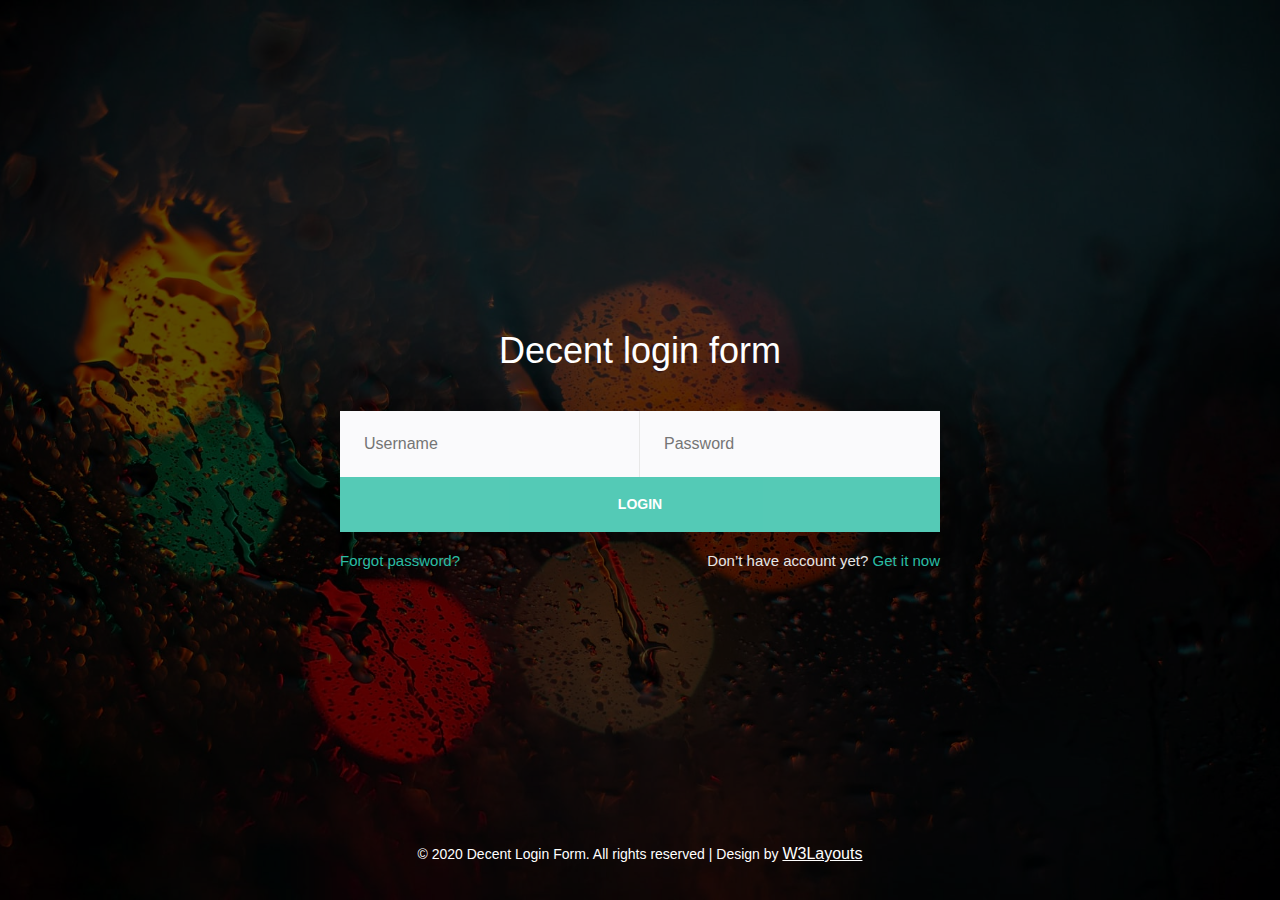
<file: Plan A Trip MVC/Plan A Trip 0.2/Login Form/index.html>
<!--
Author: W3layouts
Author URL: http://w3layouts.com
-->
<!DOCTYPE html>
<html lang="zxx">

<head>
	<title>Decent Login form Responsive Widget Template : W3Layouts</title>

	<!-- Meta tags -->
	<meta charset="UTF-8">
	<meta name="viewport" content="width=device-width, initial-scale=1.0">
	<meta http-equiv="X-UA-Compatible" content="ie=edge">

	<!-- Style -->
	<link rel="stylesheet" href="css/style.css" type="text/css" media="all" />
</head>

<body>
	<!-- login form -->
	<section class="w3l-login-form">
		<div id="form-section">
			<div class="wrapper">

				<!-- logo -->
				<div class="logo">
					<a class="brand-logo" href="index.html">Decent login form</a>
				</div>
				<!-- //logo -->

				<!-- form -->
				<div class="login-form">
					<form action="#" method="GET">
						<div class="form-fields d-grid">
							<input type="text" name="username" placeholder="Username" required="required" />
							<input type="password" name="password" placeholder="Password" required="required" />
						</div>
						<button type="submit">Login</button>
					</form>
				</div>
				<div class="new-signup">
					<a href="#reload" class="signuplink">Forgot password?</a>
					<p class="signup">Don’t have account yet? <a href="#signup.html" class="signuplink">Get it now</a></p>
				</div>
				<!-- //form -->

				<!-- copyright -->
				<div class="copy-right">
					<p>&copy; 2020 Decent Login Form. All rights reserved | Design by <a href="http://w3layouts.com/" target="_blank">W3Layouts</a></p>
				</div>
				<!-- //copyright -->

			</div>
		</div>
	</section>
	<!-- /login form -->
</body>

</html>
</file>
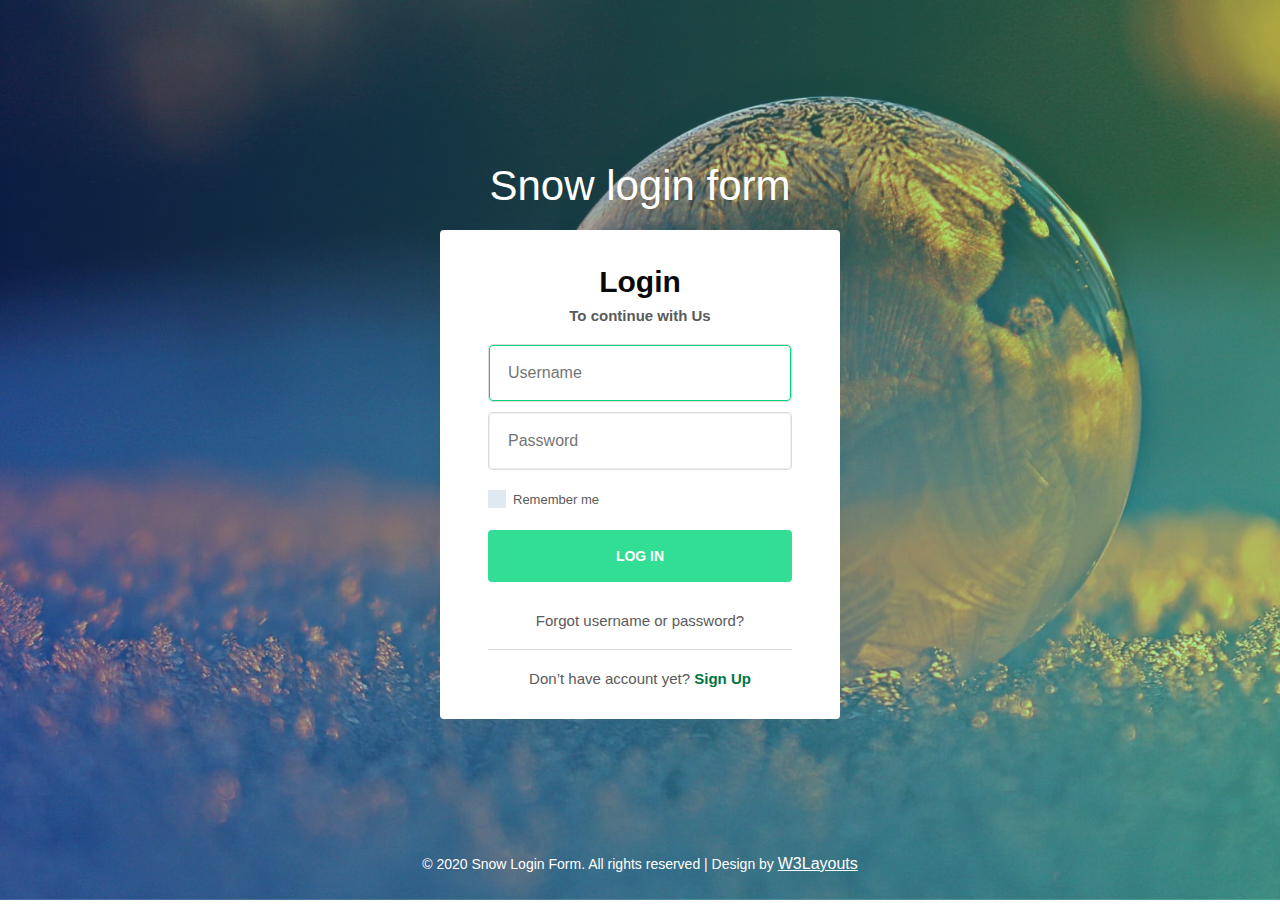
<file: Plan A Trip MVC/Plan A Trip 0.2/Login2/index.html>
﻿<!--
Author: W3layouts
Author URL: http://w3layouts.com
-->
<!DOCTYPE html>
<html lang="zxx">

<head>
	<title>Snow Login form Responsive Widget Template : W3Layouts</title>

	<!-- Meta tags -->
	<meta charset="UTF-8">
	<meta name="viewport" content="width=device-width, initial-scale=1.0">
	<meta http-equiv="X-UA-Compatible" content="ie=edge">

	<!-- Style -->
	<link rel="stylesheet" href="css/style.css" type="text/css" media="all" />
</head>

<body>
	<!-- login form -->
	<section class="w3l-login">
		<div class="overlay">
			<div class="wrapper">
				<div class="logo">
					<a class="brand-logo" href="index.html">Snow login form</a>
				</div>
				<div class="form-section">
					<h3>Login</h3>
					<h6>To continue with Us</h6>
					<form action="#" method="post" class="signin-form">
						<div class="form-input">
							<input type="text" name="Username" placeholder="Username" required="" autofocus>
						</div>
						<div class="form-input">
							<input type="password" name="password" placeholder="Password" required="">
						</div>
						<label class="check-remaind">
							<input type="checkbox">
							<span class="checkmark"></span>
							<p class="remember">Remember me</p>
						</label>
						<button type="submit" class="btn btn-primary theme-button mt-4">Log in</button>
						<div class="new-signup">
							<a href="#reload" class="signuplink">Forgot username or password?</a>
						</div>
					</form>
					<p class="signup">Don’t have account yet? <a href="#signup.html" class="signuplink">Sign Up</a></p>
				</div>
			</div>
		</div>
		<div id='stars'></div>
		<div id='stars2'></div>
		<div id='stars3'></div>

		<!-- copyright -->
		<div class="copy-right">
			<p>&copy; 2020 Snow Login Form. All rights reserved | Design by <a href="http://w3layouts.com/" target="_blank">W3Layouts</a></p>
		</div>
		<!-- //copyright -->
	</section>

	<!-- /login form -->
</body>

</html>
</file>
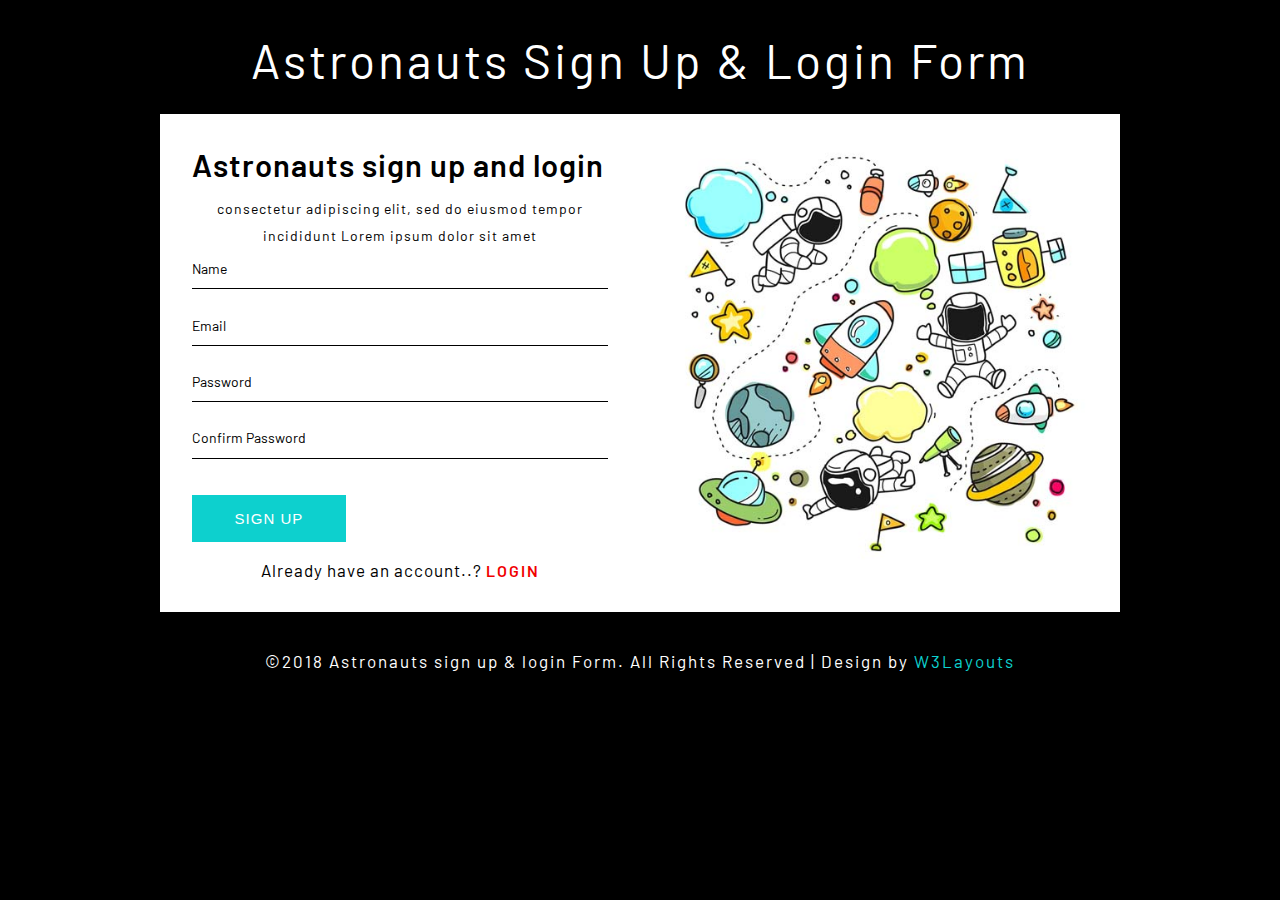
<file: Plan A Trip MVC/Plan A Trip 0.2/SignUp And Login/index.html>
<!--A Design by W3layouts
   Author: W3layout
   Author URL: http://w3layouts.com
   License: Creative Commons Attribution 3.0 Unported
   License URL: http://creativecommons.org/licenses/by/3.0/
   -->
<!DOCTYPE html>
<html lang="en">
   <head>
      <title>Astronauts sign up & login Form a Flat Responsive Widget Template :: w3layouts </title>
      <!-- Meta tags -->
      <meta name="viewport" content="width=device-width, initial-scale=1" />
      <meta http-equiv="Content-Type" content="text/html; charset=utf-8" />
      <meta name="keywords" content=" Astronauts sign up & login Form Responsive Widget, Audio and Video players, Login Form Web Template, Flat Pricing Tables, Flat Drop-Downs, Sign-Up Web Templates, Flat Web Templates, Login Sign-up Responsive Web Template, Smartphone Compatible Web Template, Free Web Designs for Nokia, Samsung, LG, Sony Ericsson, Motorola Web Design"
         />
      <script>
         addEventListener("load", function() { setTimeout(hideURLbar, 0); }, false); function hideURLbar(){ window.scrollTo(0,1); }
      </script>
      <!-- Meta tags -->
      <!--pop-ups-->
      <link href="css/popuo-box.css" rel="stylesheet" type="text/css" media="all" />
      <!-- //pop-ups-->
      <!--stylesheets-->
      <link href="css/style.css" rel='stylesheet' type='text/css' media="all">
      <!--//style sheet end here-->
      <link href="//fonts.googleapis.com/css?family=Barlow:300,400,500" rel="stylesheet">
   </head>
   <body>
      <h1 class="header-w3ls">
         Astronauts sign up & login Form
      </h1>
      <div class="art-bothside">
         <div class="mid-cls">
            <div class="art-right-w3ls">
               <h2>Astronauts sign up and login</h2>
               <p>consectetur adipiscing elit, sed do eiusmod tempor incididunt Lorem ipsum dolor sit amet</p>
               <form action="#" method="post">
                  <div class="main">
                     <div class="form-left-to-w3l">
                        <input type="text" name="name" placeholder="Name" required="">
                     </div>
                     <div class="form-right-w3ls">
                        <input type="email" name="email" placeholder="Email" required="">
                     </div>
                  </div>
                  <div class="main">
                     <div class="form-left-to-w3l">
                        <input type="password" name="password" placeholder="Password" id="password" required="">
                        <div class="clear"></div>
                     </div>
                     <div class="form-right-w3ls ">
                        <input type="password" placeholder="Confirm Password" id="confirm_password" required="">
                     </div>
                  </div>
                  <div class="btnn">
                     <button type="submit">Sign Up</button>
                  </div>
               </form>
               <div class="banner-agileits-btm">
                  <div class="w3layouts_more-buttn">
                     <h3>Already have an account..? <a href="#small-dialog1 " class="play-icon popup-with-zoom-anim">login</a></h3>
                  </div>
                  <div id="small-dialog1" class="mfp-hide w3ls_small_dialog wthree_pop">
                     <div class="agileits_modal_body">
                        <!--login form-->
                        <div class="letter-w3ls">
                           <form action="#" method="post">
                              <div class="form-left-to-w3l">
                                 <input type="text" name="name" placeholder="Name" required="">
                              </div>
                              <div class="form-right-w3ls">
                                 <input type="email" name="email" placeholder="Email" required="">
                              </div>
                              <div class="form-right-w3ls ">
                                 <input type="password" name="password" placeholder="Password" required="">
                              </div>
                              <div class="btnn">
                                 <button type="submit">LOGIN</button><br>
                              </div>
                           </form>
                           <div class="clear"></div>
                        </div>
                        <!--//login form-->
                     </div>
                  </div>
               </div>
            </div>
            <div class="art-left-w3ls">
               <img src="images/right1.jpg" class="img-fluid" alt="">
            </div>
         </div>
      </div>
      <div class="copy">
         <p>&copy;2018 Astronauts sign up & login Form. All Rights Reserved | Design by <a href="http://www.W3Layouts.com" target="_blank">W3Layouts</a></p>
      </div>
      <!--js working-->
      <script src='js/jquery-2.2.3.min.js'></script>
      <!--//js working-->
      <script>
         var password = document.getElementById("password")
           , confirm_password = document.getElementById("confirm_password");
         
         function validatePassword(){
           if(password.value != confirm_password.value) {
             confirm_password.setCustomValidity("Passwords Don't Match");
           } else {
             confirm_password.setCustomValidity('');
           }
         }
         
         password.onchange = validatePassword;
         confirm_password.onkeyup = validatePassword;
      </script>
      <!--//scripts-->
      <script src="js/jquery.magnific-popup.js"></script>
      <!-- //pop-up-box -->
      <script>
         $(document).ready(function () {
         	$('.popup-with-zoom-anim').magnificPopup({
         		type: 'inline',
         		fixedContentPos: false,
         		fixedBgPos: true,
         		overflowY: 'auto',
         		closeBtnInside: true,
         		preloader: false,
         		midClick: true,
         		removalDelay: 300,
         		mainClass: 'my-mfp-zoom-in'
         	});
         
         });
      </script>
      <!-- //pop-up-box -->
   </body>
</html>
</file>
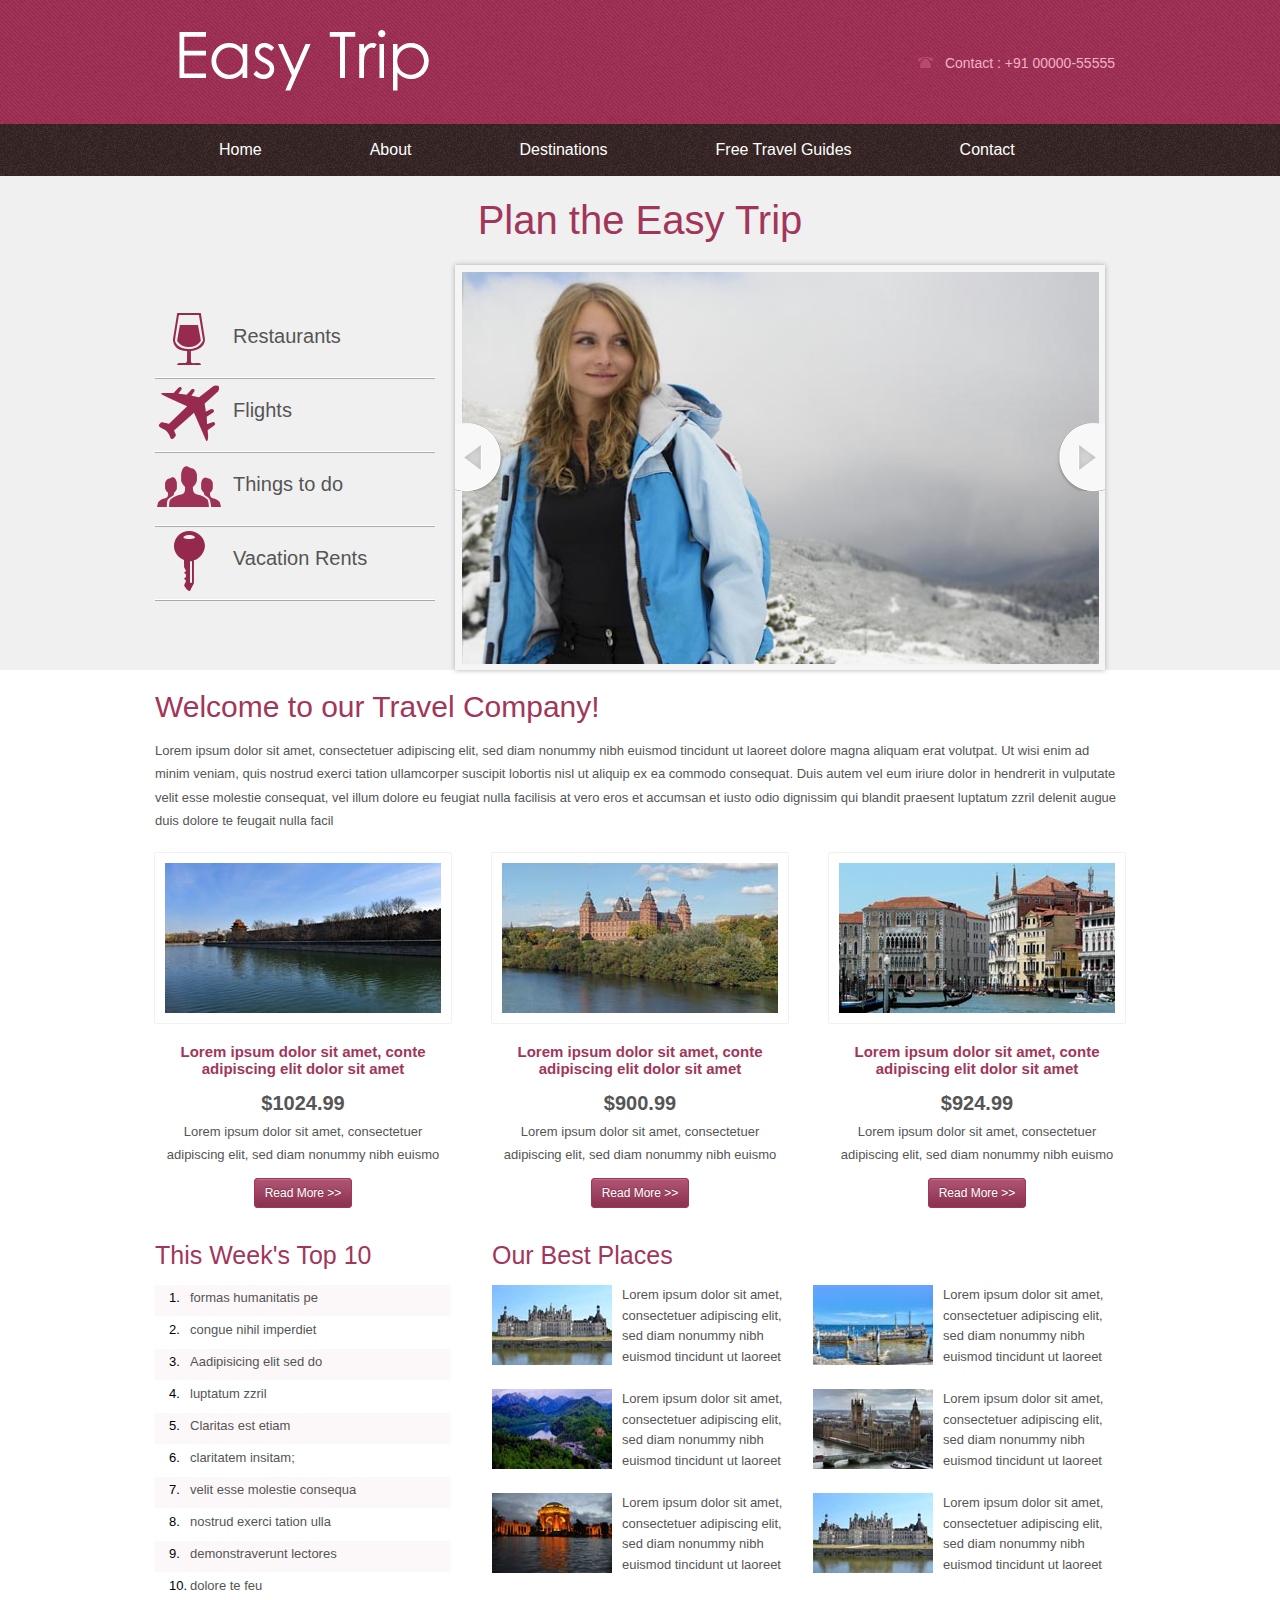
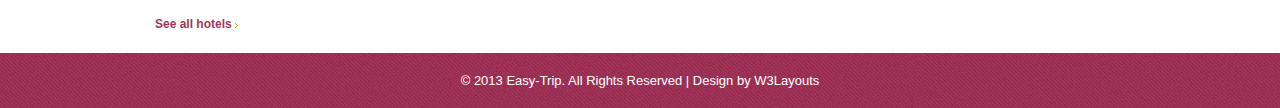
<file: Plan A Trip MVC/Plan A Trip 0.2/web/index.html>
﻿<!--
Author: W3layouts
Author URL: http://w3layouts.com
License: Creative Commons Attribution 3.0 Unported
License URL: http://creativecommons.org/licenses/by/3.0/
-->
<!DOCTYPE HTML>
<html>
<head>
    <title>Free Easy-Trip Website Template | Home :: w3layouts</title>
    <meta http-equiv="Content-Type" content="text/html; charset=utf-8" />
    <link rel="stylesheet" href="css/style.css" type="text/css" media="all" />
    <meta name="viewport" content="width=device-width, initial-scale=1, maximum-scale=1">
    <link href="css/slider.css" rel="stylesheet" type="text/css" media="all" />
    <script src="js/jquery.min.js"></script>
    <script src="js/responsiveslides.min.js"></script>

    <script>
        // You can also use "$(window).load(function() {"
        $(function () {
            // Slideshow 1
            $("#slider1").responsiveSlides({
                auto: true,
                nav: true,
                speed: 500,
                namespace: "callbacks",
            });
        });
    </script>
</head>
<body>
    <div class="header">
        <div class="wrap">
            <div class="logo"><a href="index.html"><img src="images/logo.png" alt="" /></a></div>
            <div class="con-right">
                <div class="grid1-l-img">
                    <img src="images/contact.png" alt="">
                </div>
                <div class="grid1-l-desc">
                    <p>Contact : +91 00000-55555</p>
                </div>
                <div class="clear"></div>
            </div>
            <div class="clear"></div>
        </div>
    </div>
    <div class="header-bottom">
        <div class="wrap">
            <ul id="nav">
                <li><a href="index.html">Home</a></li>
                <li><a class="hsubs" href="about.html">About</a></li>
                <li>
                    <a class="hsubs" href="destinations.html">Destinations</a>
                    <ul class="subs">
                        <li><a href="#">Hotels</a></li>
                        <li><a href="#">Restaurants</a></li>
                        <li><a href="#">Beach Resorts</a></li>
                    </ul>
                </li>
                <li><a class="hsubs" href="destinations.html">Free Travel Guides</a></li>
                <li><a href="contact.html">Contact</a></li>
            </ul>
        </div>
    </div>
    <div class="header-banner">
        <div class="wrap">
            <div class="banner">
                <div class="indent">
                    <h2 class="indent-left margin-bot">Plan the Easy Trip</h2>
                    <div class="banner-left">
                        <div class="con-text">
                            <div class="grid1-img">
                                <img src="images/glass.png" alt="">
                            </div>
                            <div class="grid1-desc">
                                <p>Restaurants</p>
                            </div>
                            <div class="clear"></div>
                        </div>
                        <div class="con-text">
                            <div class="grid1-img">
                                <img src="images/flight.png" alt="">
                            </div>
                            <div class="grid1-desc">
                                <p>Flights</p>
                            </div>
                            <div class="clear"></div>
                        </div>
                        <div class="con-text">
                            <div class="grid1-img">
                                <img src="images/group.png" alt="">
                            </div>
                            <div class="grid1-desc">
                                <p>Things to do</p>
                            </div>
                            <div class="clear"></div>
                        </div>
                        <div class="con-text">
                            <div class="grid1-img">
                                <img src="images/key.png" alt="">
                            </div>
                            <div class="grid1-desc">
                                <p>Vacation Rents</p>
                            </div>
                            <div class="clear"></div>
                        </div>
                        <div class="clear"></div>
                    </div>
                    <div class="header_bottom_right_images">

                        <div class="slider">
                            <ul class="rslides" id="slider1">
                                <li><img src="images/img1.jpg" alt=""></li>
                                <li><img src="images/img2.jpg" alt=""></li>
                                <li><img src="images/img3.jpg" alt=""></li>
                                <li><img src="images/img4.jpg" alt=""></li>
                            </ul>
                        </div>
                    </div>
                </div>
                <div class="clear"></div>
            </div>
            <div class="clear"></div>
        </div>
    </div>
    <div class"content">
        <div class="wrap">
            <div class="wrapper">
                <div class="con-top">
                    <h3>Welcome to our Travel Company!</h3>
                    <p>Lorem ipsum dolor sit amet, consectetuer adipiscing elit, sed diam nonummy nibh euismod tincidunt ut laoreet dolore magna aliquam erat volutpat. Ut wisi enim ad minim veniam, quis nostrud exerci tation ullamcorper suscipit lobortis nisl ut aliquip ex ea commodo consequat. Duis autem vel eum iriure dolor in hendrerit in vulputate velit esse molestie consequat, vel illum dolore eu feugiat nulla facilisis at vero eros et accumsan et iusto odio dignissim qui blandit praesent luptatum zzril delenit augue duis dolore te feugait nulla facil</p>
                </div>
                <div class="con-bot">
                    <div class="left">
                        <div class="bot-left">
                            <img src="images/pic.jpg" alt="" />
                        </div>
                        <div class="left-text">
                            <h4>Lorem ipsum dolor sit amet, conte adipiscing elit dolor sit amet</h4>
                            <span class="doller">$1024.99</span>
                            <p>Lorem ipsum dolor sit amet, consectetuer adipiscing elit, sed diam nonummy nibh euismo</p>
                            <p><a href="#"><span class="read">Read More >></span></a></p>
                        </div>
                    </div>
                    <div class="left">
                        <div class="bot-left">
                            <img src="images/pic1.jpg" alt="" />
                        </div>
                        <div class="left-text">
                            <h4>Lorem ipsum dolor sit amet, conte adipiscing elit dolor sit amet</h4>
                            <span class="doller">$900.99</span>
                            <p>Lorem ipsum dolor sit amet, consectetuer adipiscing elit, sed diam nonummy nibh euismo</p>
                            <p><a href="#"><span class="read">Read More >></span></a></p>
                        </div>
                    </div>
                    <div class="right">
                        <div class="bot-left">
                            <img src="images/pic2.jpg" alt="" />
                        </div>
                        <div class="left-text">

                            <h4>Lorem ipsum dolor sit amet, conte adipiscing elit dolor sit amet</h4>
                            <span class="doller">$924.99</span>
                            <p>Lorem ipsum dolor sit amet, consectetuer adipiscing elit, sed diam nonummy nibh euismo</p>
                            <p><a href="#"><span class="read">Read More >></span></a></p>
                        </div>
                    </div>
                    <div class="clear"></div>
                </div>
                <div class="grids">
                    <div class="box1">
                        <div class="padding">
                            <h4>This Week's Top 10</h4>
                            <ul class="list list-pad">
                                <li class="list-bg"><span>1.</span><a href="#">formas humanitatis pe</a></li>
                                <li class="list-bg1"><span>2.</span><a href="#">congue nihil imperdiet</a></li>
                                <li class="list-bg"><span>3.</span><a href="#">Aadipisicing elit sed do</a></li>
                                <li class="list-bg1"><span>4.</span><a href="#">luptatum zzril  </a></li>
                                <li class="list-bg"><span>5.</span><a href="#">Claritas est etiam</a></li>
                                <li class="list-bg1"><span>6.</span><a href="#">claritatem insitam;</a></li>
                                <li class="list-bg"><span>7.</span><a href="#">velit esse molestie consequa</a></li>
                                <li class="list-bg1"><span>8.</span><a href="#">nostrud exerci tation ulla</a></li>
                                <li class="list-bg"><span>9.</span><a href="#">demonstraverunt lectores</a></li>
                                <li class="list-bg1"><span>10.</span><a href="#">dolore te feu</a></li>
                            </ul>
                            <a href="#" class="link1">See all hotels</a>
                        </div>
                        <div class="padding1">
                            <h4>Our Best Places</h4>
                            <div class="box-left">
                                <div class="bot-img">
                                    <img src="images/pic3.jpg" alt="" />
                                </div>
                                <div class="bot-desc">
                                    <p>Lorem ipsum dolor sit amet, consectetuer adipiscing elit, sed diam nonummy nibh euismod tincidunt ut laoreet </p>
                                </div>
                                <div class="clear"></div>
                                <div class="bot-img">
                                    <img src="images/pic7.jpg" alt="" />
                                </div>
                                <div class="bot-desc">
                                    <p>Lorem ipsum dolor sit amet, consectetuer adipiscing elit, sed diam nonummy nibh euismod tincidunt ut laoreet </p>
                                </div>
                                <div class="clear"></div>
                                <div class="bot-img">
                                    <img src="images/pic8.jpg" alt="" />
                                </div>
                                <div class="bot-desc">
                                    <p>Lorem ipsum dolor sit amet, consectetuer adipiscing elit, sed diam nonummy nibh euismod tincidunt ut laoreet </p>
                                </div>
                                <div class="clear"></div>
                            </div>
                            <div class="box1-left">
                                <div class="bot-img">
                                    <img src="images/pic9.jpg" alt="" />
                                </div>
                                <div class="bot-desc1">
                                    <p>Lorem ipsum dolor sit amet, consectetuer adipiscing elit, sed diam nonummy nibh euismod tincidunt ut laoreet </p>
                                </div>
                                <div class="clear"></div>
                                <div class="bot-img">
                                    <img src="images/pic10.jpg" alt="" />
                                </div>
                                <div class="bot-desc1">
                                    <p>Lorem ipsum dolor sit amet, consectetuer adipiscing elit, sed diam nonummy nibh euismod tincidunt ut laoreet </p>
                                </div>
                                <div class="clear"></div>
                                <div class="bot-img">
                                    <img src="images/pic3.jpg" alt="" />
                                </div>
                                <div class="bot-desc1">
                                    <p>Lorem ipsum dolor sit amet, consectetuer adipiscing elit, sed diam nonummy nibh euismod tincidunt ut laoreet </p>
                                </div>
                                <div class="clear"></div>
                            </div>
                        </div>
                        <div class="clear"></div>
                    </div>
                </div>
            </div>
        </div>
    </div>
    <div class="footer-bottom">
        <div class="wrap">
            <div class="copy">
                <p>&copy; 2013 Easy-Trip. All Rights Reserved | Design by <a href="http://w3layouts.com">W3Layouts</a></p>
            </div>
        </div>
    </div>
</body>
</html>
</file>
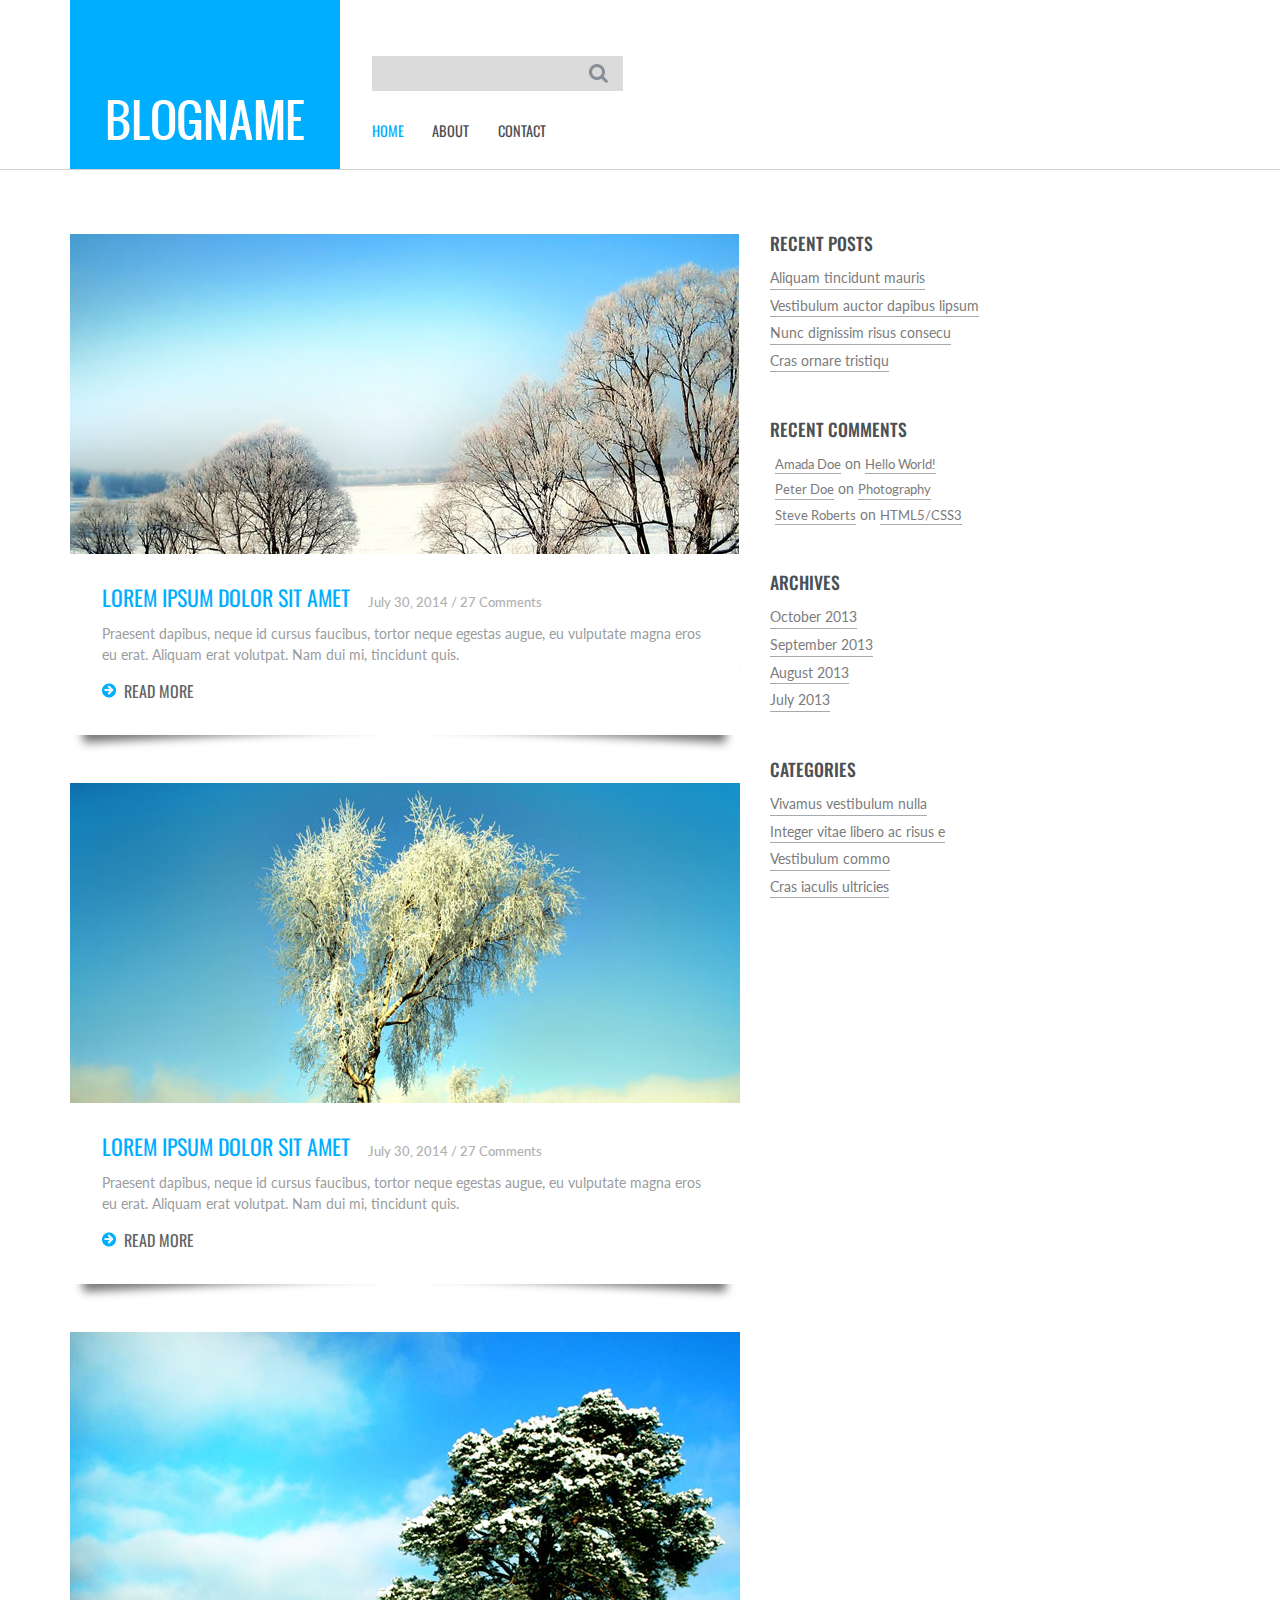
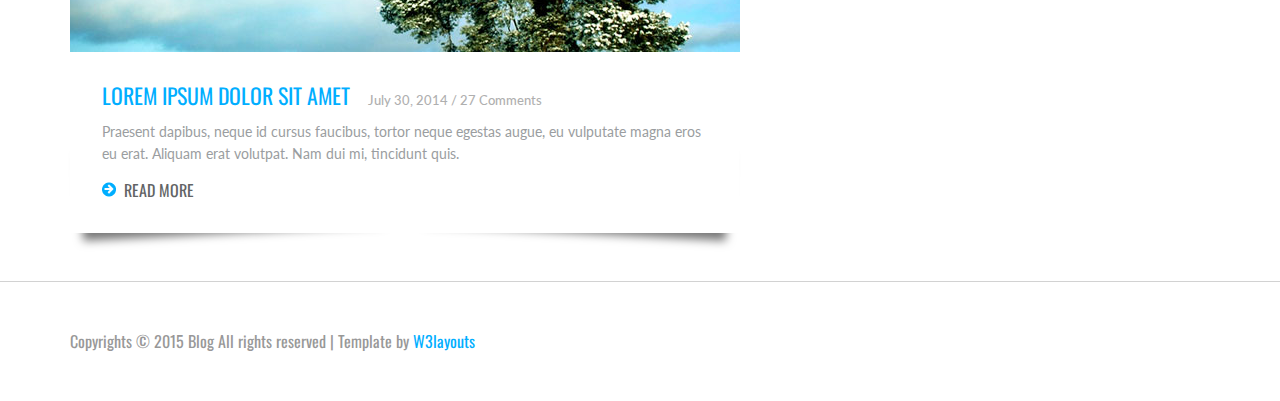
<file: Plan A Trip MVC/Plan A Trip 0.2/web2/index.html>
<!--
Author: W3layouts
Author URL: http://w3layouts.com
License: Creative Commons Attribution 3.0 Unported
License URL: http://creativecommons.org/licenses/by/3.0/
-->
<!DOCTYPE HTML>
<html>
<head>
	<title>Personal Blog a Blogging Category Flat Bootstarp  Responsive Website Template | Home :: w3layouts</title>
	<link href="css/bootstrap.css" rel='stylesheet' type='text/css' />
	<link href="css/style.css" rel='stylesheet' type='text/css' />
	<meta name="viewport" content="width=device-width, initial-scale=1">
	<meta http-equiv="Content-Type" content="text/html; charset=utf-8" />
	<meta name="keywords" content="Personal Blog Responsive web template, Bootstrap Web Templates, Flat Web Templates, Andriod Compatible web template, 
	Smartphone Compatible web template, free webdesigns for Nokia, Samsung, LG, SonyErricsson, Motorola web design" 
	/>
	<script type="application/x-javascript"> addEventListener("load", function() { setTimeout(hideURLbar, 0); }, false); function hideURLbar(){ window.scrollTo(0,1); } </script>
	<!----webfonts---->
		<link href='http://fonts.googleapis.com/css?family=Oswald:100,400,300,700' rel='stylesheet' type='text/css'>
		<link href='http://fonts.googleapis.com/css?family=Lato:100,300,400,700,900,300italic' rel='stylesheet' type='text/css'>
		<!----//webfonts---->
		  <script src="http://ajax.googleapis.com/ajax/libs/jquery/2.1.1/jquery.min.js"></script>
		<!--end slider -->
		<!--script-->
<script type="text/javascript" src="js/move-top.js"></script>
<script type="text/javascript" src="js/easing.js"></script>
<!--/script-->
<script type="text/javascript">
			jQuery(document).ready(function($) {
				$(".scroll").click(function(event){		
					event.preventDefault();
					$('html,body').animate({scrollTop:$(this.hash).offset().top},900);
				});
			});
</script>
<!---->

</head>
<body>
<!---header---->			
<div class="header">  
	 <div class="container">
		  <div class="logo">
			  <a href="index.html"><img src="images/logo.jpg" title="" /></a>
		  </div>
			 <!---start-top-nav---->
			 <div class="top-menu">
				 <div class="search">
					 <form>
					 <input type="text" placeholder="" required="">
					 <input type="submit" value=""/>
					 </form>
				 </div>
				  <span class="menu"> </span> 
				   <ul>
						<li class="active"><a href="index.html">HOME</a></li>						
						<li><a href="about.html">ABOUT</a></li>	
						<li><a href="contact.html">CONTACT</a></li>						
						<div class="clearfix"> </div>
				 </ul>
			 </div>
			 <div class="clearfix"></div>
					<script>
					$("span.menu").click(function(){
					$(".top-menu ul").slideToggle("slow" , function(){
					});
					});
					</script>
				<!---//End-top-nav---->					
	 </div>
</div>
<!--/header-->
<div class="content">
	 <div class="container">
		 <div class="content-grids">
			 <div class="col-md-8 content-main">
				 <div class="content-grid">					 
					 <div class="content-grid-info">
						 <img src="images/post1.jpg" alt=""/>
						 <div class="post-info">
						 <h4><a href="single.html">Lorem ipsum dolor sit amet</a>  July 30, 2014 / 27 Comments</h4>
						 <p>Praesent dapibus, neque id cursus faucibus, tortor neque egestas augue, eu vulputate magna eros eu erat. Aliquam erat volutpat. Nam dui mi, tincidunt quis.</p>
						 <a href="single.html"><span></span>READ MORE</a>
						 </div>
					 </div>
					 <div class="content-grid-info">
						 <img src="images/post2.jpg" alt=""/>
						 <div class="post-info">
						 <h4><a href="single.html">Lorem ipsum dolor sit amet</a>  July 30, 2014 / 27 Comments</h4>
						 <p>Praesent dapibus, neque id cursus faucibus, tortor neque egestas augue, eu vulputate magna eros eu erat. Aliquam erat volutpat. Nam dui mi, tincidunt quis.</p>
						 <a href="single.html"><span></span>READ MORE</a>
						 </div>
					 </div>
					 <div class="content-grid-info">
						 <img src="images/post3.jpg" alt=""/>
						 <div class="post-info">
						 <h4><a href="single.html">Lorem ipsum dolor sit amet</a>  July 30, 2014 / 27 Comments</h4>
						 <p>Praesent dapibus, neque id cursus faucibus, tortor neque egestas augue, eu vulputate magna eros eu erat. Aliquam erat volutpat. Nam dui mi, tincidunt quis.</p>
						 <a href="single.html"><span></span>READ MORE</a>
						 </div>
					 </div>
					 
				 </div>
			  </div>
			  <div class="col-md-4 content-right">
				 <div class="recent">
					 <h3>RECENT POSTS</h3>
					 <ul>
					 <li><a href="#">Aliquam tincidunt mauris</a></li>
					 <li><a href="#">Vestibulum auctor dapibus  lipsum</a></li>
					 <li><a href="#">Nunc dignissim risus consecu</a></li>
					 <li><a href="#">Cras ornare tristiqu</a></li>
					 </ul>
				 </div>
				 <div class="comments">
					 <h3>RECENT COMMENTS</h3>
					 <ul>
					 <li><a href="#">Amada Doe </a> on <a href="#">Hello World!</a></li>
					 <li><a href="#">Peter Doe </a> on <a href="#"> Photography</a></li>
					 <li><a href="#">Steve Roberts  </a> on <a href="#">HTML5/CSS3</a></li>
					 </ul>
				 </div>
				 <div class="clearfix"></div>
				 <div class="archives">
					 <h3>ARCHIVES</h3>
					 <ul>
					 <li><a href="#">October 2013</a></li>
					 <li><a href="#">September 2013</a></li>
					 <li><a href="#">August 2013</a></li>
					 <li><a href="#">July 2013</a></li>
					 </ul>
				 </div>
				 <div class="categories">
					 <h3>CATEGORIES</h3>
					 <ul>
					 <li><a href="#">Vivamus vestibulum nulla</a></li>
					 <li><a href="#">Integer vitae libero ac risus e</a></li>
					 <li><a href="#">Vestibulum commo</a></li>
					 <li><a href="#">Cras iaculis ultricies</a></li>
					 </ul>
				 </div>
				 <div class="clearfix"></div>
			  </div>
			  <div class="clearfix"></div>
		  </div>
	  </div>
</div>
<!---->
<div class="footer">
	 <div class="container">
	 <p>Copyrights © 2015 Blog All rights reserved | Template by <a href="http://w3layouts.com/">W3layouts</a></p>
	 </div>
</div>
</file>
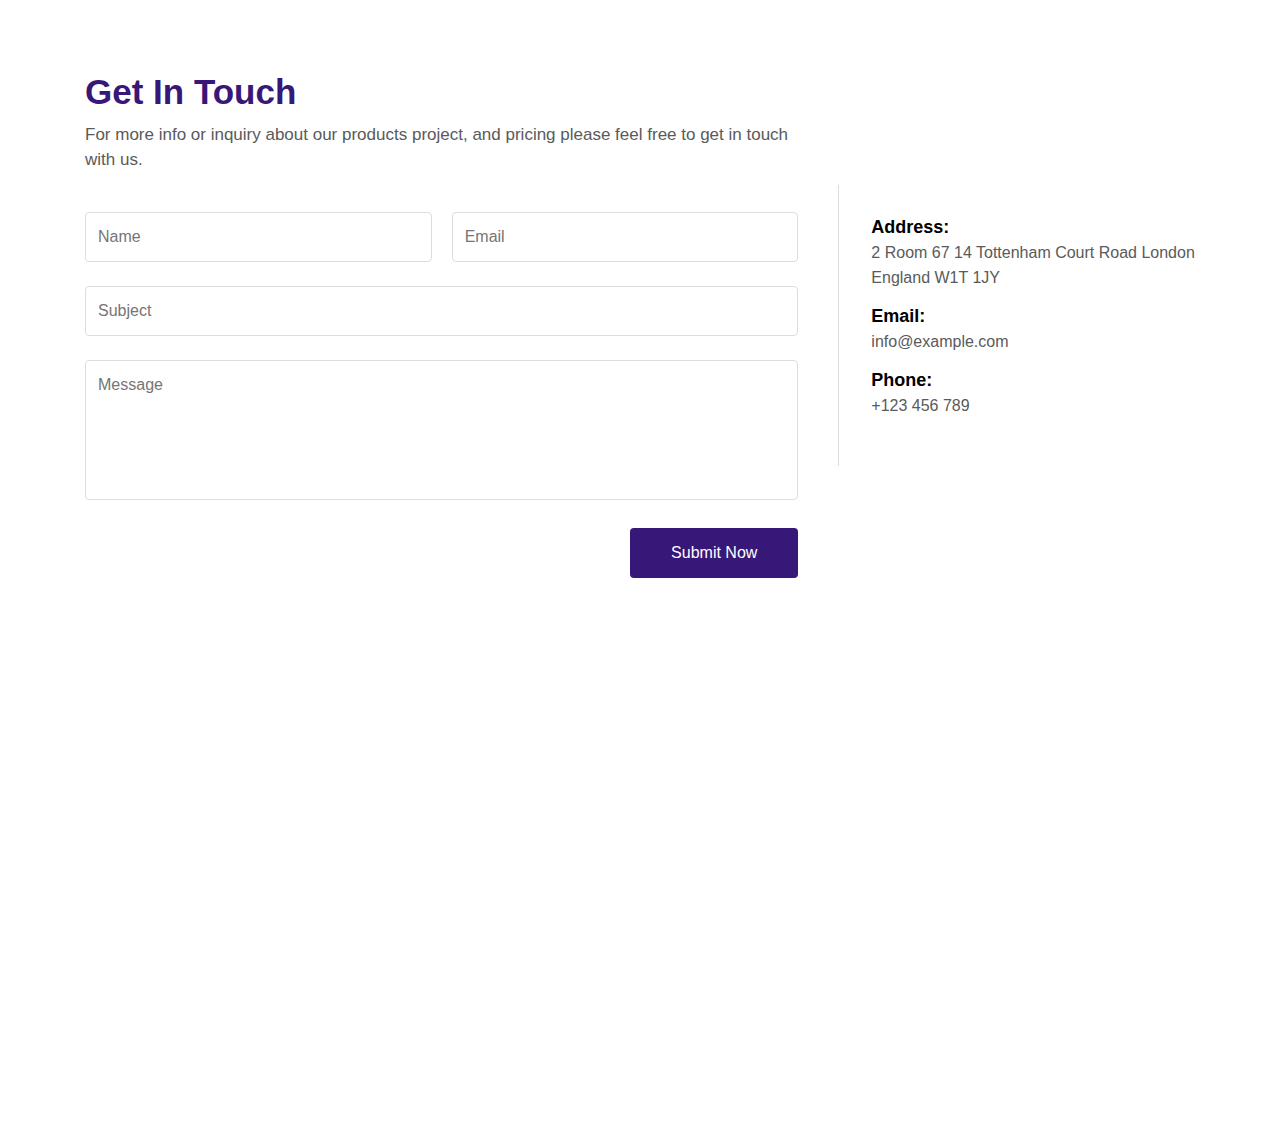
<file: Plan A Trip MVC/Plan A Trip 0.2/web3/index.html>
<!DOCTYPE html>
<html lang="en">

<head>
  <meta charset="UTF-8">
  <meta name="viewport" content="width=device-width, initial-scale=1.0">
  <meta http-equiv="X-UA-Compatible" content="ie=edge">
  <title>Free Contact Form :: W3layouts</title>
  <link rel="stylesheet" href="css/style.css">
</head>

<body>
  <!-- contact -->
  <section class="w3l-contact-5">
    <div class="contact-top section-gap">
      <div class="wrapper">
        <div class="d-grid cont-main-top">
          <!-- contact form -->
          <div class="contacts12-main">
            <h3 class="title-main-cont">Get In Touch</h3>
            <p class="sub-title-cont">For more info or inquiry about our products project, and pricing please feel free
              to get in touch with us.</p>
            <form action="https://sendmail.w3layouts.com/submitForm" method="post" class="main-input">
              <div class="top-inputs d-grid">
                <input type="text" placeholder="Name" name="w3lName" id="w3lName" required="">
                <input type="email" name="email" placeholder="Email" id="w3lSender" required="">
              </div>
              <input type="text" placeholder="Subject" name="w3lSubject" id="w3Subject" required="">
              <textarea placeholder="Message" name="w3lMessage" id="w3lMessage" required=""></textarea>
              <div class="text-right">
                <button type="submit" class="btn btn-contact">Submit Now</button>
              </div>
            </form>
          </div>
          <!-- //contact form -->
          <!-- contact address -->
          <div class="contact">
            <div class="cont-subs">
              <div class="cont-add">
                <h4>Address:</h4>
                <p class="contact-text-sub">2 Room 67 14 Tottenham Court Road London England W1T 1JY</p>
              </div>
              <div class="cont-add">
                <h4>Email:</h4>
                <a href="mailto:info@example.com">info@example.com
                </a>
              </div>
              <div class="cont-add">
                <h4>Phone:</h4>
                <a href="tel:+7-800-999-800">+123 456 789
                </a>
              </div>
            </div>
          </div>
          <!-- //contact address -->
        </div>
      </div>
      <!-- map -->
      <div class="map">
        <iframe
          src="https://www.google.com/maps/embed?pb=!1m18!1m12!1m3!1d158857.7281066703!2d-0.24168144921176335!3d51.5287718408761!2m3!1f0!2f0!3f0!3m2!1i1024!2i768!4f13.1!3m3!1m2!1s0x47d8a00baf21de75%3A0x52963a5addd52a99!2sLondon%2C%20UK!5e0!3m2!1sen!2sin!4v1569921526194!5m2!1sen!2sin"
          frameborder="0" style="border:0;" allowfullscreen=""></iframe>
      </div>
      <!-- //map -->
    </div>
  </section>
  <!-- //contact -->
</body>

</html>
</file>
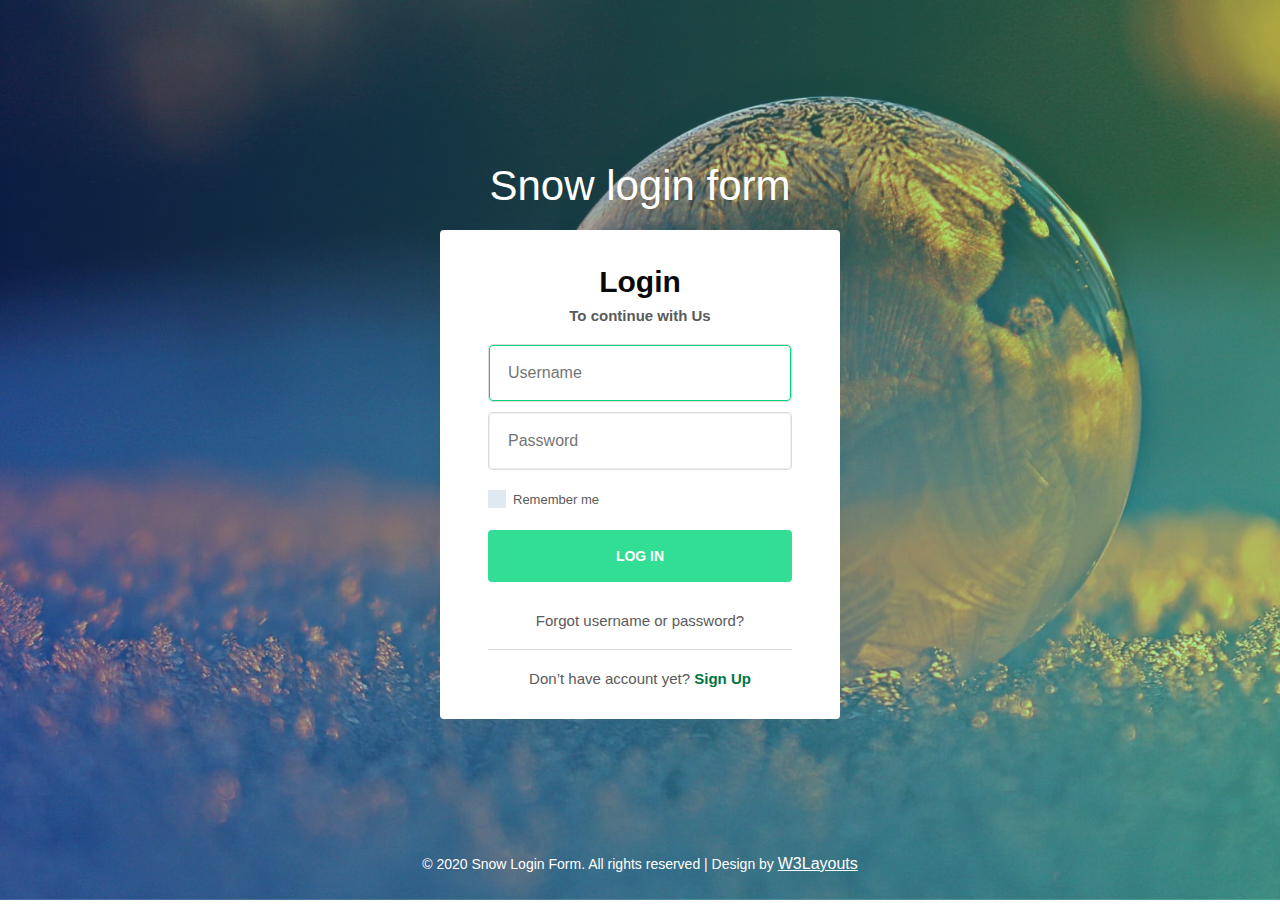
<file: Plan A Trip MVC/Plan A Trip Documents/Login2/index.html>
<!--
Author: W3layouts
Author URL: http://w3layouts.com
-->
<!DOCTYPE html>
<html lang="zxx">

<head>
	<title>Snow Login form Responsive Widget Template : W3Layouts</title>

	<!-- Meta tags -->
	<meta charset="UTF-8">
	<meta name="viewport" content="width=device-width, initial-scale=1.0">
	<meta http-equiv="X-UA-Compatible" content="ie=edge">

	<!-- Style -->
	<link rel="stylesheet" href="css/style.css" type="text/css" media="all" />
</head>

<body>
	<!-- login form -->
	<section class="w3l-login">
		<div class="overlay">
			<div class="wrapper">
				<div class="logo">
					<a class="brand-logo" href="index.html">Snow login form</a>
				</div>
				<div class="form-section">
					<h3>Login</h3>
					<h6>To continue with Us</h6>
					<form action="#" method="post" class="signin-form">
						<div class="form-input">
							<input type="text" name="Username" placeholder="Username" required="" autofocus>
						</div>
						<div class="form-input">
							<input type="password" name="password" placeholder="Password" required="">
						</div>
						<label class="check-remaind">
							<input type="checkbox">
							<span class="checkmark"></span>
							<p class="remember">Remember me</p>
						</label>
						<button type="submit" class="btn btn-primary theme-button mt-4">Log in</button>
						<div class="new-signup">
							<a href="#reload" class="signuplink">Forgot username or password?</a>
						</div>
					</form>
					<p class="signup">Don’t have account yet? <a href="#signup.html" class="signuplink">Sign Up</a></p>
				</div>
			</div>
		</div>
		<div id='stars'></div>
		<div id='stars2'></div>
		<div id='stars3'></div>

		<!-- copyright -->
		<div class="copy-right">
			<p>&copy; 2020 Snow Login Form. All rights reserved | Design by <a href="http://w3layouts.com/" target="_blank">W3Layouts</a></p>
		</div>
		<!-- //copyright -->
	</section>

	<!-- /login form -->
</body>

</html>
</file>
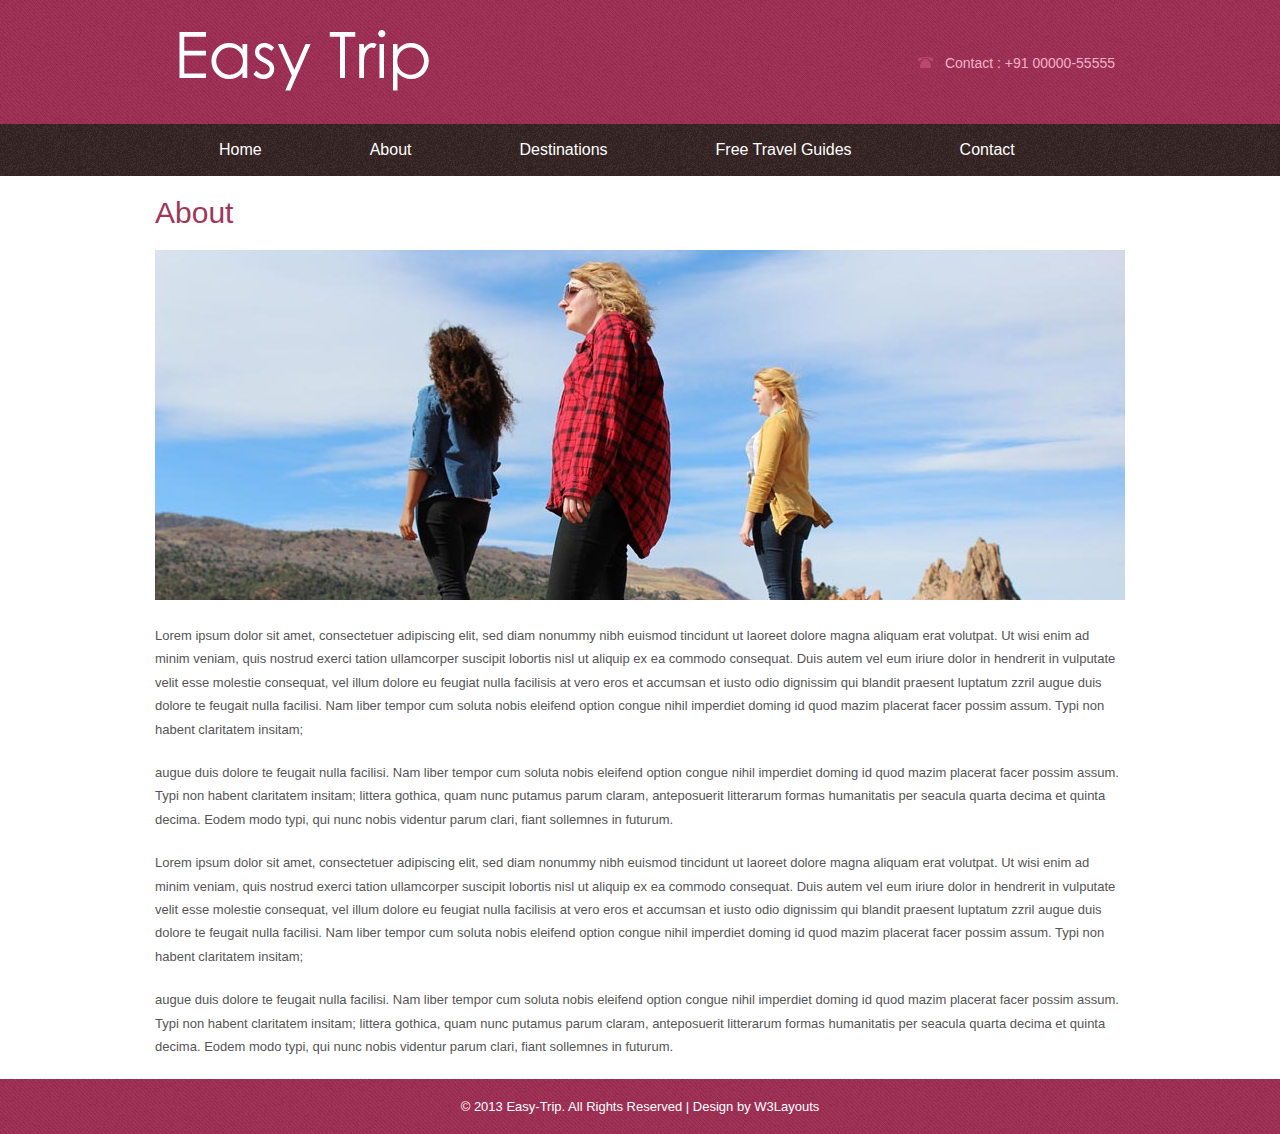
<file: Plan A Trip MVC/Plan A Trip 0.2/web/about.html>
<!--
Author: W3layouts
Author URL: http://w3layouts.com
License: Creative Commons Attribution 3.0 Unported
License URL: http://creativecommons.org/licenses/by/3.0/
-->
<!DOCTYPE HTML>
<html>
<head>
<title>Free Easy-Trip Website Template | About :: w3layouts</title>
<meta http-equiv="Content-Type" content="text/html; charset=utf-8" />
<link rel="stylesheet" href="css/style.css" type="text/css" media="all" />
<meta name="viewport" content="width=device-width, initial-scale=1, maximum-scale=1">
<link href="css/slider.css" rel="stylesheet" type="text/css" media="all"/>
</head>
<body>
<div class="header">
<div class="wrap">
<div class="logo"><a href="index.html"><img src="images/logo.png" alt="" /></a></div>
   <div class="con-right">
			<div class="grid1-l-img">
				<img src="images/contact.png" alt="">
			</div>
			<div class="grid1-l-desc">
				<p>Contact : +91 00000-55555</p>
			</div>
			<div class="clear"></div>
	</div>
    <div class="clear"></div>
     </div>
</div>
    <div class="header-bottom">
    	<div class="wrap">
    		<ul id="nav">
                <li><a href="index.html">Home</a></li>
                <li><a class="hsubs" href="about.html">About</a></li>
                <li><a class="hsubs" href="destinations.html">Destinations</a>
                    <ul class="subs">
                        <li><a href="#">Hotels</a></li>
                        <li><a href="#">Restaurants</a></li>
                        <li><a href="#">Beach Resorts</a></li>
                    </ul>
                </li>
                <li><a class="hsubs" href="destinations.html">Free Travel Guides</a></li>
                <li><a href="contact.html">Contact</a></li>
        </ul>
       </div>
</div>
<div class="content">
	<div class="wrap">
	 <div class="about">
		<h3>About</h3>
		<img src="images/about_banner.jpg" alt=""/>
		<p>Lorem ipsum dolor sit amet, consectetuer adipiscing elit, sed diam nonummy nibh euismod tincidunt ut laoreet dolore magna aliquam erat volutpat. Ut wisi enim ad minim veniam, quis nostrud exerci tation ullamcorper suscipit lobortis nisl ut aliquip ex ea commodo consequat. Duis autem vel eum iriure dolor in hendrerit in vulputate velit esse molestie consequat, vel illum dolore eu feugiat nulla facilisis at vero eros et accumsan et iusto odio dignissim qui blandit praesent luptatum zzril augue duis dolore te feugait nulla facilisi. Nam liber tempor cum soluta nobis eleifend option congue nihil imperdiet doming id quod mazim placerat facer possim assum. Typi non habent claritatem insitam; </p>
		<p>augue duis dolore te feugait nulla facilisi. Nam liber tempor cum soluta nobis eleifend option congue nihil imperdiet doming id quod mazim placerat facer possim assum. Typi non habent claritatem insitam; littera gothica, quam nunc putamus parum claram, anteposuerit litterarum formas humanitatis per seacula quarta decima et quinta decima. Eodem modo typi, qui nunc nobis videntur parum clari, fiant sollemnes in futurum.</p>
		<p>Lorem ipsum dolor sit amet, consectetuer adipiscing elit, sed diam nonummy nibh euismod tincidunt ut laoreet dolore magna aliquam erat volutpat. Ut wisi enim ad minim veniam, quis nostrud exerci tation ullamcorper suscipit lobortis nisl ut aliquip ex ea commodo consequat. Duis autem vel eum iriure dolor in hendrerit in vulputate velit esse molestie consequat, vel illum dolore eu feugiat nulla facilisis at vero eros et accumsan et iusto odio dignissim qui blandit praesent luptatum zzril augue duis dolore te feugait nulla facilisi. Nam liber tempor cum soluta nobis eleifend option congue nihil imperdiet doming id quod mazim placerat facer possim assum. Typi non habent claritatem insitam; </p>
		<p>augue duis dolore te feugait nulla facilisi. Nam liber tempor cum soluta nobis eleifend option congue nihil imperdiet doming id quod mazim placerat facer possim assum. Typi non habent claritatem insitam; littera gothica, quam nunc putamus parum claram, anteposuerit litterarum formas humanitatis per seacula quarta decima et quinta decima. Eodem modo typi, qui nunc nobis videntur parum clari, fiant sollemnes in futurum.</p>
	</div>
	</div>
	</div>
<div class="footer-bottom">
<div class="wrap">	
	<div class="copy">
		<p>&copy; 2013 Easy-Trip. All Rights Reserved | Design by <a href="http://w3layouts.com">W3Layouts</a></p>
	</div>
 </div>
</div>
</body>
</html>
</file>
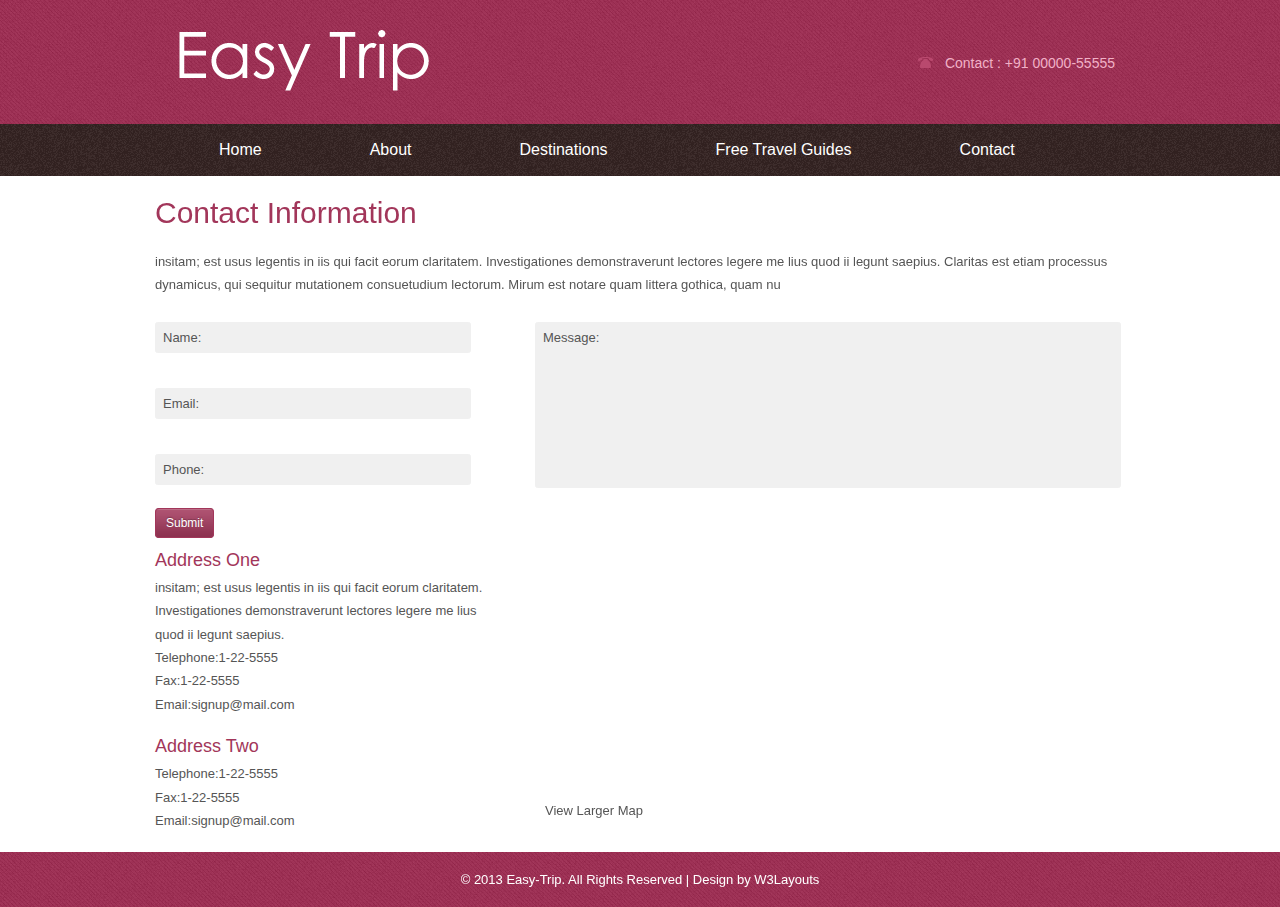
<file: Plan A Trip MVC/Plan A Trip 0.2/web/contact.html>
<!--
Author: W3layouts
Author URL: http://w3layouts.com
License: Creative Commons Attribution 3.0 Unported
License URL: http://creativecommons.org/licenses/by/3.0/
-->
<!DOCTYPE HTML>
<html>
<head>
<title>Free Easy-Trip Website Template | Contact :: w3layouts</title>
<meta http-equiv="Content-Type" content="text/html; charset=utf-8" />
<link rel="stylesheet" href="css/style.css" type="text/css" media="all" />
<meta name="viewport" content="width=device-width, initial-scale=1, maximum-scale=1">
<link href="css/slider.css" rel="stylesheet" type="text/css" media="all"/>
</head>
<body>
<div class="header">
<div class="wrap">
<div class="logo"><a href="index.html"><img src="images/logo.png" alt="" /></a></div>
   <div class="con-right">
			<div class="grid1-l-img">
				<img src="images/contact.png" alt="">
			</div>
			<div class="grid1-l-desc">
				<p>Contact : +91 00000-55555</p>
			</div>
			<div class="clear"></div>
	</div>
    <div class="clear"></div>
     </div>
</div>
    <div class="header-bottom">
    	<div class="wrap">
    		<ul id="nav">
                <li><a href="index.html">Home</a></li>
                <li><a class="hsubs" href="about.html">About</a></li>
                <li><a class="hsubs" href="destinations.html">Destinations</a>
                    <ul class="subs">
                        <li><a href="#">Hotels</a></li>
                        <li><a href="#">Restaurants</a></li>
                        <li><a href="#">Beach Resorts</a></li>
                    </ul>
                </li>
                <li><a class="hsubs" href="destinations.html">Free Travel Guides</a></li>
                <li><a href="contact.html">Contact</a></li>
        </ul>
         </div>
</div>
<div class="contact">
	<div class="wrap">
						<div class="contact-top">
						<h3>Contact Information</h3>
						<p> insitam; est usus legentis in iis qui facit eorum claritatem. Investigationes demonstraverunt lectores legere me lius quod ii legunt saepius. Claritas est etiam processus dynamicus, qui sequitur mutationem consuetudium lectorum. Mirum est notare quam littera gothica, quam nu</p>
						</div>
					<div class="form">
	                	<form class="cmxform" id="contactForm" method="post">
		                <div>
							<input type="text" class="textbox" value="Name:" onfocus="this.value = '';" onblur="if (this.value == '') {this.value = 'Name';}">
						</div>
						<div>
							<input type="text" class="textbox" value="Email:" onfocus="this.value = '';" onblur="if (this.value == '') {this.value = 'Email';}">
						</div>
						<div>
							<input type="text" class="textbox" value="Phone:" onfocus="this.value = '';" onblur="if (this.value == '') {this.value = 'Phone';}">
						</div>
		               <div>
						  	<p><span class="read">Submit</span></p>
					   </div>
	              </form>
           	 </div>
           	 	<div class="form1">
           	 				<div>
				<textarea value="Message:" onfocus="this.value = '';" onblur="if (this.value == '') {this.value = 'Message';}">Message:</textarea>
			</div>
		    </div>
		    <div class="clear"></div>
		     <div class="contact-bottom">
		        <div class="contact-left">
		        	 <div class="contact-add">
						<h3>Address One</h3>
						<p> insitam; est usus legentis in iis qui facit eorum claritatem. Investigationes demonstraverunt lectores legere me lius quod ii legunt saepius.</p>	
						<p>Telephone:1-22-5555</p>
						<p>Fax:1-22-5555</p>
						<p>Email:<a href="mailto:signup@gmail.com">signup@mail.com</a></p>
					</div>
				 <div class="contact-add">
					<h3>Address Two</h3>	
					<p>Telephone:1-22-5555</p>
					<p>Fax:1-22-5555</p>
					<p>Email:<a href="mailto:signup@gmail.com">signup@mail.com</a></p>
				</div>
				</div>
		         <div class="contact-map">
		               <iframe width="580" height="250" frameborder="0" scrolling="no" marginheight="0" marginwidth="0" src="http://maps.google.co.in/maps?f=q&amp;source=s_q&amp;hl=en&amp;geocode=&amp;q=Rashelle+Way,+San+Ramon,+CA,+United+States&amp;aq=0&amp;oq=rash&amp;sll=44.308127,-111.75293&amp;sspn=22.280521,53.569336&amp;ie=UTF8&amp;hq=&amp;hnear=Rashelle+Way,+San+Ramon,+Contra+Costa,+California+94582,+United+States&amp;ll=37.768294,-121.922369&amp;spn=0.001503,0.00327&amp;t=m&amp;z=14&amp;iwloc=A&amp;output=embed"></iframe><br><small><a href="http://maps.google.co.in/maps?f=q&amp;source=embed&amp;hl=en&amp;geocode=&amp;q=Rashelle+Way,+San+Ramon,+CA,+United+States&amp;aq=0&amp;oq=rash&amp;sll=44.308127,-111.75293&amp;sspn=22.280521,53.569336&amp;ie=UTF8&amp;hq=&amp;hnear=Rashelle+Way,+San+Ramon,+Contra+Costa,+California+94582,+United+States&amp;ll=37.768294,-121.922369&amp;spn=0.001503,0.00327&amp;t=m&amp;z=14&amp;iwloc=A" style="color: #555;text-align:left">View Larger Map</a></small>
		         </div>
		         <div class="clear"></div>
           	 </div>
			 <div class="clear"></div>
		</div>
</div>
<div class="footer-bottom">
<div class="wrap">	
	<div class="copy">
		<p>&copy; 2013 Easy-Trip. All Rights Reserved | Design by <a href="http://w3layouts.com">W3Layouts</a></p>
	</div>
 </div>
</div>
</body>
</html>
</file>
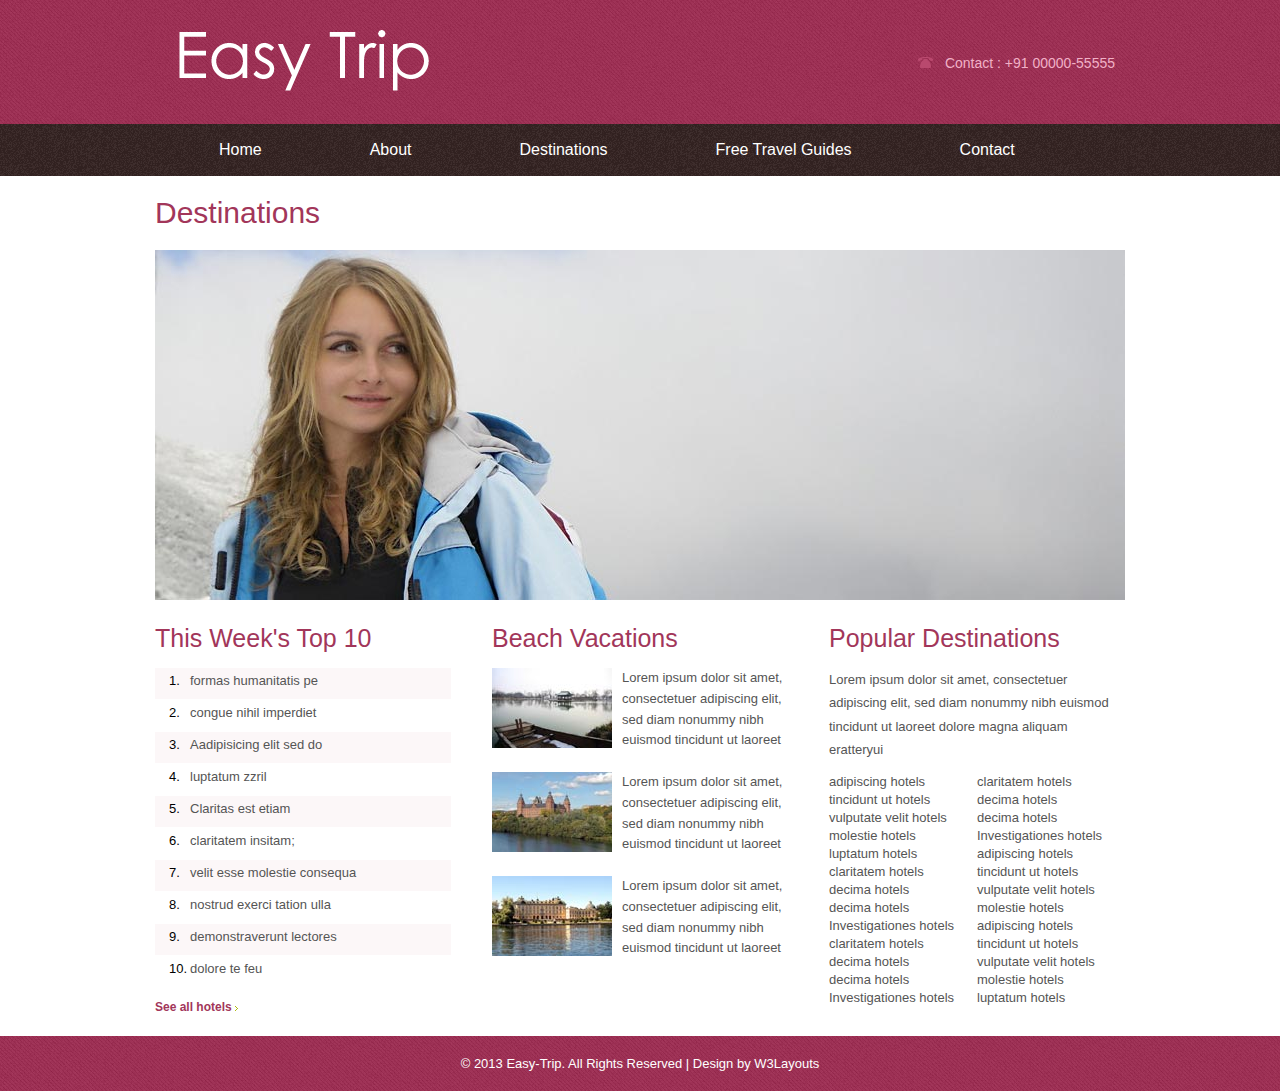
<file: Plan A Trip MVC/Plan A Trip 0.2/web/destinations.html>
<!--
Author: W3layouts
Author URL: http://w3layouts.com
License: Creative Commons Attribution 3.0 Unported
License URL: http://creativecommons.org/licenses/by/3.0/
-->
<!DOCTYPE HTML>
<html>
<head>
<title>Free Easy-Trip Website Template | Destinations :: w3layouts</title>
<meta http-equiv="Content-Type" content="text/html; charset=utf-8" />
<link rel="stylesheet" href="css/style.css" type="text/css" media="all" />
<meta name="viewport" content="width=device-width, initial-scale=1, maximum-scale=1">
<link href="css/slider.css" rel="stylesheet" type="text/css" media="all"/>
</head>
<body>
<div class="header">
<div class="wrap">
<div class="logo"><a href="index.html"><img src="images/logo.png" alt="" /></a></div>
   <div class="con-right">
			<div class="grid1-l-img">
				<img src="images/contact.png" alt="">
			</div>
			<div class="grid1-l-desc">
				<p>Contact : +91 00000-55555</p>
			</div>
			<div class="clear"></div>
	</div>
    <div class="clear"></div>
     </div>
</div>
    <div class="header-bottom">
    	<div class="wrap">
          <ul id="nav">
                <li><a href="index.html">Home</a></li>
                <li><a class="hsubs" href="about.html">About</a></li>
                <li><a class="hsubs" href="destinations.html">Destinations</a>
                    <ul class="subs">
                        <li><a href="#">Hotels</a></li>
                        <li><a href="#">Restaurants</a></li>
                        <li><a href="#">Beach Resorts</a></li>
                    </ul>
                </li>
                <li><a class="hsubs" href="destinations.html">Free Travel Guides</a></li>
                <li><a href="contact.html">Contact</a></li>
        </ul>
   </div>
</div>
<div class="content">
	<div class="wrap">
	 <div class="about">
		<h3>Destinations</h3>
		<img src="images/dest_banner.jpg" alt=""/>
	</div>
	<div class="grids">
      	<div class="box1">
                                <div class="padding">
                                    <h4>This Week's Top 10</h4>
                                    <ul class="list list-pad">
                                        <li class="list-bg"><span>1.</span><a href="#">formas humanitatis pe</a></li>
                                        <li class="list-bg1"><span>2.</span><a href="#">congue nihil imperdiet</a></li>
                                        <li class="list-bg"><span>3.</span><a href="#">Aadipisicing elit sed do</a></li>
                                        <li class="list-bg1"><span>4.</span><a href="#">luptatum zzril  </a></li>
                                        <li class="list-bg"><span>5.</span><a href="#">Claritas est etiam</a></li>
                                        <li class="list-bg1"><span>6.</span><a href="#">claritatem insitam;</a></li>
                                        <li class="list-bg"><span>7.</span><a href="#">velit esse molestie consequa</a></li>
                                        <li class="list-bg1"><span>8.</span><a href="#">nostrud exerci tation ulla</a></li>
                                        <li class="list-bg"><span>9.</span><a href="#">demonstraverunt lectores</a></li>
                                        <li class="list-bg1"><span>10.</span><a href="#">dolore te feu</a></li>
                                    </ul>
                                    <a href="#" class="link1">See all hotels</a>
                                </div>
                                 <div class="desti-middle">
                                 	<h4>Beach Vacations</h4>
                                 	<div class="box-left">
                                    <div class="bot-img">
                                    	<img src="images/pic6.jpg" alt=""/>
                                    </div>
                                      <div class="bot-desc">
                                      	<p>Lorem ipsum dolor sit amet, consectetuer adipiscing elit, sed diam nonummy nibh euismod tincidunt ut laoreet </p>
                                      </div>
                                    <div class="clear"></div>
                                    	</div>	
                                  <div class="box-left">
                                     <div class="bot-img">
                                    	<img src="images/pic4.jpg" alt=""/>
                                    </div>
                                      <div class="bot-desc">
                                      	<p>Lorem ipsum dolor sit amet, consectetuer adipiscing elit, sed diam nonummy nibh euismod tincidunt ut laoreet </p>
                                      </div>
                                     <div class="clear"></div>
                                    </div>	
                                    <div class="box-left">
                                    <div class="bot-img">
                                    	<img src="images/pic5.jpg" alt=""/>
                                    </div>
                                      <div class="bot-desc">
                                      	<p>Lorem ipsum dolor sit amet, consectetuer adipiscing elit, sed diam nonummy nibh euismod tincidunt ut laoreet </p>
                                       </div>
                                    <div class="clear"></div>
                                    	</div>	
                                 </div>
                              	 <div class="desti-right">
                                 	<h4>Popular Destinations</h4>
                                 	<p>Lorem ipsum dolor sit amet, consectetuer adipiscing elit, sed diam nonummy nibh euismod tincidunt ut laoreet dolore magna aliquam eratteryui</p>
                                 	<div class="desti-text">
                                 		<ul class="list1">
                                            <li><a href="#">adipiscing hotels</a></li>
                                            <li><a href="#"> tincidunt ut hotels</a></li>
                                            <li><a href="#">vulputate velit hotels</a></li>
                                            <li><a href="#">molestie hotels</a></li>
                                            <li><a href="#">luptatum hotels</a></li>
                                            <li><a href="#">claritatem hotels</a></li>
                                            <li><a href="#">decima hotels</a></li>
                                            <li><a href="#">decima hotels</a></li>
                                            <li><a href="#">Investigationes hotels</a></li>
                                             <li><a href="#">claritatem hotels</a></li>
                                            <li><a href="#">decima hotels</a></li>
                                            <li><a href="#">decima hotels</a></li>
                                            <li><a href="#">Investigationes hotels</a></li>
                                        </ul>
                                 	</div>
                                 	<div class="desti-text">
                                 		<ul class="list1">
                                            <li><a href="#">claritatem hotels</a></li>
                                            <li><a href="#">decima hotels</a></li>
                                            <li><a href="#">decima hotels</a></li>
                                            <li><a href="#">Investigationes hotels</a></li>
                                           	<li><a href="#">adipiscing hotels</a></li>
                                            <li><a href="#"> tincidunt ut hotels</a></li>
                                            <li><a href="#">vulputate velit hotels</a></li>
                                            <li><a href="#">molestie hotels</a></li>
                                            <li><a href="#">adipiscing hotels</a></li>
                                            <li><a href="#"> tincidunt ut hotels</a></li>
                                            <li><a href="#">vulputate velit hotels</a></li>
                                            <li><a href="#">molestie hotels</a></li>
                                            <li><a href="#">luptatum hotels</a></li>
                                        </ul>
                                 		
                                 	</div>
                              	</div>
                              <div class="clear"></div>  
                              </div>  
                               <div class="clear"></div>    
   </div>
	</div>
	</div>
<div class="footer-bottom">
<div class="wrap">	
	<div class="copy">
		<p>&copy; 2013 Easy-Trip. All Rights Reserved | Design by <a href="http://w3layouts.com">W3Layouts</a></p>
	</div>
 </div>
</div>
</body>
</html>
</file>
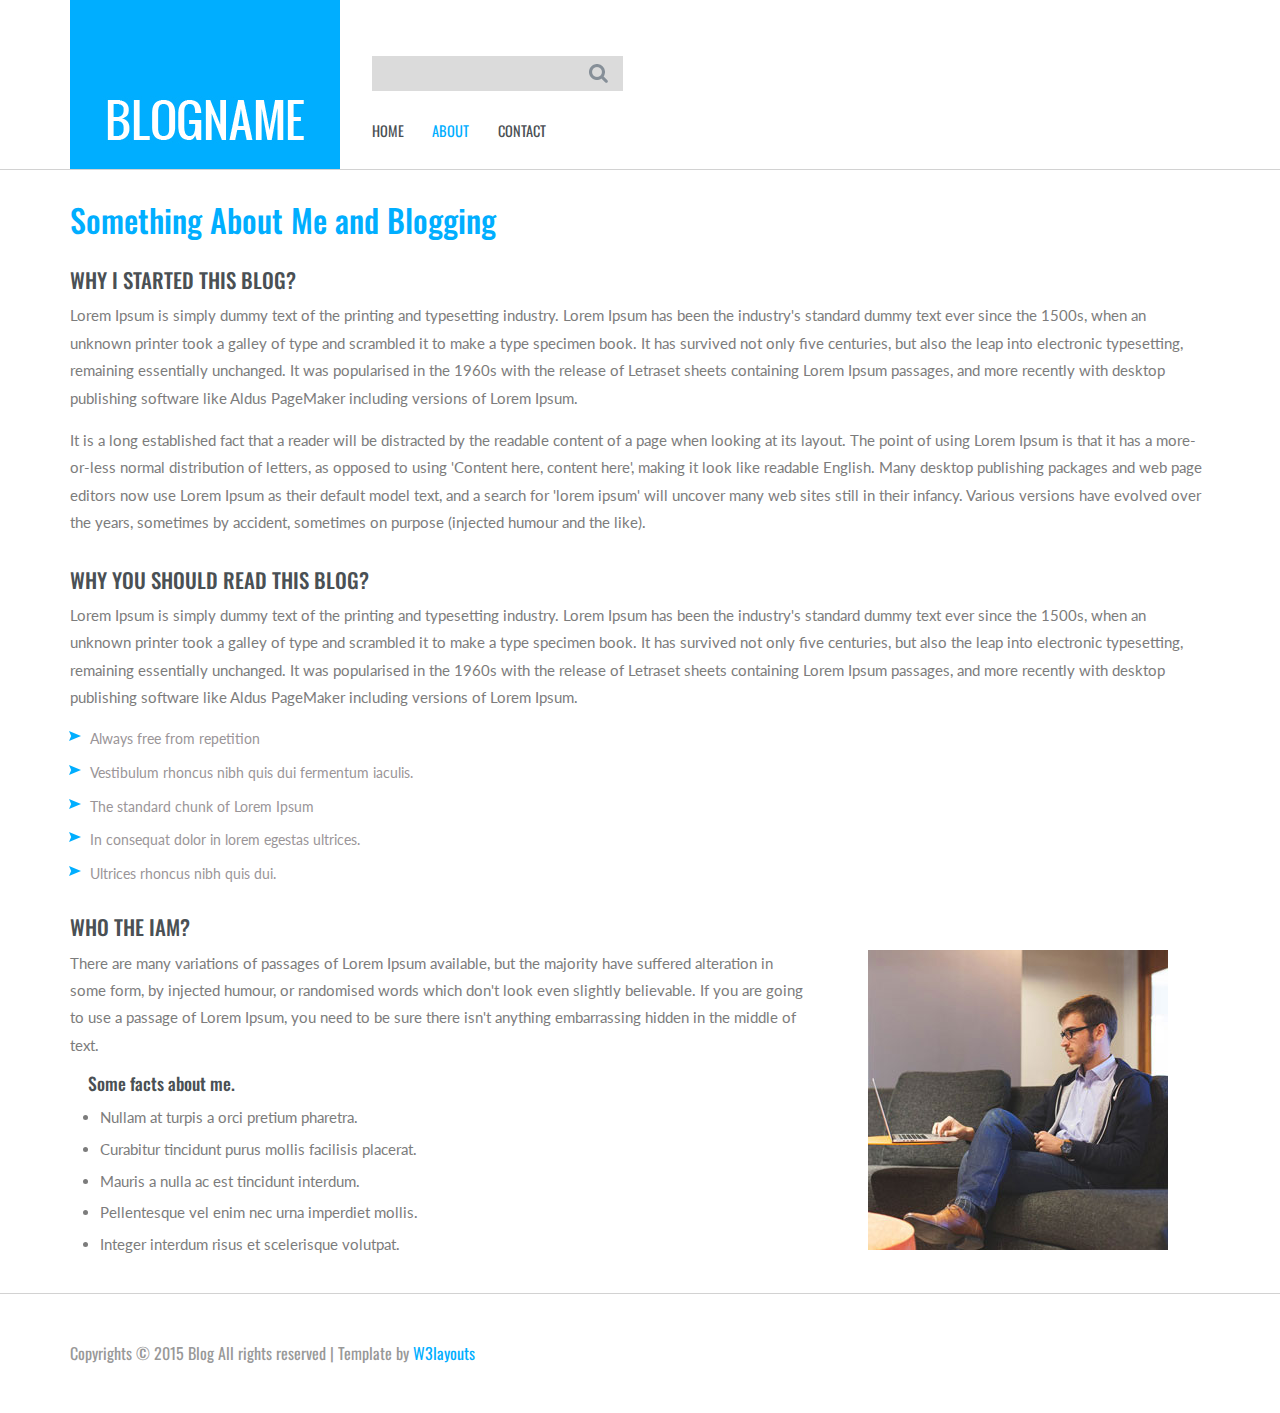
<file: Plan A Trip MVC/Plan A Trip 0.2/web2/about.html>
<!--
Author: W3layouts
Author URL: http://w3layouts.com
License: Creative Commons Attribution 3.0 Unported
License URL: http://creativecommons.org/licenses/by/3.0/
-->
<!DOCTYPE HTML>
<html>
<head>
	<title>Personal Blog a Blogging Category Flat Bootstarp  Responsive Website Template | About :: w3layouts</title>
	<link href="css/bootstrap.css" rel='stylesheet' type='text/css' />
	<link href="css/style.css" rel='stylesheet' type='text/css' />
	<meta name="viewport" content="width=device-width, initial-scale=1">
	<meta http-equiv="Content-Type" content="text/html; charset=utf-8" />
	<meta name="keywords" content="Personal Blog Responsive web template, Bootstrap Web Templates, Flat Web Templates, Andriod Compatible web template, 
	Smartphone Compatible web template, free webdesigns for Nokia, Samsung, LG, SonyErricsson, Motorola web design" 
	/>
	<script type="application/x-javascript"> addEventListener("load", function() { setTimeout(hideURLbar, 0); }, false); function hideURLbar(){ window.scrollTo(0,1); } </script>
	<!----webfonts---->
		<link href='http://fonts.googleapis.com/css?family=Oswald:100,400,300,700' rel='stylesheet' type='text/css'>
		<link href='http://fonts.googleapis.com/css?family=Lato:100,300,400,700,900,300italic' rel='stylesheet' type='text/css'>
		<!----//webfonts---->
		  <script src="http://ajax.googleapis.com/ajax/libs/jquery/2.1.1/jquery.min.js"></script>
		<!--end slider -->
		<!--script-->
<script type="text/javascript" src="js/move-top.js"></script>
<script type="text/javascript" src="js/easing.js"></script>
<!--/script-->
<script type="text/javascript">
			jQuery(document).ready(function($) {
				$(".scroll").click(function(event){		
					event.preventDefault();
					$('html,body').animate({scrollTop:$(this.hash).offset().top},900);
				});
			});
</script>
<!---->

</head>
<body>
<!---header---->			
<div class="header">  
	 <div class="container">
		  <div class="logo">
			  <a href="index.html"><img src="images/logo.jpg" title="" /></a>
		  </div>
			 <!---start-top-nav---->
			 <div class="top-menu">
				 <div class="search">
					 <form>
					 <input type="text" placeholder="" required="">
					 <input type="submit" value=""/>
					 </form>
				 </div>
				  <span class="menu"> </span> 
				   <ul>
						<li><a href="index.html">HOME</a></li>						
						<li class="active"><a href="about.html">ABOUT</a></li>	
						<li><a href="contact.html">CONTACT</a></li>						
						<div class="clearfix"> </div>
				 </ul>
			 </div>
			 <div class="clearfix"></div>
					<script>
					$("span.menu").click(function(){
					$(".top-menu ul").slideToggle("slow" , function(){
					});
					});
					</script>
				<!---//End-top-nav---->					
	 </div>
</div>
<!--/header-->
<div class="about-content">
	 <div class="container">
		 <h2>Something About Me and Blogging</h2>
		 <div class="about-section">
			 <div class="about-grid">
				 <h3>WHY I STARTED THIS BLOG?</h3>
				 <p>Lorem Ipsum is simply dummy text of the printing and typesetting industry. Lorem Ipsum has been the industry's standard dummy text ever since the 1500s, when an unknown printer took a galley of type and scrambled it to make a type specimen book. 
				 It has survived not only five centuries, but also the leap into electronic typesetting, remaining essentially unchanged. It was popularised in the 1960s with the release of Letraset sheets containing Lorem Ipsum passages, and more recently with desktop publishing software like Aldus PageMaker including
				 versions of Lorem Ipsum.</p>
				 <p>It is a long established fact that a reader will be distracted by the readable content of a page when looking at its layout. The point of using Lorem Ipsum is that it has a more-or-less normal distribution of letters, as opposed to using 'Content here, content here', making it look like readable English. Many desktop publishing packages 
				 and web page editors now use Lorem Ipsum as their default model text, and a search for 'lorem ipsum' will uncover many web sites still in their infancy. Various versions have evolved over the years, sometimes by accident, sometimes on purpose (injected humour and the like).</p>
			 </div>
			 <div class="about-grid2">
				 <h3>WHY YOU SHOULD READ THIS BLOG?</h3>
				 <p>Lorem Ipsum is simply dummy text of the printing and typesetting industry. Lorem Ipsum has been the industry's standard dummy text ever since the 1500s, when an unknown printer took a galley of type and scrambled it to make a type specimen book. 
				 It has survived not only five centuries, but also the leap into electronic typesetting, remaining essentially unchanged. It was popularised in the 1960s with the release of Letraset sheets containing Lorem Ipsum passages, and more recently with desktop publishing software like Aldus PageMaker including
				 versions of Lorem Ipsum.</p>	
				 <ul>
					 <li><a href="#">Always free from repetition</a></li>
					 <li><a href="#">Vestibulum rhoncus nibh quis dui fermentum iaculis.</a></li>
					 <li><a href="#">The standard chunk of Lorem Ipsum</a></li>
					 <li><a href="#">In consequat dolor in lorem egestas ultrices.</a></li>
					 <li><a href="#">Ultrices rhoncus nibh quis dui.</a></li>
				 </ul>	
			 </div>
			 <div class="who-iam">
				 <h3>WHO THE IAM?</h3>
				 <div class="man-info">
					 <p>There are many variations of passages of Lorem Ipsum available, but the majority have suffered alteration in some form, by injected humour, or randomised words which don't look even slightly believable. If you are going to use a passage of Lorem Ipsum, you need to be sure there isn't anything embarrassing hidden in the middle of text. </p>
				     <h4>Some facts about me.</h4>  
					 <li>Nullam at turpis a orci pretium pharetra.</li>
					 <li>Curabitur tincidunt purus mollis facilisis placerat.</li>
					 <li>Mauris a nulla ac est tincidunt interdum.</li>
					 <li>Pellentesque vel enim nec urna imperdiet mollis.</li>
					 <li>Integer interdum risus et scelerisque volutpat.</li>
				 </div>
				 <div class="man-pic">
				 <img src="images/man.jpg" alt=""/>
				 </div>
				 <div class="clearfix"></div>
			 </div>			 
		  </div>		 
	  </div>
</div>
<!---->
<div class="footer">
	 <div class="container">
	 <p>Copyrights © 2015 Blog All rights reserved | Template by <a href="http://w3layouts.com/">W3layouts</a></p>
	 </div>
</div>
</file>
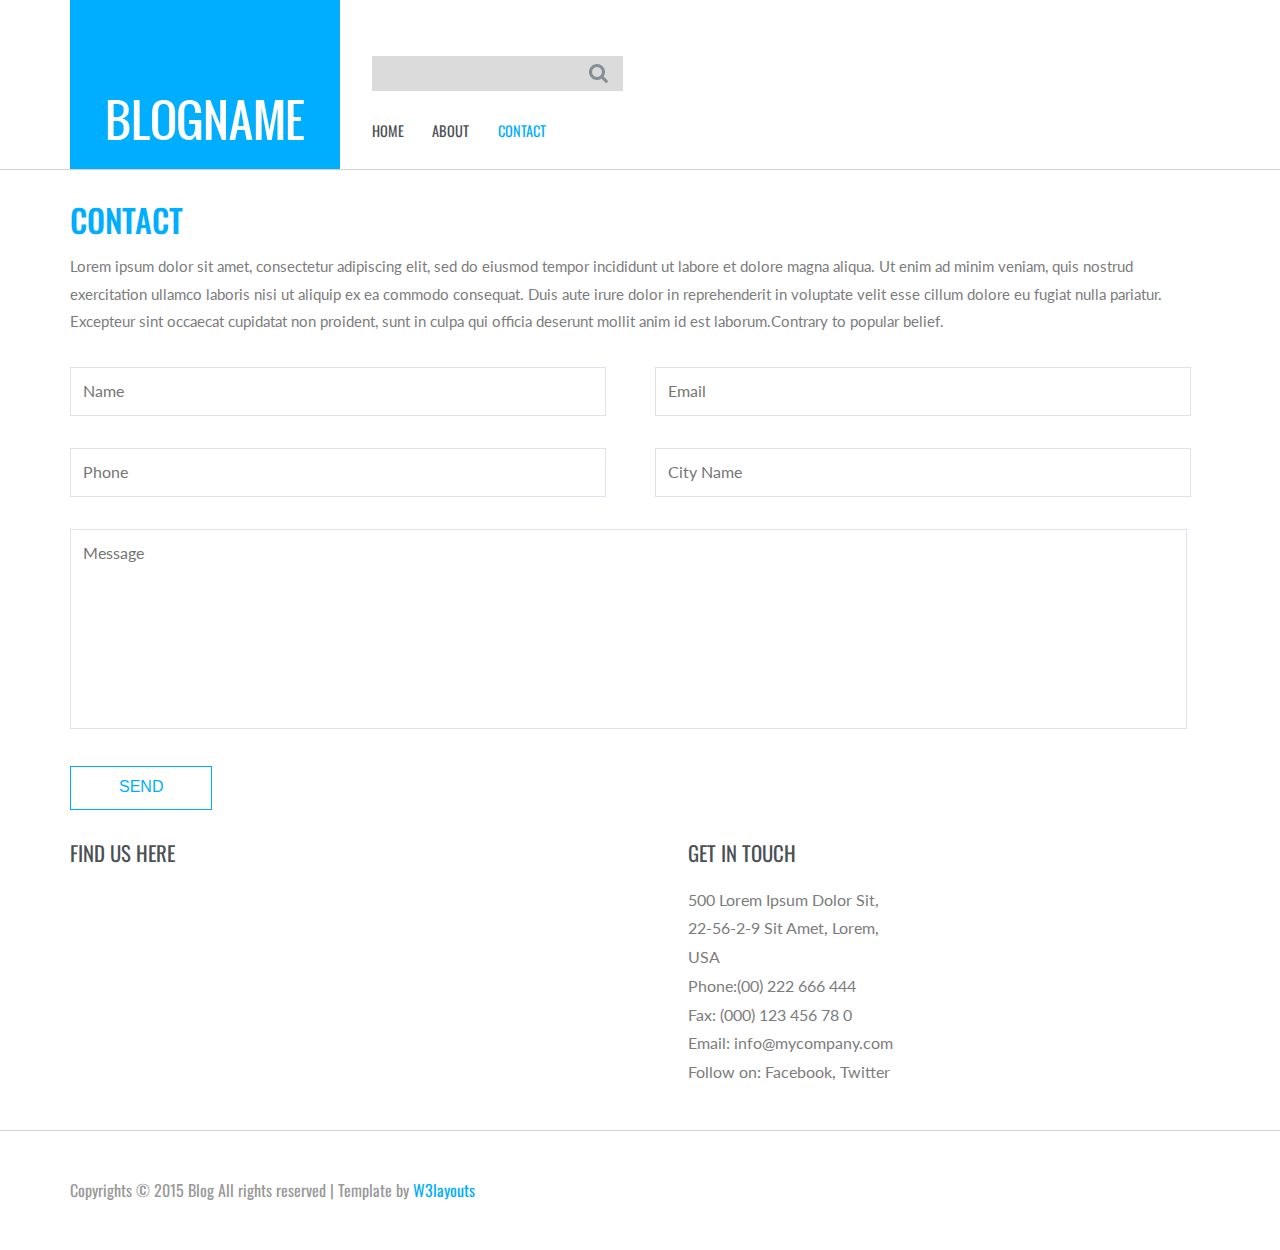
<file: Plan A Trip MVC/Plan A Trip 0.2/web2/contact.html>
<!--
Author: W3layouts
Author URL: http://w3layouts.com
License: Creative Commons Attribution 3.0 Unported
License URL: http://creativecommons.org/licenses/by/3.0/
-->
<!DOCTYPE HTML>
<html>
<head>
	<title>Personal Blog a Blogging Category Flat Bootstarp  Responsive Website Template | Contact :: w3layouts</title>
	<link href="css/bootstrap.css" rel='stylesheet' type='text/css' />
	<link href="css/style.css" rel='stylesheet' type='text/css' />
	<meta name="viewport" content="width=device-width, initial-scale=1">
	<meta http-equiv="Content-Type" content="text/html; charset=utf-8" />
	<meta name="keywords" content="Personal Blog Responsive web template, Bootstrap Web Templates, Flat Web Templates, Andriod Compatible web template, 
	Smartphone Compatible web template, free webdesigns for Nokia, Samsung, LG, SonyErricsson, Motorola web design" 
	/>
	<script type="application/x-javascript"> addEventListener("load", function() { setTimeout(hideURLbar, 0); }, false); function hideURLbar(){ window.scrollTo(0,1); } </script>
	<!----webfonts---->
		<link href='http://fonts.googleapis.com/css?family=Oswald:100,400,300,700' rel='stylesheet' type='text/css'>
		<link href='http://fonts.googleapis.com/css?family=Lato:100,300,400,700,900,300italic' rel='stylesheet' type='text/css'>
		<!----//webfonts---->
		  <script src="http://ajax.googleapis.com/ajax/libs/jquery/2.1.1/jquery.min.js"></script>
		<!--end slider -->
		<!--script-->
<script type="text/javascript" src="js/move-top.js"></script>
<script type="text/javascript" src="js/easing.js"></script>
<!--/script-->
<script type="text/javascript">
			jQuery(document).ready(function($) {
				$(".scroll").click(function(event){		
					event.preventDefault();
					$('html,body').animate({scrollTop:$(this.hash).offset().top},900);
				});
			});
</script>
<!---->

</head>
<body>
<!---header---->			
<div class="header">  
	 <div class="container">
		  <div class="logo">
			  <a href="index.html"><img src="images/logo.jpg" title="" /></a>
		  </div>
			 <!---start-top-nav---->
			 <div class="top-menu">
				 <div class="search">
					 <form>
					 <input type="text" placeholder="" required="">
					 <input type="submit" value=""/>
					 </form>
				 </div>
				  <span class="menu"> </span> 
				   <ul>
						<li><a href="index.html">HOME</a></li>						
						<li><a href="about.html">ABOUT</a></li>	
						<li class="active"><a href="contact.html">CONTACT</a></li>						
						<div class="clearfix"> </div>
				 </ul>
			 </div>
			 <div class="clearfix"></div>
					<script>
					$("span.menu").click(function(){
					$(".top-menu ul").slideToggle("slow" , function(){
					});
					});
					</script>
				<!---//End-top-nav---->					
	 </div>
</div>
<!--/header-->
<div class="contact-content">
	 <div class="container">
		     <div class="contact-info">
			 <h2>CONTACT</h2>
			 <p>Lorem ipsum dolor sit amet, consectetur adipiscing elit, sed do eiusmod tempor incididunt ut labore et dolore magna aliqua. Ut enim ad minim veniam, quis nostrud exercitation ullamco laboris nisi ut aliquip ex ea commodo consequat. Duis aute irure dolor in reprehenderit in voluptate velit esse cillum dolore eu fugiat nulla pariatur. Excepteur sint occaecat cupidatat non proident, sunt in culpa qui officia deserunt mollit anim id est laborum.Contrary to popular belief.</p>
		     </div>
			 <div class="contact-details">				 
			 <form>
				 <input type="text" placeholder="Name" required/>
				 <input type="text" placeholder="Email" required/>
				 <input type="text" placeholder="Phone" required/>
				 <input type="text" placeholder="City Name" required/>
				 <textarea placeholder="Message"></textarea>
				 <input type="submit" value="SEND"/>
			 </form>
		  </div>
		  <div class="contact-details">
			  <div class="col-md-6 contact-map">
				 <h4>FIND US HERE</h4>
				 <iframe src="https://www.google.com/maps/embed?pb=!1m18!1m12!1m3!1d803187.8113675824!2d-120.11910914056458!3d38.15292455846902!2m3!1f0!2f0!3f0!3m2!1i1024!2i768!4f13.1!3m3!1m2!1s0x808fb9fe5f285e3d%3A0x8b5109a227086f55!2sCalifornia%2C+USA!5e0!3m2!1sen!2sin!4v1423829283333" frameborder="0" style="border:0"></iframe>
			  </div>
			  <div class="col-md-6 company_address">		 
					<h4>GET IN TOUCH</h4>
					<p>500 Lorem Ipsum Dolor Sit,</p>
					<p>22-56-2-9 Sit Amet, Lorem,</p>
					<p>USA</p>
					<p>Phone:(00) 222 666 444</p>
					<p>Fax: (000) 123 456 78 0</p>
					<p>Email: <a href="mailto:info@example.com">info@mycompany.com</a></p>
					<p>Follow on: <a href="#">Facebook</a>, <a href="#">Twitter</a></p>
			 </div>
			  <div class="clearfix"></div>
	     </div>		 


			 </div>
	 </div>
</div>
<!---->
<div class="footer">
	 <div class="container">
	 <p>Copyrights © 2015 Blog All rights reserved | Template by <a href="http://w3layouts.com/">W3layouts</a></p>
	 </div>
</div>
</file>
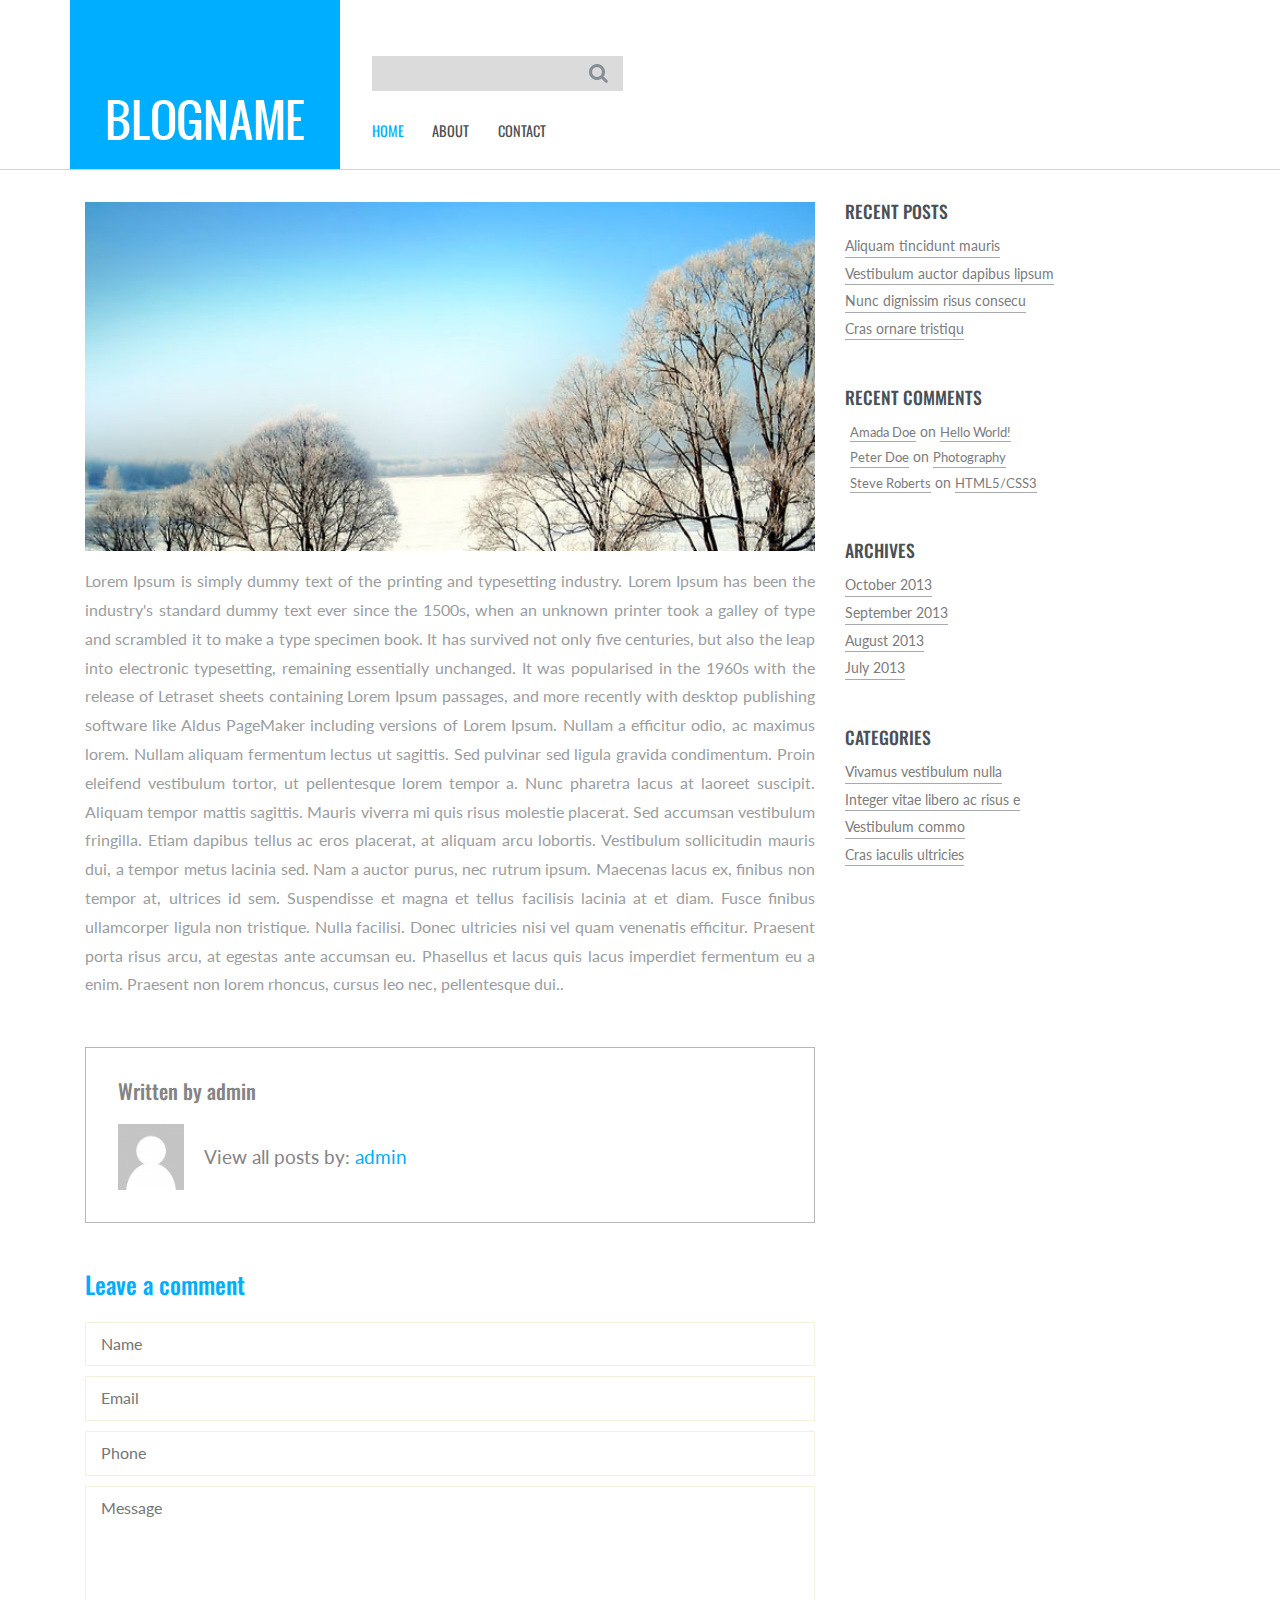
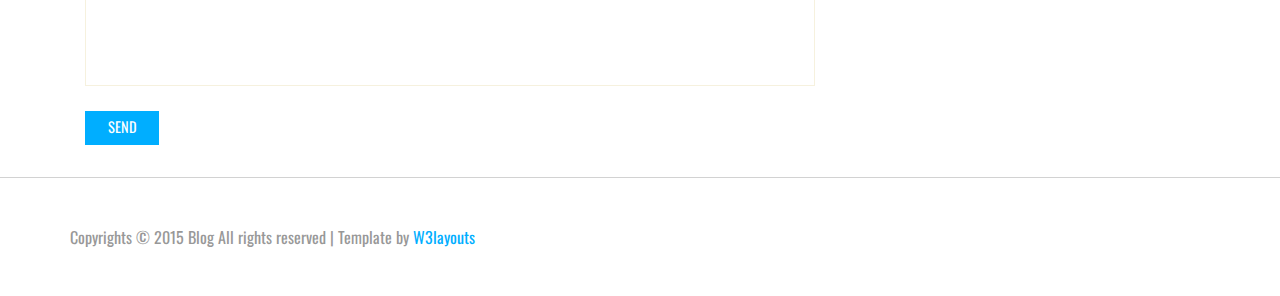
<file: Plan A Trip MVC/Plan A Trip 0.2/web2/single.html>
<!--
Author: W3layouts
Author URL: http://w3layouts.com
License: Creative Commons Attribution 3.0 Unported
License URL: http://creativecommons.org/licenses/by/3.0/
-->
<!DOCTYPE HTML>
<html>
<head>
	<title>Personal Blog a Blogging Category Flat Bootstarp  Responsive Website Template | Single :: w3layouts</title>
	<link href="css/bootstrap.css" rel='stylesheet' type='text/css' />
	<link href="css/style.css" rel='stylesheet' type='text/css' />
	<meta name="viewport" content="width=device-width, initial-scale=1">
	<meta http-equiv="Content-Type" content="text/html; charset=utf-8" />
	<meta name="keywords" content="Personal Blog Responsive web template, Bootstrap Web Templates, Flat Web Templates, Andriod Compatible web template, 
	Smartphone Compatible web template, free webdesigns for Nokia, Samsung, LG, SonyErricsson, Motorola web design" 
	/>
	<script type="application/x-javascript"> addEventListener("load", function() { setTimeout(hideURLbar, 0); }, false); function hideURLbar(){ window.scrollTo(0,1); } </script>
	<!----webfonts---->
		<link href='http://fonts.googleapis.com/css?family=Oswald:100,400,300,700' rel='stylesheet' type='text/css'>
		<link href='http://fonts.googleapis.com/css?family=Lato:100,300,400,700,900,300italic' rel='stylesheet' type='text/css'>
		<!----//webfonts---->
		  <script src="http://ajax.googleapis.com/ajax/libs/jquery/2.1.1/jquery.min.js"></script>
		<!--end slider -->
		<!--script-->
<script type="text/javascript" src="js/move-top.js"></script>
<script type="text/javascript" src="js/easing.js"></script>
<!--/script-->
<script type="text/javascript">
			jQuery(document).ready(function($) {
				$(".scroll").click(function(event){		
					event.preventDefault();
					$('html,body').animate({scrollTop:$(this.hash).offset().top},900);
				});
			});
</script>
<!---->

</head>
<body>
<!---header---->			
<div class="header">  
	 <div class="container">
		  <div class="logo">
			  <a href="index.html"><img src="images/logo.jpg" title="" /></a>
		  </div>
			 <!---start-top-nav---->
			 <div class="top-menu">
				 <div class="search">
					 <form>
					 <input type="text" placeholder="" required="">
					 <input type="submit" value=""/>
					 </form>
				 </div>
				  <span class="menu"> </span> 
				   <ul>
						<li class="active"><a href="index.html">HOME</a></li>						
						<li><a href="about.html">ABOUT</a></li>	
						<li><a href="contact.html">CONTACT</a></li>						
						<div class="clearfix"> </div>
				 </ul>
			 </div>
			 <div class="clearfix"></div>
					<script>
					$("span.menu").click(function(){
					$(".top-menu ul").slideToggle("slow" , function(){
					});
					});
					</script>
				<!---//End-top-nav---->					
	 </div>
</div>
<!--/header-->
<div class="single">
	 <div class="container">
		  <div class="col-md-8 single-main">				 
			  <div class="single-grid">
					<img src="images/post1.jpg" alt=""/>						 					 
					<p>Lorem Ipsum is simply dummy text of the printing and typesetting industry. Lorem Ipsum has been the industry's standard dummy text ever since the 1500s, when an unknown printer took a galley of type and scrambled it to make a type specimen book. It has survived not only five centuries, but also the leap into electronic typesetting, remaining essentially unchanged. It was popularised in the 1960s with the release of Letraset sheets containing Lorem Ipsum passages, and more recently with desktop publishing software like Aldus PageMaker including versions of Lorem Ipsum. Nullam a efficitur odio, ac maximus lorem. Nullam aliquam fermentum lectus ut sagittis. Sed pulvinar sed ligula gravida condimentum. Proin eleifend vestibulum tortor, ut pellentesque lorem tempor a. Nunc pharetra lacus at laoreet suscipit. Aliquam tempor mattis sagittis. Mauris viverra mi quis risus molestie placerat. Sed accumsan vestibulum fringilla. Etiam dapibus tellus ac eros placerat, at aliquam arcu lobortis. Vestibulum sollicitudin mauris dui, a tempor metus lacinia sed. Nam a auctor purus, nec rutrum ipsum. Maecenas lacus ex, finibus non tempor at, ultrices id sem. Suspendisse et magna et tellus facilisis lacinia at et diam. Fusce finibus ullamcorper ligula non tristique. Nulla facilisi. Donec ultricies nisi vel quam venenatis efficitur. Praesent porta risus arcu, at egestas ante accumsan eu. 
					 Phasellus et lacus quis lacus imperdiet fermentum eu a enim. Praesent non lorem rhoncus, cursus leo nec, pellentesque dui..</p>
			  </div>
			 <ul class="comment-list">
		  		   <h5 class="post-author_head">Written by <a href="#" title="Posts by admin" rel="author">admin</a></h5>
		  		   <li><img src="images/avatar.png" class="img-responsive" alt="">
		  		   <div class="desc">
		  		   <p>View all posts by: <a href="#" title="Posts by admin" rel="author">admin</a></p>
		  		   </div>
		  		   <div class="clearfix"></div>
		  		   </li>
		  	  </ul>
			  <div class="content-form">
					 <h3>Leave a comment</h3>
					<form>
						<input type="text" placeholder="Name" required/>
						<input type="text" placeholder="Email" required/>
						<input type="text" placeholder="Phone" required/>
						<textarea placeholder="Message"></textarea>
						<input type="submit" value="SEND"/>
				   </form>
						 </div>
		  </div>

			  <div class="col-md-4 side-content">
				 <div class="recent">
					 <h3>RECENT POSTS</h3>
					 <ul>
					 <li><a href="#">Aliquam tincidunt mauris</a></li>
					 <li><a href="#">Vestibulum auctor dapibus  lipsum</a></li>
					 <li><a href="#">Nunc dignissim risus consecu</a></li>
					 <li><a href="#">Cras ornare tristiqu</a></li>
					 </ul>
				 </div>
				 <div class="comments">
					 <h3>RECENT COMMENTS</h3>
					 <ul>
					 <li><a href="#">Amada Doe </a> on <a href="#">Hello World!</a></li>
					 <li><a href="#">Peter Doe </a> on <a href="#"> Photography</a></li>
					 <li><a href="#">Steve Roberts  </a> on <a href="#">HTML5/CSS3</a></li>
					 </ul>
				 </div>
				 <div class="clearfix"></div>
				 <div class="archives">
					 <h3>ARCHIVES</h3>
					 <ul>
					 <li><a href="#">October 2013</a></li>
					 <li><a href="#">September 2013</a></li>
					 <li><a href="#">August 2013</a></li>
					 <li><a href="#">July 2013</a></li>
					 </ul>
				 </div>
				 <div class="categories">
					 <h3>CATEGORIES</h3>
					 <ul>
					 <li><a href="#">Vivamus vestibulum nulla</a></li>
					 <li><a href="#">Integer vitae libero ac risus e</a></li>
					 <li><a href="#">Vestibulum commo</a></li>
					 <li><a href="#">Cras iaculis ultricies</a></li>
					 </ul>
				 </div>
				 <div class="clearfix"></div>
			  </div>
			  <div class="clearfix"></div>
		  </div>
	  </div>
</div>
<!---->
<div class="footer">
	 <div class="container">
	 <p>Copyrights © 2015 Blog All rights reserved | Template by <a href="http://w3layouts.com/">W3layouts</a></p>
	 </div>
</div>
</file>
<file: Plan A Trip MVC/Plan A Trip 0.2/SignUp And Login/css/popuo-box.css>
/* Styles for dialog window */
#small-dialog1{
	background:#fff;
	padding:6em 3em;
	text-align: left;
	max-width: 500px;
	margin: 40px auto;
	position: relative;
	text-align:center;
 -webkit-box-shadow: 3px 17px 43px 6px rgba(0,0,0,0.75);
-moz-box-shadow: 3px 17px 43px 6px rgba(0,0,0,0.75);
box-shadow: 3px 17px 43px 6px rgba(0,0,0,0.75);
}
#small-dialog-it,#small-dialog-in,#small-dialog-fr,#small-dialog-sh,#small-dialog-sf,#small-dialog-su,#small-dialog-me,#small-dialog-ch,#small-dialog-pi,#small-dialog-am {
	background: #fff;
	padding:0px;
	text-align: left;
	max-width: 450px;
	margin: 40px auto;
	position: relative;
	text-align:center;
}
a.play-icon.popup-with-zoom-anim img:hover {
	opacity: 0.5;
	transition:0.5s all;
	-webkit-transition:0.5s all;
	-o-transition:0.5s all;
	-moz-transition:0.5s all;
	-ms-transition:0.5s all;
}
.portfolio-items{
	text-align:center;
	margin:0 auto;
}
.portfolio-items img{
	width:100%;
}
.portfolio-items h4{
	margin:1em 0;
	font-size:25px;
	color:#a63d56;
}
.portfolio-items p{
	text-align:justify;
}
/**

/**
 * Fade-zoom animation for first dialog
 */

/* start state */
.my-mfp-zoom-in #small-dialog {
opacity: 0;
-webkit-transition: all 0.2s ease-in-out;
-moz-transition: all 0.2s ease-in-out;
-o-transition: all 0.2s ease-in-out;
transition: all 0.2s ease-in-out;
-webkit-transform: scale(0.8);
-moz-transform: scale(0.8);
-ms-transform: scale(0.8);
-o-transform: scale(0.8);
transform: scale(0.8);
}
/* animate in */
.my-mfp-zoom-in.mfp-ready #small-dialog {
opacity: 1;
-webkit-transform: scale(1);
-moz-transform: scale(1);
-ms-transform: scale(1);
-o-transform: scale(1);
transform: scale(1);
}
/* animate out */
.my-mfp-zoom-in.mfp-removing #small-dialog {
-webkit-transform: scale(0.8);
-moz-transform: scale(0.8);
-ms-transform: scale(0.8);
-o-transform: scale(0.8);
transform: scale(0.8);
opacity: 0;
}
/* Dark overlay, start state */
.my-mfp-zoom-in.mfp-bg {
opacity: 0;
-webkit-transition: opacity 0.3s ease-out;
-moz-transition: opacity 0.3s ease-out;
-o-transition: opacity 0.3s ease-out;
transition: opacity 0.3s ease-out;
}
/* animate in */
.my-mfp-zoom-in.mfp-ready.mfp-bg {
opacity: 0.3;
background:#000;
}
/* animate out */
.my-mfp-zoom-in.mfp-removing.mfp-bg {
opacity: 0;
}
/**
/* Magnific Popup CSS */
.mfp-bg {
  top: 0;
  left: 0;
  width: 100%;
  height: 100%;
  z-index: 1042;
  overflow: hidden;
  position: fixed;
  background: #fdfdfd;
  opacity: 0.8;
  filter: alpha(opacity=80); }

.mfp-wrap {
  top: 0;
  left: 0;
  width: 100%;
  height: 100%;
  z-index: 1043;
  position: fixed;
  outline: none !important;
  -webkit-backface-visibility: hidden; }

.mfp-container {
  text-align: center;
  position: absolute;
  width: 100%;
  height: 100%;
  left: 0;
  top: 0;
  padding: 0 8px;
  overflow-y:auto;

  -webkit-box-sizing: border-box;
  -moz-box-sizing: border-box;
  box-sizing: border-box; }

.mfp-container:before {
  content: '';
  display: inline-block;
  height: 100%;
  vertical-align: middle; }

.mfp-align-top .mfp-container:before {
  display: none; }

.mfp-content {
  position: relative;
  display: inline-block;
  vertical-align: middle;
  margin: 0 auto;
  text-align: left;
  z-index: 1045; }

.mfp-inline-holder .mfp-content,
.mfp-ajax-holder .mfp-content {
  width: 100%;
  cursor: auto; }

.mfp-ajax-cur {
  cursor: progress; }

.mfp-zoom-out-cur,
.mfp-zoom-out-cur .mfp-image-holder .mfp-close {
  cursor: -moz-zoom-out;
  cursor: -webkit-zoom-out;
  cursor: zoom-out; }
.mfp-zoom {
  cursor: pointer;
  cursor: -webkit-zoom-in;
  cursor: -moz-zoom-in;
  cursor: zoom-in; }

.mfp-auto-cursor .mfp-content {
  cursor: auto; }

.mfp-close,
.mfp-arrow,
.mfp-preloader,
.mfp-counter {
  -webkit-user-select: none;
  -moz-user-select: none;
  user-select: none; }

.mfp-loading.mfp-figure {
  display: none; }

.mfp-hide {
  display: none !important; }
.mfp-content iframe {
    width: 100%;
    min-height: 370px;
    border: none;
}
.mfp-preloader {
  color: #cccccc;
  position: absolute;
  top: 50%;
  width: auto;
  text-align: center;
  margin-top: -0.8em;
  left: 8px;
  right: 8px;
  z-index: 1044; }

.mfp-preloader a {
  color: #cccccc; }

.mfp-preloader a:hover {
  color: white; }

.mfp-s-ready .mfp-preloader {
  display: none; }

.mfp-s-error .mfp-content {
  display: none; }

button.mfp-close,
button.mfp-arrow {
  overflow: visible;
  cursor: pointer;
  border: 0;
   background:#FFF;
  -webkit-appearance: none;
  display: block;
  padding: 0;
  z-index: 1046; }
button::-moz-focus-inner {
  padding: 0;
  border: 0; }

.mfp-close {
	width: 23px;
    height: 30px;
    line-height: 25px;
    position: absolute;
    left: -30px;
    top: -30px;
    text-decoration: none;
    text-align: center;
    padding: 0 0 18px 10px;
    color: white !important;
    font-style: normal;
    font-size: 45px;
    outline: none;
    font-family: 'Open Sans', sans-serif;
 }
  .mfp-close:hover, .mfp-close:focus {
    opacity: 1; }

.mfp-close-btn-in .mfp-close {
  color: #fff; 
  background: none;
  }

.mfp-image-holder .mfp-close,
.mfp-iframe-holder .mfp-close {
  color: white;
  right: -6px;
  text-align: right;
  padding-right: 6px;
  width: 100%; 
}
.login h3,.signup h3{
	margin:1em 0;
	color: #a63d56;
}
.login input[type="text"],.login input[type="password"]{
	width:90%;
	padding:5px;
	margin:3px 0;x
	border: 1px solid #a63d56;
	outline: none !important;
}
.signup input[type="text"]{
	width: 44.5%;
	padding: 5px;
	margin: 10px 0;
	outline: none;
	background: #EBEBEB;
	border: solid 1px #222;
}
.signup input.email[type="text"],.signup input[type="password"]{
	width: 90%;
	padding: 5px;
	margin: 10px 0;
	outline: none;
	background: #EBEBEB;
	border: solid 1px #222;
}
.login input[type="submit"],.signup input[type="submit"]{
	background: #347083;
	border: 0px;
	padding: 5px 10px;
	margin: 10px 10px;
	outline: none;
	font-size: 18px;
	color: #fff;
	text-transform: uppercase;
	width: 17%;	
	-webkit-appearance: none;
}
.login input[type="submit"]:hover,.signup input[type="submit"]:hover{
	background:#163035;
	-webkit-transition: all 0.5s ease-in-out;
	-moz-transition: all 0.5s ease-in-out;
	-o-transition: all 0.5s ease-in-out;
	transition: all 0.5s ease-in-out;
}
@media(max-width:1440px){
#small-dialog1 {
    padding: 5em 3em;
}	
	
}
@media(max-width:1280px){
#small-dialog1 {
    padding: 4em 3em;
}
}
@media(max-width:991px){
	#small-dialog1 {
    padding: 3em 2.5em;
}
}
@media(max-width:768px){
#small-dialog1 {
    padding: 2.5em 2em;
}
}
@media(max-width:736px){
#small-dialog1 {
    padding: 2em 1.5em;
}

}
@media all and (max-width:667px){
	.mfp-inline-holder .mfp-content, .mfp-ajax-holder .mfp-content {
    width: 83%;
	}}
@media all and (max-width:600px){.mfp-inline-holder .mfp-content, .mfp-ajax-holder .mfp-content {
    width: 90%;
}}
@media all and (max-width:568px){
	#small-dialog, #small-dialog1 {
		max-width: 425px;
	}
}
@media all and (max-width:480px){
	.mfp-inline-holder .mfp-content, .mfp-ajax-holder .mfp-content {
    width: 94%;}
	.comments-area textarea{
		height:100px;
	}
	.login input[type="submit"], .signup input[type="submit"] {
		font-size: 14px;
		width: 20%;
	}
	.mfp-close {
		left: 0;
	}

@media all and (max-width:440px)
{

}
@media all and (max-width:375px){
	
}
@media all and (max-width:320px){
	.comments-area span.label,.comments-area span.text-field{
		float:none;
		width:100%;
	}
	.comments-area span{
		padding-bottom:3px;
	}
	.comments-area input[type="text"], .comments-area textarea{
		width:92%;
	}
	.comments-area div{
		padding:2px 0;
	}
	.mfp-content iframe{
		width:100%;
		min-height:250px;
	}
	.login input[type="submit"], .signup input[type="submit"] {
		font-size: 12px;
		width: 29%;
	}
	.signup input[type="text"] {
		width: 90%;
	}
	.mfp-close {
		right: 2px;
		top:-30px;
	}
}
</file>
<file: Plan A Trip MVC/Plan A Trip 0.2/web/css/slider.css>
.header_bottom_right_images{
	
	float:left;
}
*{
	margin:0;
	padding:0;
}
#slideshow{
	background-color:#F5F5F5;
	height:421px;
	position:relative;
	width:670px;
	box-shadow: 0 0 5px #aaa;
	-webkit-box-shadow: 0 0 5px #aaa;
	-moz-box-shadow: 0 0 5px #aaa;
	-o-box-shadow: 0 0 5px #aaa;
}
#slideshow ul{
	height:400px;
	left:10px;
	list-style:none outside none;
	overflow:hidden;
	position:absolute;
	top:10px;
	width:650px;
}

#slideshow li{
	position:absolute;
	display:none;
	z-index:10;
}
#slideshow li:first-child{
	display:block;
	z-index:1000;
}
#slideshow .slideActive{
	z-index:1000;
}
#slideshow canvas{
	display:none;
	position:absolute;
	z-index:100;
}
#slideshow .arrow{
	height:71px;
	width:50px;
	position:absolute;
	background:url(../images/arrows.png) no-repeat;
	top:50%;
	margin-top:-40px;
	cursor:pointer;
	z-index:5000;
	left: 610px;
}
#slideshow .previous{ background-position:left top;left:10px;}
#slideshow .previous:hover{ background-position:left bottom;}

#slideshow .next{ background-position:right top;right:-10px;}
#slideshow .next:hover{ background-position:right bottom;}
</file>
<file: Plan A Trip MVC/Plan A Trip 0.2/web2/css/style.css>
/*--
Author: W3layouts
Author URL: http://w3layouts.com
License: Creative Commons Attribution 3.0 Unported
License URL: http://creativecommons.org/licenses/by/3.0/
--*/
html, body{
    font-size: 100%;
	background-size:cover;
	font-family: 'Oswald', sans-serif;	
}
body a{
transition: 0.5s all ease;
-webkit-transition: 0.5s all ease;
-moz-transition: 0.5s all ease;
-o-transition: 0.5s all ease;
-ms-transition: 0.5s all ease;
}
h1,h2,h3,h4,h5,h6{
	margin:0;			   
}
p{
	margin:0;
}
ul,label{
	margin:0;
	padding:0;
}
/*----start-container---*/
.logo{
float:left;
margin-right:2em;
}
.top-menu{
float:left;
width:40%;
margin-top:3.5em;
}
.search {
width: 55%;
position:relative;
}
.search form {
border: 1px solid #dbdbdb;
background:#dbdbdb;
}
.search form input[type="text"] {
padding: 5px 6px;
font-weight: 400;
font-size: 1em;
color: #fff;
border: none;
outline: none;
font-family: 'Oswald', sans-serif;
width: 87%;
background:#dbdbdb;
}
.search form input[type="submit"] {
background: url('../images/search.png')no-repeat 0px 0px;
width: 20px;
height: 20px;
border: none;
cursor: pointer;
outline: none;
position: absolute;
top:23%;
}
.top-menu ul {
margin-top:1em;
}
.top-menu ul li {
display: inline-block;
}
.top-menu ul li a {
margin:1em 1.7em 1em 0em;
display: block;
color: #4a5054;
font-weight: 400;
font-size: 0.9em;
text-decoration: none;
transition: 0.5s all;
-webkit-transition: 0.5s all;
-moz-transition: 0.5s all;
-o-transition: 0.5s all;
}
.top-menu ul li a:hover,.top-menu ul li.active a{
color:#00aeff;
}
/*----*/
.content,.about-content,.contact-content,.single{
border-top:1px solid #d2d2d2;
border-bottom:1px solid #d2d2d2;
}
.content-main {
padding-left:0;
width:60%;
}
.content-grids {
margin-top: 4em;
}
.post-info{
background:#fff;
padding:2em;
}
.post-info h4{
color:#afafaf;
font-family: 'Lato', sans-serif;
font-size:0.8em;
margin-bottom:1em;
}
.post-info h4 a{
font-size:1.7em;
color:#00aeff;
margin-right:0.7em;
display:inline-block;
text-decoration:none;
font-family: 'Oswald', sans-serif;	
font-weight:400;
text-transform:uppercase;
}
.post-info h4 a:hover{
color: #4a5054;
}
.post-info p{
font-family: 'Lato', sans-serif;
color:#9a9da0;
font-size:0.9em;
line-height:1.5em;
margin-bottom:1em;
}
.post-info a span {
background: url(../images/more.png) no-repeat 0px 3px;
height: 18px;
width: 15px;
display: inline-block;
margin-right: 7px;
}
.post-info a {
color: #626465;
font-weight: 400;
font-size: 1em;
display: inline-block;
text-decoration: none;
}
.post-info a:hover{
color:#00aeff;
}
/*==================================================
 * Effect 2
 * ===============================================*/
.content-grid-info{
  position: relative;
  margin-bottom: 3em;
}
.post-info:before, .post-info:after
{
  z-index: -1;
  position: absolute;
  content: "";
  bottom: 15px;
  left: 10px;
  width: 50%;
  top: 80%;
  max-width:300px;
  background: #777;
  -webkit-box-shadow: 0 15px 10px #777;
  -moz-box-shadow: 0 15px 10px #777;
  box-shadow: 0 15px 10px #777;
  -webkit-transform: rotate(-3deg);
  -moz-transform: rotate(-3deg);
  -o-transform: rotate(-3deg);
  -ms-transform: rotate(-3deg);
  transform: rotate(-3deg);
}
.post-info:after
{
  -webkit-transform: rotate(3deg);
  -moz-transform: rotate(3deg);
  -o-transform: rotate(3deg);
  -ms-transform: rotate(3deg);
  transform: rotate(3deg);
  right: 10px;
  left: auto;
}

/*----*/
.content-right {
padding-left: 1em;
}
.recent,.comments,.archives{
margin-bottom:3em;
}
.recent h3,.comments h3,.archives h3,.categories h3{
color:#4a5054;
font-size:1.1em;
margin-bottom:0.5em;
}
.recent ul li,.comments ul li,.archives ul li,.categories ul li{
display:block;
}
.recent li a,.comments ul li a,.archives ul li a,.categories ul li a{
color:#7C7C7C;
border-bottom:1px solid #a6aaae;
font-family: 'Lato', sans-serif;
font-size: 0.9em;
text-decoration: none;
padding: 6px 0 0 0;
display:inline-block;
font-weight: 400;
}
.comments ul li{
color:#7C7C7C;
font-size: 0.9em;
border-bottom:none;
margin:0 5px;
font-family: 'Lato', sans-serif;
}
.recent li a:hover,.comments ul li a:hover,.archives ul li a:hover,.categories ul li a:hover{
color:#00aeff;
}
/*----*/
.footer{
padding:3em 0;
}
.footer p{
color:#989898;
font-size:1em;
}
.footer p a{
color:#00aeff;
}
.footer p a:hover{
color:#989898;
}
/*--about--*/
.about-content,.contact-content,.single{
padding:2em 0;
}
.about-content h2{
color:#00aeff;
font-size:2em;
}
.about-grid2,.about-grid,.who-iam{
margin-top:2em;
}
.about-grid h3,.about-grid2 h3,.who-iam h3{
color: #4a5054;
font-size: 1.3em;
margin-bottom: 0.5em;
}
.about-grid p,.about-grid2 p,.who-iam p{
color: #7C7C7C;
font-family: 'Lato', sans-serif;
font-size: 0.95em;
line-height:1.8em;
font-weight: 400;
margin-bottom:1em;
}
.about-grid2 li {
list-style-image: url(../images/icon3.png);
margin: 0 0 10px 20px;
}
.about-grid2 li a {
font-family: 'Lato', sans-serif;
color: #9A9598;
font-size: 0.9em;
text-decoration: none;
}
.about-grid2 li a:hover {
color:#00aeff;
padding-left: 1em;
}
.man-info{
width:60%;
float:left;
margin-right:5%;
}
.man-pic{
width:30%;
float:left;
}
.man-info h4{
color: #4a5054;
margin-left:1em;
font-size: 1.1em;
margin-bottom: 0.5em;
}
.man-info li{
color: #7C7C7C;
font-family: 'Lato', sans-serif;
font-size: 0.95em;
margin-left:2em;
padding:5px 0;
}
/*----*/
.contact-info h2 {
color: #00aeff;
font-size: 2em;
margin-bottom: 0.5em;
}
.contact-info p {
color: #7C7C7C;
font-family: 'Lato', sans-serif;
font-size: 0.95em;
line-height: 1.8em;
font-weight: 400;
margin-bottom: 1em;
}
.contact-details form input[type="text"], .contact-details textarea {
width: 47%;
margin-right: 4%;
padding: 12px;
border: 1px solid #E2E0ED;
font-size: 1em;
margin-bottom: 2em;
color: #C2C1CB;
background: #fff;
outline: none;
font-weight: 400;
font-family: 'Lato', sans-serif;
transition: 0.5s all ease;
-webkit-transition: 0.5s all ease;
-moz-transition: 0.5s all ease;
-o-transition: 0.5s all ease;
-ms-transition: 0.5s all ease;
}
.contact-details form input[type="text"]:hover, .contact-details textarea:hover{
border: 1px solid #00aeff;
}
.contact-details textarea {
resize: none;
height: 200px;
width: 98%;
margin-right: 0%;
}
.contact-details form input[type="text"]:nth-child(2),.contact-details form input[type="text"]:nth-child(4){
margin-right:0%;
}
.contact-map iframe {
width: 100%;
height: 200px;
margin-top: 0.5em;
}
.company_address {
padding-left: 3em;
}
.contact-map h4, .company_address h4 {
color: #4a5054;
font-size: 1.3em;
font-weight: 400;
margin-bottom:1em;
}
.company_address p {
font-size: 1em;
color:#7C7C7C;
font-family: 'Lato', sans-serif;
line-height: 1.8em;
}
.company_address p a{
color:#7C7C7C;
}
.company_address p a:hover{
color:#00aeff;
}
.contact-details {
margin-top: 2em;
}
.contact-map {
padding:0;
}
.contact-details form input[type="submit"] {
font-weight: 400;
color:#00aeff;
outline: none;
border: 1px solid #00aeff;
font-size: 1em;
padding: 0.6em 3em;
background:transparent;
font-family: 'Source Sans Pro', sans-serif;
transition: 0.5s all;
-webkit-transition: 0.5s all;
-moz-transition: 0.5s all;
-o-transition: 0.5s all;
-ms-transition: 0.5s all;
}
.contact-details form input[type="submit"]:hover{
border: 1px solid #00aeff;
background:#00aeff;
color:#fff;
}
/*----*/
.single-grid p {
font-family: 'Lato', sans-serif;
color: #9a9da0;
font-size: 1em;
line-height: 1.8em;
margin:1em 0;
text-align:justify;
}
.single-grid img{
width:100%;
}
ul.comment-list {
border: 1px solid #BAB6B6;
padding: 2em;
margin: 3em 0;
list-style: none;
}
h5.post-author_head {
font-size: 1.3em;
color: #848484;
margin: 0 0 1em;
}
h5.post-author_head a{
color: #848484;
}
h5.post-author_head a:hover{
color: #00aeff;
}
ul.comment-list img {
float: left;
width: 10%;
margin-right: 20px;
}
.desc p {
font-size: 1.2em;
color: #848484;
margin-top: 1em;
display: inline-block;
font-family: 'Lato', sans-serif;
}
.desc p a{
color: #00aeff;
font-family: 'Lato', sans-serif;
}
.desc p a:hover{
color: #848484;
}
.content-form form input[type="text"], .content-form form textarea {
padding: 10px 15px;
width: 100%;
color: #333;
font-size: 1em;
border: 1px solid #F6F1DE;
font-family: 'Lato', sans-serif;
outline: none;
display: block;
margin: 10px 0;
}
.content-form form textarea {
height: 200px;
resize: none;
}
.content-form form input[type="submit"] {
color: #fff;
background: #00aeff;
padding: 0.4em 1.5em;
text-decoration: none;
font-size: 0.9em;
display: inline-block;
margin-top: 1em;
border: none;
outline: none;
border: 1px solid  #00aeff;
transition: 0.5s all ease;
-webkit-transition: 0.5s all ease;
-moz-transition: 0.5s all ease;
-o-transition: 0.5s all ease;
-ms-transition: 0.5s all ease;
}
.content-form form input[type="submit"]:hover{
background: transparent;
color:#00aeff;
}
.content-form h3 {
color: #00aeff;
margin-bottom: 1em;
text-decoration: none;
display: block;
font-family: 'Oswald', sans-serif;
}
/*----responsive-menu-start---*/
@media(max-width:1440px){
.man-info {
width: 65%;
}
}
@media(max-width:1024px){
.content-main {
width: 73%;
}
.content-right {
width: 27%;
}
}
@media(max-width:768px){
.logo{
width:29%;
}
.logo img{
width:100%;
}
.top-menu {
width: 60%;
margin-top:1.5em;
}
.content-grids {
margin-top: 3em;
}
.content-main {
width: 100%;
padding:0;
}
.content-grid-info img{
width:100%;
}
.content-right {
width: 100%;
margin-top:2em;
padding:0;
}
.recent, .comments, .archives,.categories {
margin-bottom:2em;
width: 50%;
float: left;
}
.about-content h2 {
font-size: 1.7em;
margin-bottom:1em;
}
.about-grid2, .about-grid, .who-iam {
margin-top: 1em;
}
.about-grid h3, .about-grid2 h3, .who-iam h3 {
font-size: 1.2em;
}
.about-grid p, .about-grid2 p, .who-iam p {
font-size: 0.9em;
}
.man-pic img{
width:100%;
}
.man-info li {
font-size: 0.9em;
}
.contact-info p {
font-size: 0.9em;
}
.contact-map h4, .company_address h4 {
font-size: 1.2em;
margin-bottom: 0.5em;
}
.company_address {
padding-left: 0em;
margin-top:2em;
}
.company_address p {
font-size: 0.9em;
}
.contact-info h2 {
font-size: 1.7em;
}
.single-main,.side-content{
padding:0;
}
.side-content{
margin-top:2em;
}
.single-grid p {
font-size: 0.9em;
}
.content-grid-info{
  margin-bottom: 2em;
}
}
@media(max-width:640px){
.search form input[type="submit"] {
top:18%;
background-size:83%;
}
.search form input[type="text"]{
padding:4px 6px;
font-size:0.85em;
}
.top-menu ul li a {
margin: 0em 1.7em 1em 0em;
}
.post-info h4 {
font-size: 0.7em;
}
.post-info h4 a {
font-size: 1.7em;
}
.post-info {
padding: 1.5em;
}
.content-grids {
margin-top: 2.5em;
}
.post-info p {
font-size: 0.85em;
}
.post-info a {
font-size: 0.85em;
}
.post-info a span {
vertical-align: top;
}
.recent h3, .comments h3, .archives h3, .categories h3 {
font-size: 1em;
}
.recent li a, .comments ul li a, .archives ul li a{
font-size: 0.85em;
}
.comments ul li a{
font-size: 0.9em;
}
.about-content h2 {
font-size: 1.5em;
}
.about-grid h3, .about-grid2 h3, .who-iam h3 {
font-size: 1.05em;
}
.about-grid p, .about-grid2 p{
font-size: 0.85em;
overflow:hidden;
height: 75px;
}
.about-grid2 li a {
font-size: 0.8em;
}
.who-iam p {
font-size: 0.85em;
}
.contact-info h2 {
font-size: 1.5em;
}
.contact-info p {
font-size: 0.85em;
overflow: hidden;
height: 48px;
}
.contact-details form input[type="text"], .contact-details textarea {
width: 100%;
margin-right: 0;
padding: 10px;
font-size: 0.85em;
margin-bottom: 1em;
}
.contact-details textarea {
height: 170px;
}
.contact-details form input[type="submit"] {
font-size: 0.83em;
padding: 0.6em 2em;
}
.contact-map h4, .company_address h4 {
font-size: 1.1em;
}
.desc p {
font-size: 1em;
}
h5.post-author_head {
font-size: 1.2em;
}
ul.comment-list {
padding: 1.5em;
margin: 2em 0;
}
.content-form h3{
font-size:1.2em;
}
.content-grid-info{
  margin-bottom: 2em;
}
}
@media(max-width:480px){
.logo {
width: 33%;
}
.top-menu {
width: 48%;
margin-top: 0.5em;
}
.top-menu ul li a {
margin: 0em 1em 1em 0em;
font-size: 0.8em;
}
.search {
width: 80%;
}
.search form input[type="text"] {
padding: 5px 6px;
font-size:0.8em;
width: 100%;
}
.search form input[type="submit"] {
top: 25%;
background-size: 74%;
right: 2%;
}
.post-info h4{
font-size: 0.6em;
}
.post-info h4 a {
font-size: 1.8em;
}
.post-info p {
font-size: 0.8em;
}
.post-info a {
font-size: 0.8em;
}
.post-info a span {
width: 12px;
background-size: 100%;
vertical-align: text-bottom;
}
.recent h3, .comments h3, .archives h3, .categories h3 {
font-size: 0.95em;
}
.recent li a, .archives ul li a {
font-size: 0.79em;
}
.comments ul li a{
font-size: 0.88em;
}
.about-content h2 {
font-size: 1.4em;
}
.about-content, .contact-content, .single {
padding: 1.5em 0;
}
.about-grid h3, .about-grid2 h3, .who-iam h3 {
font-size: 1em;
}
.about-grid p, .about-grid2 p {
font-size: 0.8em;
}
.about-grid2 li {
margin: 0 0 7px 20px;
}
.who-iam p {
font-size: 0.8em;
overflow: hidden;
height: 113px;
}
.man-info h4 {
font-size: 1em;
}
.man-info li {
font-size: 0.75em;
padding: 4px 0;
margin-left: 1em;
}
.contact-details {
margin-top: 1em;
}
.contact-details form input[type="submit"] {
margin-bottom: 1em;
}
.single-grid p {
font-size: 0.85em;
overflow: hidden;
height: 165px;
}
.content-grid-info{
  margin-bottom: 1.5em;
}
}
@media(max-width:320px){
.logo {
width: 37%;
margin-right:0.5em;
}
.top-menu {
width:60%;
}
.top-menu ul {
margin-top: 0.5em;
}
.top-menu ul li a {
margin: 0em 0.5em 0em 0em;
font-size: 0.75em;
}
.search form input[type="text"] {
padding: 1px 6px;
font-size: 0.8em;
}
.post-info {
padding: 1em;
}
.post-info h4 a {
font-size: 1.8em;
margin-bottom: 0.5em;
margin-right: 1.7em;
}
.post-info p {
font-size: 0.77em;
overflow: hidden;
height: 40px;
margin-bottom: 0.5em;
}
.recent,.categories {
margin-bottom: 1.5em;
width: 100%;
}
.comments,.archives{
display:none;
}
.footer {
padding: 1em 0;
}
.footer p {
font-size: 0.8em;
text-align:center;
}
.about-content h2 {
font-size: 1.2em;
}
.about-content, .contact-content, .single {
padding: 1em 0;
}
.about-grid h3, .about-grid2 h3, .who-iam h3 {
font-size: 0.9em;
}
.about-grid p, .about-grid2 p {
font-size: 0.77em;
margin-bottom: 0.5em;
height: 70px;
}
.about-grid2 li a {
font-size: 0.75em;
}
.about-grid2 li:nth-child(2){
display:none;
}
.man-info {
width: 100%;
margin-right: 0%;
}
.who-iam p {
font-size: 0.77em;
height: 89px;
}
.man-info li {
padding: 3px 0;
margin-left: 0em;
}
.man-info h4 {
margin-left: 0em;
}
.man-pic {
width: 100%;
margin-top: 1em;
}
.contact-info h2 {
font-size: 1.3em;
}
.contact-info p {
font-size: 0.77em;
height: 51px;
line-height: 1.5em;
}
.contact-details form input[type="text"], .contact-details textarea {
padding: 6px;
font-size: 0.8em;
margin-bottom: 0.6em;
}
.contact-details textarea {
height: 135px;
}
.contact-details form input[type="submit"] {
font-size: 0.8em;
padding: 0.5em 2em;
}
.contact-map h4, .company_address h4 {
font-size: 1em;
}
.company_address p {
font-size: 0.85em;
}
.single-grid p {
font-size: 0.77em;
height: 153px;
}
ul.comment-list {
padding: 1em;
margin: 1em 0;
}
h5.post-author_head {
font-size: 1em;
}
.desc p {
font-size: 0.8em;
margin-top: 0em;
}
.content-form form input[type="text"], .content-form form textarea {
padding: 6px 10px;
font-size: 0.8em;
}
.content-form form textarea {
height: 135px;
}
.content-form h3 {
font-size: 1.1em;
}
}
</file>
<file: Plan A Trip MVC/Plan A Trip 0.2/web3/css/style.css>
body,
html {
  margin: 0;
  padding: 0;
  font-family: -apple-system, BlinkMacSystemFont, "Segoe UI", Roboto, Oxygen-Sans, Ubuntu, Cantarell, "Helvetica Neue", sans-serif;
}

textarea {
  font-family: -apple-system, BlinkMacSystemFont, "Segoe UI", Roboto, Oxygen-Sans, Ubuntu, Cantarell, "Helvetica Neue", sans-serif;
}

* {
  box-sizing: border-box;
}

.wrapper {
  width: 100%;
  padding-right: 15px;
  padding-left: 15px;
  margin-right: auto;
  margin-left: auto;
}

@media (min-width: 576px) {
  .wrapper {
    max-width: 540px;
  }
}

@media (min-width: 768px) {
  .wrapper {
    max-width: 720px;
  }
}

@media (min-width: 992px) {
  .wrapper {
    max-width: 960px;
  }
}

@media (min-width: 1200px) {
  .wrapper {
    max-width: 1140px;
  }
}


.d-grid {
  display: grid;
}

.text-center {
  text-align: center;
}

.text-left {
  text-align: left;
}

.text-right {
  text-align: right;
}

button,
select {
  outline: none;
  appearance: none;
  -webkit-appearance: none;
}

button,
.btn,
select {
  cursor: pointer;
  font-family: -apple-system, BlinkMacSystemFont, "Segoe UI", Roboto, Oxygen-Sans, Ubuntu, Cantarell, "Helvetica Neue", sans-serif;
}

a {
  text-decoration: none;
}

iframe {
  border: none;
}

h1,
h2,
h3,
h4,
h5,
h6 {
  margin: 0;
  padding: 0;
  font-family: -apple-system, BlinkMacSystemFont, "Segoe UI", Roboto, Oxygen-Sans, Ubuntu, Cantarell, "Helvetica Neue", sans-serif;
}

p {
  margin: 0;
  padding: 0;
}

/* Section top bottom gap */
.section-gap {
  padding: 4.5rem 0;
}

@media screen and (max-width:767px) {
  .section-gap {
    padding: 3.5rem 0;
  }
}

@media screen and (max-width:480px) {
  .section-gap {
    padding: 3rem 0;
  }
}

/* / Section top bottom gap */

/* title-styling */
h3.global-title {
  font-size: 40px;
  line-height: 45px;
  color: #16191e;
  margin-bottom: 50px;
  text-transform: capitalize;
}

@media screen and (max-width:767px) {
  h3.global-title {
    font-size: 40px;
    line-height: 45px;
  }
}

@media screen and (max-width:600px) {
  h3.global-title {
    font-size: 35px;
    line-height: 40px;
  }
}

@media screen and (max-width:500px) {
  h3.global-title {
    font-size: 30px;
    line-height: 35px;
  }
}

/* / title-styling */


.cont-main-top {
  grid-template-columns: 2fr 1fr;
  grid-gap: 40px;
  align-items: center;
}

h3.title-main-cont {
  font-size: 35px;
  line-height: 40px;
  margin-bottom: 10px;
  color: #371777;
}

p.sub-title-cont {
  font-size: 17px;
  line-height: 25px;
  margin-bottom: 40px;
  color: #5a5a5a;
}

.top-inputs {
  grid-template-columns: 1fr 1fr;
  grid-gap: 20px;
  margin-bottom: 1.5rem;
}

form.main-input input,
textarea {
  color: #222;
  font-size: 16px;
  border: none;
  padding: 12px;
  border: 1px solid #ddd;
  width: 100%;
  line-height: 24px;
  outline: none;
  border-radius: 4px;
}

form.main-input input:focus,
textarea:focus {
  border: 1px solid #371777;
}

button.btn-contact {
  font-size: 16px;
  padding: 15px 40px;
  color: #fff;
  background: #371777;
  border-color: #371777;
  display: inline-block;
  font-weight: 400;
  text-align: center;
  vertical-align: middle;
  cursor: pointer;
  -webkit-user-select: none;
  -moz-user-select: none;
  -ms-user-select: none;
  user-select: none;
  border: 1px solid transparent;
  border-radius: 0.25rem;
  transition: 0.3s ease;
}

button.btn-contact:hover {
  background: #260c5a;
  border-color: #260c5a;
  transition: 0.3s ease;
}

textarea {
  min-height: 140px;
  margin: 1.5rem 0;
  resize: none;
}

.cont-subs {
  border-left: 1px solid #ddd;
  padding: 2em 0 2em 2em;
}

.cont-add h4 {
  font-size: 18px;
  font-weight: 600;
  margin-bottom: 2px;
}

.cont-add {
  margin-bottom: 1em;
}

.contact-text-sub,
.cont-add a {
  line-height: 25px;
  font-size: 16px;
  color: #5a5a5a;
}

.cont-add a:hover {
  color: #371777;
  text-decoration: underline;
}

.map {
  padding-top: 80px;
}

.map iframe {
  width: 100%;
  height: 400px;
  display: block;
}

@media screen and (max-width: 991px) {

  .map {
    padding-top: 60px;
  }
}

@media screen and (max-width: 768px) {
  .cont-main-top {
    grid-template-columns: 1fr;
  }

  .cont-subs {
    border-top: 1px solid #ddd;
    padding: 2em 0 0;
    border-left: none;
  }
  
}

@media screen and (max-width: 600px) {
  h3.title-main-cont {
    font-size: 30px;
    line-height: 35px;
    margin-bottom: 6px;
  }

  p.sub-title-cont {
    font-size: 16px;
    line-height: 23px;
    margin-bottom: 30px;
  }

  .map iframe {
    height: 350px;
  }
}

@media screen and (max-width: 414px) {

  .map {
    padding-top: 40px;
  }

  .top-inputs {
    grid-template-columns: 1fr;
    grid-gap: 15px;
    margin-bottom: 1rem;
  }

  textarea {
    margin: 1rem 0 1.5rem;
  }
}

@media screen and (max-width: 384px) {
  .line {
    margin: 3em 0;
  }
}
</file>
<file: Plan A Trip MVC/Plan A Trip 0.2/Login Form/css/style.css>
/*--
Author: W3layouts
Author URL: http://w3layouts.com
--*/
/* reset code */
html {
    scroll-behavior: smooth;
}

body,
html {
    margin: 0;
    padding: 0;
    color: #585858;
}

* {
    box-sizing: border-box;
    font-family: -apple-system, BlinkMacSystemFont, "Segoe UI", Roboto, Oxygen-Sans, Ubuntu, Cantarell, "Helvetica Neue", sans-serif;
}

/*  wrapper */
.wrapper {
    width: 100%;
    padding-right: 15px;
    padding-left: 15px;
    margin-right: auto;
    margin-left: auto;
}

@media (min-width: 576px) {
    .wrapper {
        max-width: 540px;
    }
}

@media (min-width: 768px) {
    .wrapper {
        max-width: 720px;
    }
}

@media (min-width: 992px) {
    .wrapper {
        max-width: 960px;
    }
}

@media (min-width: 1200px) {
    .wrapper {
        max-width: 1140px;
    }
}

/*  /wrapper */

.d-grid {
    display: grid;
}

button,
input,
select {
    -webkit-appearance: none;
    outline: none;
}

button,
.btn,
select {
    cursor: pointer;
}

a {
    text-decoration: none;
}

h1,
h2,
h3,
h4,
h5,
h6,
p,
ul,
ol {
    margin: 0;
    padding: 0;
}

.w3l-login-form #form-section {
    background: url(../images/bgimage.jpg) no-repeat center fixed;
    background-size: cover;
    -webkit-background-size: cover;
    -moz-background-size: cover;
    -o-background-size: cover;
    -ms-background-size: cover;
    position: relative;
    display: grid;
    align-items: center;
    min-height: 100vh;
    z-index: 0;
    padding: 15px 0;
}

.form-fields {
    grid-template-columns: 1fr 1fr;
}

.w3l-login-form #form-section:before {
    content: "";
    background: rgba(0, 0, 0, 0.65);
    position: absolute;
    top: 0;
    min-height: 100%;
    left: 0;
    right: 0;
    z-index: -1;
}

.w3l-login-form .logo {
    text-align: center;
    margin-bottom: 40px;
}

.w3l-login-form .logo a {
    font-size: 36px;
    color: #fff;
    line-height: 40px;
    font-weight: normal;
}

.w3l-login-form .login-form {
    background: #fff;
    max-width: 600px;
    margin: 0px auto;
    box-shadow: 0px 9px 24px 5px rgba(0, 0, 0, 0.04);
}

.w3l-login-form .login-form form input[type="text"],
.w3l-login-form .login-form form input[type="email"],
.w3l-login-form .login-form form input[type="password"] {
    -webkit-appearance: none;
    font-style: normal;
    font-weight: normal;
    font-size: 16px;
    color: #777777;
    border: none;
    width: 100%;
    background-color: rgba(88, 83, 152, 0.03);
    padding: 24px;
}

.w3l-login-form .login-form form input[type="text"] {
    border-right: 1px solid #e8e8e8;
}

.w3l-login-form .login-form form input[type="text"]:focus,
.w3l-login-form .login-form form input[type="email"]:focus,
.w3l-login-form .login-form form input[type="password"]:focus {
    outline: none;
    background-color: #fff;
    box-shadow: none;
}

.w3l-login-form .login-form form button {
    -webkit-appearance: none;
    font-size: 14px;
    line-height: 25px;
    text-align: center;
    color: #ffffff;
    background: #2abda4;
    height: 55px;
    border: none;
    display: block;
    cursor: pointer;
    width: 100%;
    font-weight: bold;
    text-transform: uppercase;
    opacity: 0.8;
    transition: 0.3s ease-in-out;
}

.w3l-login-form .login-form form button:hover {
    background: #2abda4;
    transition: 0.3s ease-in-out;
    opacity: 1;
}

.w3l-login-form .login-form form button:focus {
    outline: none;
}

.new-signup {
    display: flex;
    justify-content: space-between;
    max-width: 600px;
    margin: 10px auto 0;
    flex-wrap: wrap;
}

.new-signup a {
    font-size: 15px;
    color: #2abda4;
    text-align: center;
    margin-top: 10px;
    display: inline-block;
}


p.signup {
    font-size: 15px;
    color: #e6e6e6;
    text-align: center;
}

.new-signup a:hover {
    text-decoration: underline;
}

/*  copyright */
.copy-right {
    position: absolute;
    left: 0;
    right: 0;
    bottom: 35px;
}

.copy-right p {
    color: #fff;
    font-size: 14px;
    line-height: 22px;
    text-align: center;
    padding: 0 15px;
}

.copy-right p a {
    color: #fff;
    font-size: 16px;
    text-decoration: underline;
}

.copy-right p a:hover {
    text-decoration: none;
}

/*  /copyright */


@media (max-width: 767px) {
    .copy-right {
        bottom: 5px;
    }
}

@media (max-width: 500px) {
    .form-fields {
        grid-template-columns: 1fr;
    }

    .w3l-login-form .login-form form input[type="text"] {
        border-right: none;
        border-bottom: 1px solid #e8e8e8;
    }
}
</file>
<file: Plan A Trip MVC/Plan A Trip 0.2/Login2/css/style.css>
/*--
    Author: W3layouts
    Author URL: http://w3layouts.com
--*/
  /* reset code */
  html {
      scroll-behavior: smooth;
  }

  body,
  html {
      margin: 0;
      padding: 0;
      color: #585858;
  }

  * {
      box-sizing: border-box;
      font-family: -apple-system, BlinkMacSystemFont, "Segoe UI", Roboto, Oxygen-Sans, Ubuntu, Cantarell, "Helvetica Neue", sans-serif;
  }

  /*  wrapper */
  .wrapper {
      width: 100%;
      padding-right: 15px;
      padding-left: 15px;
      margin-right: auto;
      margin-left: auto;
  }

  @media (min-width: 576px) {
      .wrapper {
          max-width: 540px;
      }
  }

  @media (min-width: 768px) {
      .wrapper {
          max-width: 720px;
      }
  }

  @media (min-width: 992px) {
      .wrapper {
          max-width: 960px;
      }
  }

  @media (min-width: 1200px) {
      .wrapper {
          max-width: 1140px;
      }
  }

  /*  /wrapper */

  .d-grid {
      display: grid;
  }

  button,
  input,
  select {
      -webkit-appearance: none;
      outline: none;
  }

  button,
  .btn,
  select {
      cursor: pointer;
  }

  a {
      text-decoration: none;
  }

  h1,
  h2,
  h3,
  h4,
  h5,
  h6,
  p,
  ul,
  ol {
      margin: 0;
      padding: 0;
  }


  .w3l-login {
      position: relative;
      height: 100vh;
      background: url(../images/bgimage.jpg) no-repeat 0px 0px;
      background-size: cover;
  }

  .logo {
      text-align: center;
  }

  a.brand-logo {
      color: #000000;
      color: #fff;
      font-size: 42px;
  }

  .w3l-login .overlay {
      background: linear-gradient(to right, rgba(29, 75, 174, 0.38), rgba(79, 219, 146, 0.44));
      display: grid;
      padding: 30px 0px;
      align-items: center;
      min-height: 100vh;
  }

  .w3l-login .form-section {
      max-width: 400px;
      margin: 20px auto;
      padding: 2rem 3rem;
      border-radius: 4px;
      box-shadow: 0px 9px 24px 5px rgba(0, 0, 0, 0.04);
      background: #fff;
  }

  .w3l-login .form-section h3 {
      font-size: 30px;
      line-height: 40px;
      color: #090909;
      text-align: center;
      margin-bottom: 5px;
      font-weight: 600;
  }

  .w3l-login .form-section h6 {
      font-size: 15px;
      color: #5a5a5a;
      text-align: center;
      margin-bottom: 20px;
  }

  .w3l-login .form-input input[type="email"],
  .w3l-login .form-input input[type="password"],
  .w3l-login .form-input input[type="text"] {
      background: #fff;
      border: none;
      outline: none;
      width: 100%;
      font-size: 16px;
      padding: 18px;
      color: #000;
      -webkit-appearance: none;
      border: 1px solid #eee;
      border-radius: 4px;
  }

  .w3l-login .form-input input[type="email"]:focus,
  .w3l-login .form-input input[type="password"]:focus,
  .w3l-login .form-input input[type="text"]:focus {
      background: #fff;
      color: #090909;
      border: 1px solid #00d679;
      border-radius: 4px;
  }

  .w3l-login .form-input {
      margin: 10px 0 10px 0;
      background: rgba(249, 250, 255, 0.09);
      display: grid;
      align-items: center;
      border: 1px solid #dcdcdc;
      border-radius: 4px;
  }

  .w3l-login .checkbox {
      width: 16px;
      height: 16px;
      color: #F5F9FC;
      background: #304659;
      float: left;
  }

  .w3l-login p.remember {
      line-height: 20px;
      color: #5a5a5a;
      font-size: 13px;
  }

  .w3l-login .new-signup a {
      font-size: 15px;
      margin-top: 30px;
      display: block;
      color: #5a5a5a;
      text-align: center;
  }

  .w3l-login p.signup a:hover {
      text-decoration: underline;
  }

  .w3l-login p.signup a {
      font-weight: bold;
      color: #007542;
  }

  .w3l-login .new-signup a:hover {
      text-decoration: underline;
  }

  .w3l-login p.signup {
      color: #5a5a5a;
      font-size: 15px;
      display: block;
      margin-top: 20px;
      padding-top: 20px;
      text-align: center;
      border-top: 1px solid #dcdcdc;
  }

  .w3l-login .social-icons {
      display: grid;
      grid-gap: 10px;
      align-items: center;
  }

  .w3l-login .continue {
      position: relative;
      border-top: 1px solid #eee;
      margin: 20px 0;
  }

  .w3l-login button.btn {
      opacity: 0.8;
      width: 100%;
  }

  .w3l-login button.btn:hover {
      opacity: 1;
  }

  .w3l-login .check-remaind input {
      position: absolute;
      opacity: 0;
      cursor: pointer;
      height: 0;
      width: 0;
  }

  .w3l-login .check-remaind {
      display: block;
      position: relative;
      padding-left: 25px;
      cursor: pointer;
      margin: 20px 0px 0 0;
      font-size: 20px;
      -webkit-user-select: none;
      -moz-user-select: none;
      -ms-user-select: none;
      user-select: none;
  }

  .w3l-login .check-remaind input {
      position: absolute;
      opacity: 0;
      cursor: pointer;
      height: 0;
      width: 0;
  }

  .w3l-login .checkmark {
      position: absolute;
      top: 0px;
      left: 0;
      height: 18px;
      width: 18px;
      background-color: #E1E9F0;
  }

  .w3l-login .ccheck-remaind:hover input~.checkmark {
      background-color: #00d679;
  }

  .w3l-login .check-remaind input:checked~.checkmark {
      background-color: #00d679;
  }

  .w3l-login .checkmark:after {
      content: "";
      position: absolute;
      display: none;
  }

  .w3l-login .check-remaind input:checked~.checkmark:after {
      display: block;
  }

  .w3l-login .check-remaind .checkmark:after {
      left: 6px;
      top: 3px;
      width: 4px;
      height: 8px;
      border: solid white;
      border-width: 0 2px 2px 0;
      transform: rotate(45deg);
  }

  .theme-button {
      transition: 0.3s ease-out;
      display: inline-block;
      line-height: 52px;
      font-weight: 700;
      font-size: 14px;
      margin: 0px;
      padding: 0px 30px;
      text-transform: uppercase;
      border: none;
      background-color: #00d679;
      color: #fff;
      border-radius: 4px;
      margin-top: 20px;
  }


  /*  copyright */
  .copy-right {
      position: absolute;
      left: 0;
      right: 0;
      bottom: 25px;
  }

  .copy-right p {
      color: #fff;
      font-size: 14px;
      line-height: 22px;
      text-align: center;
      padding: 0 15px;
  }

  .copy-right p a {
      color: #fff;
      font-size: 16px;
      text-decoration: underline;
  }

  .copy-right p a:hover {
      text-decoration: none;
  }

  @media (max-width: 767px) {
      .copy-right {
          bottom: 5px;
      }
  }

  /*  /copyright */

  @media (max-width: 1080px) {
      .w3l-login .overlay {
          padding: 20px 0px;
      }
  }

  @media (max-width: 414px) {
      .w3l-login .form-section h3 {
          font-size: 32px;
      }
  }

  #stars {
      width: 1px;
      height: 1px;
      background: transparent;
      box-shadow: 272px 730px #FFF, 1776px 1759px #FFF, 1095px 372px #FFF, 1946px 1764px #FFF, 1205px 1888px #FFF, 1468px 1233px #FFF, 263px 245px #FFF, 1189px 398px #FFF, 63px 1560px #FFF, 1664px 1274px #FFF, 612px 1247px #FFF, 1377px 925px #FFF, 276px 738px #FFF, 586px 78px #FFF, 169px 241px #FFF, 386px 117px #FFF, 64px 934px #FFF, 1544px 753px #FFF, 1193px 689px #FFF, 1366px 1223px #FFF, 551px 28px #FFF, 292px 1126px #FFF, 927px 742px #FFF, 1199px 1179px #FFF, 203px 1409px #FFF, 1209px 1951px #FFF, 843px 920px #FFF, 220px 96px #FFF, 158px 94px #FFF, 1483px 1931px #FFF, 1921px 1272px #FFF, 276px 1460px #FFF, 1765px 1744px #FFF, 1353px 1369px #FFF, 1779px 1425px #FFF, 806px 349px #FFF, 1154px 1906px #FFF, 1800px 765px #FFF, 1202px 1392px #FFF, 1278px 1671px #FFF, 87px 1267px #FFF, 1793px 1812px #FFF, 86px 844px #FFF, 634px 590px #FFF, 499px 1235px #FFF, 836px 1608px #FFF, 1753px 662px #FFF, 1198px 903px #FFF, 1821px 1805px #FFF, 125px 365px #FFF, 1199px 1467px #FFF, 640px 724px #FFF, 286px 1644px #FFF, 105px 1350px #FFF, 715px 907px #FFF, 1921px 86px #FFF, 719px 1917px #FFF, 737px 1621px #FFF, 1892px 791px #FFF, 138px 1401px #FFF, 1743px 621px #FFF, 1753px 383px #FFF, 1976px 1527px #FFF, 382px 39px #FFF, 1855px 1248px #FFF, 951px 552px #FFF, 93px 1012px #FFF, 1411px 483px #FFF, 824px 1847px #FFF, 326px 1696px #FFF, 445px 124px #FFF, 858px 1963px #FFF, 958px 1118px #FFF, 19px 1435px #FFF, 1380px 991px #FFF, 1646px 332px #FFF, 1201px 982px #FFF, 461px 601px #FFF, 1077px 254px #FFF, 915px 1822px #FFF, 232px 407px #FFF, 1953px 1574px #FFF, 1189px 1006px #FFF, 1593px 54px #FFF, 687px 437px #FFF, 1934px 255px #FFF, 879px 1087px #FFF, 1832px 134px #FFF, 1407px 1979px #FFF, 1367px 1451px #FFF, 1745px 627px #FFF, 348px 46px #FFF, 277px 750px #FFF, 1932px 1626px #FFF, 182px 1905px #FFF, 89px 1867px #FFF, 1098px 1783px #FFF, 1765px 766px #FFF, 2px 968px #FFF, 317px 1459px #FFF, 225px 386px #FFF, 1267px 195px #FFF, 1763px 1915px #FFF, 1557px 1119px #FFF, 1546px 1825px #FFF, 1509px 465px #FFF, 19px 1144px #FFF, 216px 294px #FFF, 1119px 89px #FFF, 348px 1284px #FFF, 1311px 1630px #FFF, 479px 1035px #FFF, 1822px 1362px #FFF, 1835px 1597px #FFF, 110px 1483px #FFF, 1931px 679px #FFF, 1178px 1730px #FFF, 208px 666px #FFF, 245px 1978px #FFF, 1224px 1429px #FFF, 1809px 101px #FFF, 881px 33px #FFF, 1920px 1976px #FFF, 1642px 1291px #FFF, 1659px 123px #FFF, 1134px 1835px #FFF, 346px 1687px #FFF, 763px 601px #FFF, 105px 1324px #FFF, 1487px 1942px #FFF, 296px 119px #FFF, 1768px 930px #FFF, 958px 865px #FFF, 1362px 1418px #FFF, 1562px 111px #FFF, 1513px 694px #FFF, 1533px 77px #FFF, 758px 1842px #FFF, 437px 1724px #FFF, 644px 289px #FFF, 1673px 1689px #FFF, 170px 1283px #FFF, 1067px 786px #FFF, 1788px 460px #FFF, 1110px 930px #FFF, 138px 930px #FFF, 813px 529px #FFF, 1048px 866px #FFF, 1885px 1594px #FFF, 141px 199px #FFF, 544px 864px #FFF, 1443px 148px #FFF, 1721px 1521px #FFF, 1804px 241px #FFF, 1810px 1326px #FFF, 1467px 867px #FFF, 1151px 289px #FFF, 1588px 1004px #FFF, 122px 464px #FFF, 910px 1922px #FFF, 242px 1045px #FFF, 159px 84px #FFF, 288px 1085px #FFF, 864px 1745px #FFF, 1266px 1313px #FFF, 1537px 22px #FFF, 606px 1413px #FFF, 194px 1743px #FFF, 812px 1728px #FFF, 461px 1770px #FFF, 1008px 1184px #FFF, 1730px 1245px #FFF, 1915px 1289px #FFF, 978px 1846px #FFF, 1934px 1478px #FFF, 459px 194px #FFF, 31px 66px #FFF, 731px 973px #FFF, 858px 1421px #FFF, 213px 1196px #FFF, 719px 732px #FFF, 965px 1122px #FFF, 1149px 1941px #FFF, 206px 1722px #FFF, 1921px 1497px #FFF, 784px 645px #FFF, 1809px 1935px #FFF, 538px 773px #FFF, 1875px 1465px #FFF, 290px 914px #FFF, 1494px 86px #FFF, 506px 979px #FFF, 658px 989px #FFF, 962px 1243px #FFF, 163px 24px #FFF, 875px 859px #FFF, 1254px 461px #FFF, 582px 780px #FFF, 1127px 670px #FFF, 1245px 584px #FFF, 1494px 480px #FFF, 1734px 767px #FFF, 511px 57px #FFF, 134px 1530px #FFF, 81px 691px #FFF, 948px 1554px #FFF, 183px 1106px #FFF, 1623px 1354px #FFF, 1823px 1710px #FFF, 1336px 624px #FFF, 1931px 1907px #FFF, 1867px 851px #FFF, 1718px 782px #FFF, 1731px 836px #FFF, 1053px 1026px #FFF, 88px 748px #FFF, 341px 1276px #FFF, 1515px 1704px #FFF, 1250px 198px #FFF, 764px 1141px #FFF, 1084px 1407px #FFF, 85px 1141px #FFF, 455px 1538px #FFF, 1949px 173px #FFF, 1125px 925px #FFF, 1453px 496px #FFF, 81px 1106px #FFF, 38px 173px #FFF, 1272px 1131px #FFF, 699px 1208px #FFF, 851px 1730px #FFF, 653px 1679px #FFF, 82px 1790px #FFF, 1043px 2px #FFF, 858px 135px #FFF, 1382px 1972px #FFF, 1834px 1507px #FFF, 39px 603px #FFF, 405px 600px #FFF, 1109px 1763px #FFF, 573px 446px #FFF, 1132px 1834px #FFF, 442px 921px #FFF, 1149px 546px #FFF, 509px 1519px #FFF, 1645px 1594px #FFF, 727px 19px #FFF, 894px 925px #FFF, 674px 223px #FFF, 214px 1384px #FFF, 1332px 1549px #FFF, 1917px 904px #FFF, 1265px 426px #FFF, 1774px 761px #FFF, 555px 1318px #FFF, 1126px 931px #FFF, 1993px 743px #FFF, 565px 879px #FFF, 1079px 58px #FFF, 1342px 895px #FFF, 141px 1820px #FFF, 574px 327px #FFF, 1225px 1216px #FFF, 368px 1451px #FFF, 1671px 589px #FFF, 1749px 1666px #FFF, 104px 835px #FFF, 1255px 1840px #FFF, 1351px 1397px #FFF, 587px 1531px #FFF, 1796px 130px #FFF, 1129px 1218px #FFF, 1031px 1672px #FFF, 819px 266px #FFF, 934px 259px #FFF, 1101px 566px #FFF, 100px 366px #FFF, 1022px 782px #FFF, 1971px 1807px #FFF, 63px 670px #FFF, 1843px 94px #FFF, 1623px 968px #FFF, 728px 375px #FFF, 347px 782px #FFF, 1520px 1349px #FFF, 159px 742px #FFF, 1640px 221px #FFF, 1492px 1670px #FFF, 1850px 1631px #FFF, 293px 346px #FFF, 824px 1429px #FFF, 1342px 613px #FFF, 264px 1047px #FFF, 232px 1208px #FFF, 1880px 994px #FFF, 1750px 1430px #FFF, 203px 962px #FFF, 647px 204px #FFF, 231px 1437px #FFF, 750px 708px #FFF, 906px 1829px #FFF, 618px 1940px #FFF, 525px 1358px #FFF, 158px 758px #FFF, 1198px 271px #FFF, 633px 1646px #FFF, 956px 1474px #FFF, 453px 1458px #FFF, 588px 1678px #FFF, 1570px 1538px #FFF, 855px 912px #FFF, 1260px 1988px #FFF, 1468px 1905px #FFF, 1550px 1132px #FFF, 367px 35px #FFF, 1013px 263px #FFF, 1050px 1948px #FFF, 235px 645px #FFF, 1871px 1197px #FFF, 958px 1474px #FFF, 376px 1264px #FFF, 934px 1630px #FFF, 1450px 385px #FFF, 1391px 966px #FFF, 1016px 223px #FFF, 672px 1029px #FFF, 1834px 1739px #FFF, 693px 649px #FFF, 1695px 979px #FFF, 1580px 1222px #FFF, 864px 1239px #FFF, 926px 1441px #FFF, 1108px 1993px #FFF, 1177px 1368px #FFF, 698px 698px #FFF, 527px 928px #FFF, 39px 816px #FFF, 1165px 1899px #FFF, 99px 984px #FFF, 1844px 184px #FFF, 858px 1142px #FFF, 244px 1897px #FFF, 1720px 1570px #FFF, 906px 1229px #FFF, 718px 176px #FFF, 1721px 397px #FFF, 1637px 313px #FFF, 46px 966px #FFF, 1021px 405px #FFF, 179px 634px #FFF, 1428px 616px #FFF, 616px 796px #FFF, 1842px 1946px #FFF, 1415px 1350px #FFF, 571px 1379px #FFF, 1064px 1319px #FFF, 1688px 1808px #FFF, 641px 1781px #FFF, 238px 320px #FFF, 22px 1143px #FFF, 1241px 1177px #FFF, 1043px 456px #FFF, 1379px 1198px #FFF, 430px 152px #FFF, 1294px 1722px #FFF, 157px 581px #FFF, 488px 1485px #FFF, 1426px 719px #FFF, 680px 979px #FFF, 578px 1169px #FFF, 212px 1535px #FFF, 1988px 199px #FFF, 1215px 1360px #FFF, 187px 62px #FFF, 287px 1383px #FFF, 528px 1820px #FFF, 1028px 1861px #FFF, 1193px 655px #FFF, 1766px 417px #FFF, 201px 960px #FFF, 1546px 1497px #FFF, 1433px 1144px #FFF, 1633px 983px #FFF, 586px 1442px #FFF, 1154px 1540px #FFF, 27px 871px #FFF, 673px 1783px #FFF, 1505px 818px #FFF, 644px 1992px #FFF, 91px 416px #FFF, 67px 645px #FFF, 1668px 1431px #FFF, 771px 1658px #FFF, 1551px 600px #FFF, 832px 531px #FFF, 1944px 605px #FFF, 325px 222px #FFF, 680px 1979px #FFF, 955px 1916px #FFF, 1052px 1982px #FFF, 1084px 168px #FFF, 442px 1617px #FFF, 1262px 981px #FFF, 645px 693px #FFF, 1940px 1689px #FFF, 706px 1404px #FFF, 152px 493px #FFF, 1331px 1847px #FFF, 537px 1918px #FFF, 297px 1974px #FFF, 1834px 1265px #FFF, 833px 1707px #FFF, 1520px 558px #FFF, 1805px 797px #FFF, 247px 664px #FFF, 1664px 320px #FFF, 1198px 410px #FFF, 1971px 1591px #FFF, 1881px 1709px #FFF, 445px 1505px #FFF, 835px 1931px #FFF, 1726px 573px #FFF, 737px 1037px #FFF, 1786px 933px #FFF, 1596px 1874px #FFF, 1021px 1563px #FFF, 919px 1135px #FFF, 1075px 1122px #FFF, 536px 460px #FFF, 1580px 635px #FFF, 687px 113px #FFF, 259px 1305px #FFF, 945px 1468px #FFF, 1130px 735px #FFF, 1472px 1030px #FFF, 1371px 43px #FFF, 491px 792px #FFF, 1330px 1451px #FFF, 1569px 785px #FFF, 614px 136px #FFF, 1205px 1534px #FFF, 209px 1808px #FFF, 1244px 848px #FFF, 1727px 1275px #FFF, 1468px 1910px #FFF, 1126px 1087px #FFF, 970px 191px #FFF, 1883px 441px #FFF, 173px 1515px #FFF, 1455px 437px #FFF, 412px 359px #FFF, 658px 969px #FFF, 836px 1304px #FFF, 796px 1981px #FFF, 1526px 1084px #FFF, 882px 81px #FFF, 659px 910px #FFF, 1555px 471px #FFF, 1520px 1232px #FFF, 1571px 305px #FFF, 1152px 1777px #FFF, 799px 1482px #FFF, 1543px 530px #FFF, 232px 1311px #FFF, 1944px 1485px #FFF, 796px 1782px #FFF, 464px 564px #FFF, 1228px 240px #FFF, 84px 533px #FFF, 1786px 77px #FFF, 1561px 300px #FFF, 934px 1739px #FFF, 243px 1691px #FFF, 40px 1196px #FFF, 1975px 1927px #FFF, 1348px 1334px #FFF, 9px 1770px #FFF, 1167px 1607px #FFF, 1864px 1039px #FFF, 1004px 504px #FFF, 1341px 642px #FFF, 895px 1954px #FFF, 158px 1006px #FFF, 1499px 1827px #FFF, 110px 1595px #FFF, 167px 1317px #FFF, 787px 940px #FFF, 1085px 1444px #FFF, 89px 1356px #FFF, 1715px 1964px #FFF, 542px 1172px #FFF, 79px 413px #FFF, 177px 1544px #FFF, 141px 1349px #FFF, 1177px 921px #FFF, 494px 1825px #FFF, 203px 774px #FFF, 1963px 766px #FFF, 418px 1935px #FFF, 14px 1227px #FFF, 1209px 1328px #FFF, 1193px 16px #FFF, 1858px 1530px #FFF, 1276px 1758px #FFF, 1623px 1480px #FFF, 1655px 888px #FFF, 554px 38px #FFF, 1581px 401px #FFF, 1183px 1567px #FFF, 1161px 1833px #FFF, 1047px 1979px #FFF, 1493px 840px #FFF, 1308px 1487px #FFF, 1657px 441px #FFF, 1427px 1826px #FFF, 916px 1544px #FFF, 1726px 1997px #FFF, 1929px 1976px #FFF, 861px 1380px #FFF, 138px 1731px #FFF, 1949px 712px #FFF, 1879px 327px #FFF, 618px 468px #FFF, 1622px 774px #FFF, 82px 237px #FFF, 835px 1306px #FFF, 1777px 648px #FFF, 757px 1123px #FFF, 1596px 1917px #FFF, 481px 287px #FFF, 1156px 1144px #FFF, 1057px 1807px #FFF, 1380px 498px #FFF, 1541px 873px #FFF, 1739px 192px #FFF, 1000px 1679px #FFF, 1078px 1156px #FFF, 1995px 1730px #FFF, 1609px 384px #FFF, 1495px 1964px #FFF, 513px 1147px #FFF, 1008px 1224px #FFF, 1346px 1109px #FFF, 1087px 1005px #FFF, 1953px 578px #FFF, 1699px 529px #FFF, 1192px 6px #FFF, 1208px 422px #FFF, 1402px 344px #FFF, 828px 1585px #FFF, 612px 738px #FFF, 1845px 896px #FFF, 803px 769px #FFF, 701px 333px #FFF, 750px 1209px #FFF, 1556px 50px #FFF, 1764px 1060px #FFF, 915px 173px #FFF, 1283px 1880px #FFF, 548px 1377px #FFF, 1493px 1449px #FFF, 834px 1321px #FFF, 910px 1114px #FFF, 1040px 1221px #FFF, 1090px 1930px #FFF, 1186px 418px #FFF, 985px 1679px #FFF, 1949px 1840px #FFF, 509px 1936px #FFF, 1140px 214px #FFF, 1227px 1810px #FFF, 1255px 1565px #FFF, 266px 807px #FFF, 1528px 1361px #FFF, 1749px 1413px #FFF, 207px 723px #FFF, 494px 647px #FFF, 1394px 1715px #FFF, 1911px 1757px #FFF, 512px 1341px #FFF, 333px 1544px #FFF, 500px 881px #FFF, 1059px 704px #FFF, 1489px 570px #FFF, 1115px 491px #FFF, 637px 943px #FFF, 1261px 215px #FFF, 777px 530px #FFF, 1543px 899px #FFF, 1433px 970px #FFF, 1386px 1349px #FFF, 378px 1121px #FFF, 649px 1252px #FFF, 624px 1150px #FFF, 1372px 1764px #FFF, 490px 909px #FFF, 1015px 155px #FFF, 1021px 41px #FFF, 725px 1819px #FFF, 1852px 1093px #FFF, 1907px 1294px #FFF, 1644px 286px #FFF, 120px 232px #FFF, 453px 824px #FFF, 1050px 533px #FFF, 1211px 1731px #FFF, 1449px 722px #FFF, 1957px 1783px #FFF, 1809px 1113px #FFF, 168px 1106px #FFF, 21px 6px #FFF, 1611px 1120px #FFF, 757px 170px #FFF, 485px 1036px #FFF, 1872px 456px #FFF, 107px 1134px #FFF, 1833px 260px #FFF, 468px 35px #FFF, 1225px 1332px #FFF, 1705px 1403px #FFF, 253px 401px #FFF, 589px 1040px #FFF, 1314px 601px #FFF, 1745px 121px #FFF, 395px 1735px #FFF, 1594px 1278px #FFF, 1915px 1830px #FFF, 1134px 885px #FFF, 1815px 1241px #FFF, 1524px 1454px #FFF, 349px 386px #FFF, 1362px 174px #FFF, 709px 1254px #FFF, 706px 1208px #FFF, 1981px 151px #FFF, 1095px 1704px #FFF, 294px 1531px #FFF, 1534px 149px #FFF, 425px 498px #FFF, 1522px 1567px #FFF, 1460px 868px #FFF, 451px 1954px #FFF, 331px 1149px #FFF, 1824px 830px #FFF, 13px 413px #FFF, 85px 1016px #FFF, 658px 1999px #FFF, 1841px 1414px #FFF, 366px 27px #FFF, 1491px 1601px #FFF, 849px 18px #FFF, 515px 988px #FFF, 1301px 1294px #FFF, 1734px 298px #FFF, 318px 1830px #FFF, 613px 599px #FFF, 341px 1398px #FFF, 707px 1783px #FFF, 81px 96px #FFF, 835px 525px #FFF, 854px 1296px #FFF, 1496px 150px #FFF, 515px 419px #FFF, 1689px 605px #FFF, 563px 461px #FFF, 4px 1622px #FFF, 1357px 1611px #FFF, 135px 1343px #FFF, 755px 1929px #FFF, 279px 1404px #FFF, 530px 1247px #FFF, 788px 709px #FFF, 832px 1213px #FFF, 1433px 944px #FFF, 982px 1286px #FFF, 1959px 841px #FFF, 174px 750px #FFF, 1826px 628px #FFF, 1653px 307px #FFF, 650px 149px #FFF, 250px 323px #FFF, 1589px 1394px #FFF, 152px 1327px #FFF, 1884px 1081px #FFF, 319px 1178px #FFF, 81px 1188px #FFF, 623px 1293px #FFF, 1005px 94px #FFF, 1453px 200px #FFF, 583px 247px #FFF, 402px 1548px #FFF, 811px 1991px #FFF, 428px 915px #FFF, 997px 782px #FFF, 61px 1297px #FFF, 479px 1457px #FFF, 1226px 817px #FFF, 1396px 1075px #FFF, 1289px 1683px #FFF, 1416px 444px #FFF;
      -webkit-animation: animStar 50s linear infinite;
      animation: animStar 50s linear infinite;
  }

  #stars:after {
      content: " ";
      position: absolute;
      width: 1px;
      height: 1px;
      background: transparent;
      box-shadow: 272px 730px #FFF, 1776px 1759px #FFF, 1095px 372px #FFF, 1946px 1764px #FFF, 1205px 1888px #FFF, 1468px 1233px #FFF, 263px 245px #FFF, 1189px 398px #FFF, 63px 1560px #FFF, 1664px 1274px #FFF, 612px 1247px #FFF, 1377px 925px #FFF, 276px 738px #FFF, 586px 78px #FFF, 169px 241px #FFF, 386px 117px #FFF, 64px 934px #FFF, 1544px 753px #FFF, 1193px 689px #FFF, 1366px 1223px #FFF, 551px 28px #FFF, 292px 1126px #FFF, 927px 742px #FFF, 1199px 1179px #FFF, 203px 1409px #FFF, 1209px 1951px #FFF, 843px 920px #FFF, 220px 96px #FFF, 158px 94px #FFF, 1483px 1931px #FFF, 1921px 1272px #FFF, 276px 1460px #FFF, 1765px 1744px #FFF, 1353px 1369px #FFF, 1779px 1425px #FFF, 806px 349px #FFF, 1154px 1906px #FFF, 1800px 765px #FFF, 1202px 1392px #FFF, 1278px 1671px #FFF, 87px 1267px #FFF, 1793px 1812px #FFF, 86px 844px #FFF, 634px 590px #FFF, 499px 1235px #FFF, 836px 1608px #FFF, 1753px 662px #FFF, 1198px 903px #FFF, 1821px 1805px #FFF, 125px 365px #FFF, 1199px 1467px #FFF, 640px 724px #FFF, 286px 1644px #FFF, 105px 1350px #FFF, 715px 907px #FFF, 1921px 86px #FFF, 719px 1917px #FFF, 737px 1621px #FFF, 1892px 791px #FFF, 138px 1401px #FFF, 1743px 621px #FFF, 1753px 383px #FFF, 1976px 1527px #FFF, 382px 39px #FFF, 1855px 1248px #FFF, 951px 552px #FFF, 93px 1012px #FFF, 1411px 483px #FFF, 824px 1847px #FFF, 326px 1696px #FFF, 445px 124px #FFF, 858px 1963px #FFF, 958px 1118px #FFF, 19px 1435px #FFF, 1380px 991px #FFF, 1646px 332px #FFF, 1201px 982px #FFF, 461px 601px #FFF, 1077px 254px #FFF, 915px 1822px #FFF, 232px 407px #FFF, 1953px 1574px #FFF, 1189px 1006px #FFF, 1593px 54px #FFF, 687px 437px #FFF, 1934px 255px #FFF, 879px 1087px #FFF, 1832px 134px #FFF, 1407px 1979px #FFF, 1367px 1451px #FFF, 1745px 627px #FFF, 348px 46px #FFF, 277px 750px #FFF, 1932px 1626px #FFF, 182px 1905px #FFF, 89px 1867px #FFF, 1098px 1783px #FFF, 1765px 766px #FFF, 2px 968px #FFF, 317px 1459px #FFF, 225px 386px #FFF, 1267px 195px #FFF, 1763px 1915px #FFF, 1557px 1119px #FFF, 1546px 1825px #FFF, 1509px 465px #FFF, 19px 1144px #FFF, 216px 294px #FFF, 1119px 89px #FFF, 348px 1284px #FFF, 1311px 1630px #FFF, 479px 1035px #FFF, 1822px 1362px #FFF, 1835px 1597px #FFF, 110px 1483px #FFF, 1931px 679px #FFF, 1178px 1730px #FFF, 208px 666px #FFF, 245px 1978px #FFF, 1224px 1429px #FFF, 1809px 101px #FFF, 881px 33px #FFF, 1920px 1976px #FFF, 1642px 1291px #FFF, 1659px 123px #FFF, 1134px 1835px #FFF, 346px 1687px #FFF, 763px 601px #FFF, 105px 1324px #FFF, 1487px 1942px #FFF, 296px 119px #FFF, 1768px 930px #FFF, 958px 865px #FFF, 1362px 1418px #FFF, 1562px 111px #FFF, 1513px 694px #FFF, 1533px 77px #FFF, 758px 1842px #FFF, 437px 1724px #FFF, 644px 289px #FFF, 1673px 1689px #FFF, 170px 1283px #FFF, 1067px 786px #FFF, 1788px 460px #FFF, 1110px 930px #FFF, 138px 930px #FFF, 813px 529px #FFF, 1048px 866px #FFF, 1885px 1594px #FFF, 141px 199px #FFF, 544px 864px #FFF, 1443px 148px #FFF, 1721px 1521px #FFF, 1804px 241px #FFF, 1810px 1326px #FFF, 1467px 867px #FFF, 1151px 289px #FFF, 1588px 1004px #FFF, 122px 464px #FFF, 910px 1922px #FFF, 242px 1045px #FFF, 159px 84px #FFF, 288px 1085px #FFF, 864px 1745px #FFF, 1266px 1313px #FFF, 1537px 22px #FFF, 606px 1413px #FFF, 194px 1743px #FFF, 812px 1728px #FFF, 461px 1770px #FFF, 1008px 1184px #FFF, 1730px 1245px #FFF, 1915px 1289px #FFF, 978px 1846px #FFF, 1934px 1478px #FFF, 459px 194px #FFF, 31px 66px #FFF, 731px 973px #FFF, 858px 1421px #FFF, 213px 1196px #FFF, 719px 732px #FFF, 965px 1122px #FFF, 1149px 1941px #FFF, 206px 1722px #FFF, 1921px 1497px #FFF, 784px 645px #FFF, 1809px 1935px #FFF, 538px 773px #FFF, 1875px 1465px #FFF, 290px 914px #FFF, 1494px 86px #FFF, 506px 979px #FFF, 658px 989px #FFF, 962px 1243px #FFF, 163px 24px #FFF, 875px 859px #FFF, 1254px 461px #FFF, 582px 780px #FFF, 1127px 670px #FFF, 1245px 584px #FFF, 1494px 480px #FFF, 1734px 767px #FFF, 511px 57px #FFF, 134px 1530px #FFF, 81px 691px #FFF, 948px 1554px #FFF, 183px 1106px #FFF, 1623px 1354px #FFF, 1823px 1710px #FFF, 1336px 624px #FFF, 1931px 1907px #FFF, 1867px 851px #FFF, 1718px 782px #FFF, 1731px 836px #FFF, 1053px 1026px #FFF, 88px 748px #FFF, 341px 1276px #FFF, 1515px 1704px #FFF, 1250px 198px #FFF, 764px 1141px #FFF, 1084px 1407px #FFF, 85px 1141px #FFF, 455px 1538px #FFF, 1949px 173px #FFF, 1125px 925px #FFF, 1453px 496px #FFF, 81px 1106px #FFF, 38px 173px #FFF, 1272px 1131px #FFF, 699px 1208px #FFF, 851px 1730px #FFF, 653px 1679px #FFF, 82px 1790px #FFF, 1043px 2px #FFF, 858px 135px #FFF, 1382px 1972px #FFF, 1834px 1507px #FFF, 39px 603px #FFF, 405px 600px #FFF, 1109px 1763px #FFF, 573px 446px #FFF, 1132px 1834px #FFF, 442px 921px #FFF, 1149px 546px #FFF, 509px 1519px #FFF, 1645px 1594px #FFF, 727px 19px #FFF, 894px 925px #FFF, 674px 223px #FFF, 214px 1384px #FFF, 1332px 1549px #FFF, 1917px 904px #FFF, 1265px 426px #FFF, 1774px 761px #FFF, 555px 1318px #FFF, 1126px 931px #FFF, 1993px 743px #FFF, 565px 879px #FFF, 1079px 58px #FFF, 1342px 895px #FFF, 141px 1820px #FFF, 574px 327px #FFF, 1225px 1216px #FFF, 368px 1451px #FFF, 1671px 589px #FFF, 1749px 1666px #FFF, 104px 835px #FFF, 1255px 1840px #FFF, 1351px 1397px #FFF, 587px 1531px #FFF, 1796px 130px #FFF, 1129px 1218px #FFF, 1031px 1672px #FFF, 819px 266px #FFF, 934px 259px #FFF, 1101px 566px #FFF, 100px 366px #FFF, 1022px 782px #FFF, 1971px 1807px #FFF, 63px 670px #FFF, 1843px 94px #FFF, 1623px 968px #FFF, 728px 375px #FFF, 347px 782px #FFF, 1520px 1349px #FFF, 159px 742px #FFF, 1640px 221px #FFF, 1492px 1670px #FFF, 1850px 1631px #FFF, 293px 346px #FFF, 824px 1429px #FFF, 1342px 613px #FFF, 264px 1047px #FFF, 232px 1208px #FFF, 1880px 994px #FFF, 1750px 1430px #FFF, 203px 962px #FFF, 647px 204px #FFF, 231px 1437px #FFF, 750px 708px #FFF, 906px 1829px #FFF, 618px 1940px #FFF, 525px 1358px #FFF, 158px 758px #FFF, 1198px 271px #FFF, 633px 1646px #FFF, 956px 1474px #FFF, 453px 1458px #FFF, 588px 1678px #FFF, 1570px 1538px #FFF, 855px 912px #FFF, 1260px 1988px #FFF, 1468px 1905px #FFF, 1550px 1132px #FFF, 367px 35px #FFF, 1013px 263px #FFF, 1050px 1948px #FFF, 235px 645px #FFF, 1871px 1197px #FFF, 958px 1474px #FFF, 376px 1264px #FFF, 934px 1630px #FFF, 1450px 385px #FFF, 1391px 966px #FFF, 1016px 223px #FFF, 672px 1029px #FFF, 1834px 1739px #FFF, 693px 649px #FFF, 1695px 979px #FFF, 1580px 1222px #FFF, 864px 1239px #FFF, 926px 1441px #FFF, 1108px 1993px #FFF, 1177px 1368px #FFF, 698px 698px #FFF, 527px 928px #FFF, 39px 816px #FFF, 1165px 1899px #FFF, 99px 984px #FFF, 1844px 184px #FFF, 858px 1142px #FFF, 244px 1897px #FFF, 1720px 1570px #FFF, 906px 1229px #FFF, 718px 176px #FFF, 1721px 397px #FFF, 1637px 313px #FFF, 46px 966px #FFF, 1021px 405px #FFF, 179px 634px #FFF, 1428px 616px #FFF, 616px 796px #FFF, 1842px 1946px #FFF, 1415px 1350px #FFF, 571px 1379px #FFF, 1064px 1319px #FFF, 1688px 1808px #FFF, 641px 1781px #FFF, 238px 320px #FFF, 22px 1143px #FFF, 1241px 1177px #FFF, 1043px 456px #FFF, 1379px 1198px #FFF, 430px 152px #FFF, 1294px 1722px #FFF, 157px 581px #FFF, 488px 1485px #FFF, 1426px 719px #FFF, 680px 979px #FFF, 578px 1169px #FFF, 212px 1535px #FFF, 1988px 199px #FFF, 1215px 1360px #FFF, 187px 62px #FFF, 287px 1383px #FFF, 528px 1820px #FFF, 1028px 1861px #FFF, 1193px 655px #FFF, 1766px 417px #FFF, 201px 960px #FFF, 1546px 1497px #FFF, 1433px 1144px #FFF, 1633px 983px #FFF, 586px 1442px #FFF, 1154px 1540px #FFF, 27px 871px #FFF, 673px 1783px #FFF, 1505px 818px #FFF, 644px 1992px #FFF, 91px 416px #FFF, 67px 645px #FFF, 1668px 1431px #FFF, 771px 1658px #FFF, 1551px 600px #FFF, 832px 531px #FFF, 1944px 605px #FFF, 325px 222px #FFF, 680px 1979px #FFF, 955px 1916px #FFF, 1052px 1982px #FFF, 1084px 168px #FFF, 442px 1617px #FFF, 1262px 981px #FFF, 645px 693px #FFF, 1940px 1689px #FFF, 706px 1404px #FFF, 152px 493px #FFF, 1331px 1847px #FFF, 537px 1918px #FFF, 297px 1974px #FFF, 1834px 1265px #FFF, 833px 1707px #FFF, 1520px 558px #FFF, 1805px 797px #FFF, 247px 664px #FFF, 1664px 320px #FFF, 1198px 410px #FFF, 1971px 1591px #FFF, 1881px 1709px #FFF, 445px 1505px #FFF, 835px 1931px #FFF, 1726px 573px #FFF, 737px 1037px #FFF, 1786px 933px #FFF, 1596px 1874px #FFF, 1021px 1563px #FFF, 919px 1135px #FFF, 1075px 1122px #FFF, 536px 460px #FFF, 1580px 635px #FFF, 687px 113px #FFF, 259px 1305px #FFF, 945px 1468px #FFF, 1130px 735px #FFF, 1472px 1030px #FFF, 1371px 43px #FFF, 491px 792px #FFF, 1330px 1451px #FFF, 1569px 785px #FFF, 614px 136px #FFF, 1205px 1534px #FFF, 209px 1808px #FFF, 1244px 848px #FFF, 1727px 1275px #FFF, 1468px 1910px #FFF, 1126px 1087px #FFF, 970px 191px #FFF, 1883px 441px #FFF, 173px 1515px #FFF, 1455px 437px #FFF, 412px 359px #FFF, 658px 969px #FFF, 836px 1304px #FFF, 796px 1981px #FFF, 1526px 1084px #FFF, 882px 81px #FFF, 659px 910px #FFF, 1555px 471px #FFF, 1520px 1232px #FFF, 1571px 305px #FFF, 1152px 1777px #FFF, 799px 1482px #FFF, 1543px 530px #FFF, 232px 1311px #FFF, 1944px 1485px #FFF, 796px 1782px #FFF, 464px 564px #FFF, 1228px 240px #FFF, 84px 533px #FFF, 1786px 77px #FFF, 1561px 300px #FFF, 934px 1739px #FFF, 243px 1691px #FFF, 40px 1196px #FFF, 1975px 1927px #FFF, 1348px 1334px #FFF, 9px 1770px #FFF, 1167px 1607px #FFF, 1864px 1039px #FFF, 1004px 504px #FFF, 1341px 642px #FFF, 895px 1954px #FFF, 158px 1006px #FFF, 1499px 1827px #FFF, 110px 1595px #FFF, 167px 1317px #FFF, 787px 940px #FFF, 1085px 1444px #FFF, 89px 1356px #FFF, 1715px 1964px #FFF, 542px 1172px #FFF, 79px 413px #FFF, 177px 1544px #FFF, 141px 1349px #FFF, 1177px 921px #FFF, 494px 1825px #FFF, 203px 774px #FFF, 1963px 766px #FFF, 418px 1935px #FFF, 14px 1227px #FFF, 1209px 1328px #FFF, 1193px 16px #FFF, 1858px 1530px #FFF, 1276px 1758px #FFF, 1623px 1480px #FFF, 1655px 888px #FFF, 554px 38px #FFF, 1581px 401px #FFF, 1183px 1567px #FFF, 1161px 1833px #FFF, 1047px 1979px #FFF, 1493px 840px #FFF, 1308px 1487px #FFF, 1657px 441px #FFF, 1427px 1826px #FFF, 916px 1544px #FFF, 1726px 1997px #FFF, 1929px 1976px #FFF, 861px 1380px #FFF, 138px 1731px #FFF, 1949px 712px #FFF, 1879px 327px #FFF, 618px 468px #FFF, 1622px 774px #FFF, 82px 237px #FFF, 835px 1306px #FFF, 1777px 648px #FFF, 757px 1123px #FFF, 1596px 1917px #FFF, 481px 287px #FFF, 1156px 1144px #FFF, 1057px 1807px #FFF, 1380px 498px #FFF, 1541px 873px #FFF, 1739px 192px #FFF, 1000px 1679px #FFF, 1078px 1156px #FFF, 1995px 1730px #FFF, 1609px 384px #FFF, 1495px 1964px #FFF, 513px 1147px #FFF, 1008px 1224px #FFF, 1346px 1109px #FFF, 1087px 1005px #FFF, 1953px 578px #FFF, 1699px 529px #FFF, 1192px 6px #FFF, 1208px 422px #FFF, 1402px 344px #FFF, 828px 1585px #FFF, 612px 738px #FFF, 1845px 896px #FFF, 803px 769px #FFF, 701px 333px #FFF, 750px 1209px #FFF, 1556px 50px #FFF, 1764px 1060px #FFF, 915px 173px #FFF, 1283px 1880px #FFF, 548px 1377px #FFF, 1493px 1449px #FFF, 834px 1321px #FFF, 910px 1114px #FFF, 1040px 1221px #FFF, 1090px 1930px #FFF, 1186px 418px #FFF, 985px 1679px #FFF, 1949px 1840px #FFF, 509px 1936px #FFF, 1140px 214px #FFF, 1227px 1810px #FFF, 1255px 1565px #FFF, 266px 807px #FFF, 1528px 1361px #FFF, 1749px 1413px #FFF, 207px 723px #FFF, 494px 647px #FFF, 1394px 1715px #FFF, 1911px 1757px #FFF, 512px 1341px #FFF, 333px 1544px #FFF, 500px 881px #FFF, 1059px 704px #FFF, 1489px 570px #FFF, 1115px 491px #FFF, 637px 943px #FFF, 1261px 215px #FFF, 777px 530px #FFF, 1543px 899px #FFF, 1433px 970px #FFF, 1386px 1349px #FFF, 378px 1121px #FFF, 649px 1252px #FFF, 624px 1150px #FFF, 1372px 1764px #FFF, 490px 909px #FFF, 1015px 155px #FFF, 1021px 41px #FFF, 725px 1819px #FFF, 1852px 1093px #FFF, 1907px 1294px #FFF, 1644px 286px #FFF, 120px 232px #FFF, 453px 824px #FFF, 1050px 533px #FFF, 1211px 1731px #FFF, 1449px 722px #FFF, 1957px 1783px #FFF, 1809px 1113px #FFF, 168px 1106px #FFF, 21px 6px #FFF, 1611px 1120px #FFF, 757px 170px #FFF, 485px 1036px #FFF, 1872px 456px #FFF, 107px 1134px #FFF, 1833px 260px #FFF, 468px 35px #FFF, 1225px 1332px #FFF, 1705px 1403px #FFF, 253px 401px #FFF, 589px 1040px #FFF, 1314px 601px #FFF, 1745px 121px #FFF, 395px 1735px #FFF, 1594px 1278px #FFF, 1915px 1830px #FFF, 1134px 885px #FFF, 1815px 1241px #FFF, 1524px 1454px #FFF, 349px 386px #FFF, 1362px 174px #FFF, 709px 1254px #FFF, 706px 1208px #FFF, 1981px 151px #FFF, 1095px 1704px #FFF, 294px 1531px #FFF, 1534px 149px #FFF, 425px 498px #FFF, 1522px 1567px #FFF, 1460px 868px #FFF, 451px 1954px #FFF, 331px 1149px #FFF, 1824px 830px #FFF, 13px 413px #FFF, 85px 1016px #FFF, 658px 1999px #FFF, 1841px 1414px #FFF, 366px 27px #FFF, 1491px 1601px #FFF, 849px 18px #FFF, 515px 988px #FFF, 1301px 1294px #FFF, 1734px 298px #FFF, 318px 1830px #FFF, 613px 599px #FFF, 341px 1398px #FFF, 707px 1783px #FFF, 81px 96px #FFF, 835px 525px #FFF, 854px 1296px #FFF, 1496px 150px #FFF, 515px 419px #FFF, 1689px 605px #FFF, 563px 461px #FFF, 4px 1622px #FFF, 1357px 1611px #FFF, 135px 1343px #FFF, 755px 1929px #FFF, 279px 1404px #FFF, 530px 1247px #FFF, 788px 709px #FFF, 832px 1213px #FFF, 1433px 944px #FFF, 982px 1286px #FFF, 1959px 841px #FFF, 174px 750px #FFF, 1826px 628px #FFF, 1653px 307px #FFF, 650px 149px #FFF, 250px 323px #FFF, 1589px 1394px #FFF, 152px 1327px #FFF, 1884px 1081px #FFF, 319px 1178px #FFF, 81px 1188px #FFF, 623px 1293px #FFF, 1005px 94px #FFF, 1453px 200px #FFF, 583px 247px #FFF, 402px 1548px #FFF, 811px 1991px #FFF, 428px 915px #FFF, 997px 782px #FFF, 61px 1297px #FFF, 479px 1457px #FFF, 1226px 817px #FFF, 1396px 1075px #FFF, 1289px 1683px #FFF, 1416px 444px #FFF;
  }

  #stars2 {
      width: 2px;
      height: 2px;
      background: transparent;
      box-shadow: 1971px 1342px #FFF, 1869px 1761px #FFF, 778px 812px #FFF, 1877px 27px #FFF, 631px 876px #FFF, 74px 266px #FFF, 1813px 1669px #FFF, 1654px 1589px #FFF, 707px 567px #FFF, 1827px 1528px #FFF, 1354px 238px #FFF, 1837px 644px #FFF, 990px 1178px #FFF, 1560px 1444px #FFF, 607px 1477px #FFF, 1866px 789px #FFF, 392px 1881px #FFF, 180px 1163px #FFF, 509px 764px #FFF, 1430px 1612px #FFF, 1968px 1003px #FFF, 1868px 885px #FFF, 1852px 1848px #FFF, 1437px 1386px #FFF, 122px 846px #FFF, 979px 886px #FFF, 777px 863px #FFF, 1969px 1513px #FFF, 984px 781px #FFF, 246px 43px #FFF, 1760px 462px #FFF, 1440px 1168px #FFF, 692px 243px #FFF, 1074px 1567px #FFF, 961px 621px #FFF, 1684px 887px #FFF, 1650px 31px #FFF, 1088px 1947px #FFF, 1339px 1119px #FFF, 623px 973px #FFF, 1955px 1744px #FFF, 1746px 676px #FFF, 554px 1351px #FFF, 944px 1608px #FFF, 1297px 513px #FFF, 1968px 1837px #FFF, 410px 176px #FFF, 536px 404px #FFF, 1450px 674px #FFF, 509px 1811px #FFF, 1124px 1409px #FFF, 1274px 1184px #FFF, 1960px 631px #FFF, 1483px 1815px #FFF, 691px 103px #FFF, 1218px 1234px #FFF, 981px 1307px #FFF, 1959px 1302px #FFF, 764px 1645px #FFF, 714px 537px #FFF, 58px 575px #FFF, 1432px 535px #FFF, 1267px 1687px #FFF, 835px 1435px #FFF, 149px 1309px #FFF, 285px 880px #FFF, 1525px 1640px #FFF, 130px 872px #FFF, 1144px 1381px #FFF, 640px 1386px #FFF, 938px 1058px #FFF, 1761px 587px #FFF, 1546px 798px #FFF, 967px 1898px #FFF, 1854px 890px #FFF, 1473px 711px #FFF, 243px 298px #FFF, 483px 1547px #FFF, 1101px 1362px #FFF, 1617px 1811px #FFF, 339px 1578px #FFF, 1181px 522px #FFF, 165px 1403px #FFF, 1790px 1682px #FFF, 1065px 1940px #FFF, 982px 1366px #FFF, 768px 1875px #FFF, 1339px 1607px #FFF, 1678px 1233px #FFF, 1185px 370px #FFF, 572px 318px #FFF, 135px 11px #FFF, 1765px 1217px #FFF, 1859px 199px #FFF, 52px 1500px #FFF, 261px 633px #FFF, 1481px 521px #FFF, 583px 823px #FFF, 999px 589px #FFF, 702px 1891px #FFF, 1273px 341px #FFF, 368px 1108px #FFF, 423px 1329px #FFF, 806px 1335px #FFF, 1813px 99px #FFF, 1977px 1113px #FFF, 851px 1371px #FFF, 267px 379px #FFF, 1855px 148px #FFF, 454px 437px #FFF, 894px 532px #FFF, 957px 420px #FFF, 1053px 1186px #FFF, 772px 638px #FFF, 591px 838px #FFF, 717px 1971px #FFF, 1106px 1218px #FFF, 1451px 765px #FFF, 100px 1164px #FFF, 623px 1375px #FFF, 1897px 976px #FFF, 372px 333px #FFF, 19px 1275px #FFF, 412px 199px #FFF, 590px 1810px #FFF, 1210px 247px #FFF, 913px 716px #FFF, 1822px 1440px #FFF, 1110px 1731px #FFF, 1129px 1757px #FFF, 1224px 1155px #FFF, 1598px 27px #FFF, 1652px 193px #FFF, 438px 1613px #FFF, 1295px 1464px #FFF, 1335px 559px #FFF, 1252px 1657px #FFF, 1585px 259px #FFF, 772px 485px #FFF, 998px 1293px #FFF, 1925px 141px #FFF, 1335px 1924px #FFF, 1331px 1146px #FFF, 1270px 1941px #FFF, 933px 150px #FFF, 87px 1868px #FFF, 310px 1516px #FFF, 1151px 1273px #FFF, 614px 1407px #FFF, 874px 166px #FFF, 1325px 1377px #FFF, 318px 1699px #FFF, 1586px 1959px #FFF, 787px 1682px #FFF, 465px 1693px #FFF, 659px 1910px #FFF, 537px 537px #FFF, 1223px 1565px #FFF, 839px 1035px #FFF, 1836px 598px #FFF, 1692px 1926px #FFF, 869px 1813px #FFF, 415px 1869px #FFF, 1888px 1332px #FFF, 992px 1284px #FFF, 1734px 1773px #FFF, 1693px 5px #FFF, 281px 1909px #FFF, 1004px 1316px #FFF, 327px 1702px #FFF, 245px 249px #FFF, 125px 978px #FFF, 1107px 1242px #FFF, 1746px 321px #FFF, 689px 553px #FFF, 1506px 461px #FFF, 789px 4px #FFF, 1364px 387px #FFF, 1393px 505px #FFF, 1832px 134px #FFF, 1412px 995px #FFF, 1330px 816px #FFF, 1344px 471px #FFF, 1882px 840px #FFF, 1184px 1480px #FFF, 648px 306px #FFF, 994px 757px #FFF, 1390px 282px #FFF, 511px 320px #FFF, 305px 817px #FFF, 1316px 440px #FFF, 274px 529px #FFF, 314px 574px #FFF, 1198px 1317px #FFF, 572px 769px #FFF, 1414px 1329px #FFF, 363px 1245px #FFF, 381px 1211px #FFF, 340px 502px #FFF, 1403px 1624px #FFF;
      -webkit-animation: animStar 100s linear infinite;
      animation: animStar 100s linear infinite;
  }

  #stars2:after {
      content: " ";
      position: absolute;
      width: 2px;
      height: 2px;
      background: transparent;
      box-shadow: 1971px 1342px #FFF, 1869px 1761px #FFF, 778px 812px #FFF, 1877px 27px #FFF, 631px 876px #FFF, 74px 266px #FFF, 1813px 1669px #FFF, 1654px 1589px #FFF, 707px 567px #FFF, 1827px 1528px #FFF, 1354px 238px #FFF, 1837px 644px #FFF, 990px 1178px #FFF, 1560px 1444px #FFF, 607px 1477px #FFF, 1866px 789px #FFF, 392px 1881px #FFF, 180px 1163px #FFF, 509px 764px #FFF, 1430px 1612px #FFF, 1968px 1003px #FFF, 1868px 885px #FFF, 1852px 1848px #FFF, 1437px 1386px #FFF, 122px 846px #FFF, 979px 886px #FFF, 777px 863px #FFF, 1969px 1513px #FFF, 984px 781px #FFF, 246px 43px #FFF, 1760px 462px #FFF, 1440px 1168px #FFF, 692px 243px #FFF, 1074px 1567px #FFF, 961px 621px #FFF, 1684px 887px #FFF, 1650px 31px #FFF, 1088px 1947px #FFF, 1339px 1119px #FFF, 623px 973px #FFF, 1955px 1744px #FFF, 1746px 676px #FFF, 554px 1351px #FFF, 944px 1608px #FFF, 1297px 513px #FFF, 1968px 1837px #FFF, 410px 176px #FFF, 536px 404px #FFF, 1450px 674px #FFF, 509px 1811px #FFF, 1124px 1409px #FFF, 1274px 1184px #FFF, 1960px 631px #FFF, 1483px 1815px #FFF, 691px 103px #FFF, 1218px 1234px #FFF, 981px 1307px #FFF, 1959px 1302px #FFF, 764px 1645px #FFF, 714px 537px #FFF, 58px 575px #FFF, 1432px 535px #FFF, 1267px 1687px #FFF, 835px 1435px #FFF, 149px 1309px #FFF, 285px 880px #FFF, 1525px 1640px #FFF, 130px 872px #FFF, 1144px 1381px #FFF, 640px 1386px #FFF, 938px 1058px #FFF, 1761px 587px #FFF, 1546px 798px #FFF, 967px 1898px #FFF, 1854px 890px #FFF, 1473px 711px #FFF, 243px 298px #FFF, 483px 1547px #FFF, 1101px 1362px #FFF, 1617px 1811px #FFF, 339px 1578px #FFF, 1181px 522px #FFF, 165px 1403px #FFF, 1790px 1682px #FFF, 1065px 1940px #FFF, 982px 1366px #FFF, 768px 1875px #FFF, 1339px 1607px #FFF, 1678px 1233px #FFF, 1185px 370px #FFF, 572px 318px #FFF, 135px 11px #FFF, 1765px 1217px #FFF, 1859px 199px #FFF, 52px 1500px #FFF, 261px 633px #FFF, 1481px 521px #FFF, 583px 823px #FFF, 999px 589px #FFF, 702px 1891px #FFF, 1273px 341px #FFF, 368px 1108px #FFF, 423px 1329px #FFF, 806px 1335px #FFF, 1813px 99px #FFF, 1977px 1113px #FFF, 851px 1371px #FFF, 267px 379px #FFF, 1855px 148px #FFF, 454px 437px #FFF, 894px 532px #FFF, 957px 420px #FFF, 1053px 1186px #FFF, 772px 638px #FFF, 591px 838px #FFF, 717px 1971px #FFF, 1106px 1218px #FFF, 1451px 765px #FFF, 100px 1164px #FFF, 623px 1375px #FFF, 1897px 976px #FFF, 372px 333px #FFF, 19px 1275px #FFF, 412px 199px #FFF, 590px 1810px #FFF, 1210px 247px #FFF, 913px 716px #FFF, 1822px 1440px #FFF, 1110px 1731px #FFF, 1129px 1757px #FFF, 1224px 1155px #FFF, 1598px 27px #FFF, 1652px 193px #FFF, 438px 1613px #FFF, 1295px 1464px #FFF, 1335px 559px #FFF, 1252px 1657px #FFF, 1585px 259px #FFF, 772px 485px #FFF, 998px 1293px #FFF, 1925px 141px #FFF, 1335px 1924px #FFF, 1331px 1146px #FFF, 1270px 1941px #FFF, 933px 150px #FFF, 87px 1868px #FFF, 310px 1516px #FFF, 1151px 1273px #FFF, 614px 1407px #FFF, 874px 166px #FFF, 1325px 1377px #FFF, 318px 1699px #FFF, 1586px 1959px #FFF, 787px 1682px #FFF, 465px 1693px #FFF, 659px 1910px #FFF, 537px 537px #FFF, 1223px 1565px #FFF, 839px 1035px #FFF, 1836px 598px #FFF, 1692px 1926px #FFF, 869px 1813px #FFF, 415px 1869px #FFF, 1888px 1332px #FFF, 992px 1284px #FFF, 1734px 1773px #FFF, 1693px 5px #FFF, 281px 1909px #FFF, 1004px 1316px #FFF, 327px 1702px #FFF, 245px 249px #FFF, 125px 978px #FFF, 1107px 1242px #FFF, 1746px 321px #FFF, 689px 553px #FFF, 1506px 461px #FFF, 789px 4px #FFF, 1364px 387px #FFF, 1393px 505px #FFF, 1832px 134px #FFF, 1412px 995px #FFF, 1330px 816px #FFF, 1344px 471px #FFF, 1882px 840px #FFF, 1184px 1480px #FFF, 648px 306px #FFF, 994px 757px #FFF, 1390px 282px #FFF, 511px 320px #FFF, 305px 817px #FFF, 1316px 440px #FFF, 274px 529px #FFF, 314px 574px #FFF, 1198px 1317px #FFF, 572px 769px #FFF, 1414px 1329px #FFF, 363px 1245px #FFF, 381px 1211px #FFF, 340px 502px #FFF, 1403px 1624px #FFF;
  }

  #stars3 {
      width: 3px;
      height: 3px;
      background: transparent;
      box-shadow: 691px 57px #FFF, 362px 1401px #FFF, 1636px 1491px #FFF, 1270px 705px #FFF, 1284px 1036px #FFF, 1103px 275px #FFF, 659px 1849px #FFF, 621px 1370px #FFF, 897px 1861px #FFF, 1297px 629px #FFF, 1650px 927px #FFF, 19px 1417px #FFF, 1809px 1921px #FFF, 1133px 1819px #FFF, 703px 491px #FFF, 233px 836px #FFF, 1893px 1200px #FFF, 409px 1268px #FFF, 211px 514px #FFF, 1155px 1465px #FFF, 1731px 1562px #FFF, 1508px 746px #FFF, 613px 866px #FFF, 1430px 655px #FFF, 1131px 1775px #FFF, 1800px 1728px #FFF, 227px 1051px #FFF, 553px 1502px #FFF, 804px 763px #FFF, 420px 471px #FFF, 716px 954px #FFF, 178px 300px #FFF, 1626px 381px #FFF, 1322px 1133px #FFF, 318px 1340px #FFF, 1161px 1258px #FFF, 718px 317px #FFF, 1284px 1760px #FFF, 1140px 1699px #FFF, 595px 1048px #FFF, 1814px 1252px #FFF, 144px 693px #FFF, 1832px 1833px #FFF, 835px 1738px #FFF, 272px 1849px #FFF, 1652px 444px #FFF, 745px 1456px #FFF, 645px 1285px #FFF, 1499px 722px #FFF, 1256px 181px #FFF, 1772px 220px #FFF, 1985px 1630px #FFF, 475px 1422px #FFF, 699px 1927px #FFF, 288px 1586px #FFF, 1120px 1622px #FFF, 1918px 544px #FFF, 1395px 1059px #FFF, 326px 1209px #FFF, 1290px 1065px #FFF, 726px 1189px #FFF, 363px 1287px #FFF, 725px 1370px #FFF, 528px 824px #FFF, 1819px 1660px #FFF, 214px 1664px #FFF, 494px 1804px #FFF, 1744px 233px #FFF, 1942px 26px #FFF, 1291px 404px #FFF, 525px 1681px #FFF, 503px 758px #FFF, 75px 166px #FFF, 1111px 353px #FFF, 1935px 191px #FFF, 185px 695px #FFF, 1503px 888px #FFF, 1335px 598px #FFF, 591px 893px #FFF, 1522px 1281px #FFF, 735px 1194px #FFF, 48px 1884px #FFF, 769px 1072px #FFF, 1332px 533px #FFF, 1029px 822px #FFF, 1956px 85px #FFF, 80px 1474px #FFF, 1107px 1720px #FFF, 1954px 1044px #FFF, 1384px 1732px #FFF, 317px 678px #FFF, 269px 623px #FFF, 600px 1466px #FFF, 536px 1611px #FFF, 1238px 488px #FFF, 1404px 864px #FFF, 1527px 1407px #FFF, 771px 1888px #FFF, 1676px 466px #FFF, 1257px 1135px #FFF;
      -webkit-animation: animStar 150s linear infinite;
      animation: animStar 150s linear infinite;
  }

  #stars3:after {
      content: " ";
      position: absolute;
      width: 3px;
      height: 3px;
      background: transparent;
      box-shadow: 691px 57px #FFF, 362px 1401px #FFF, 1636px 1491px #FFF, 1270px 705px #FFF, 1284px 1036px #FFF, 1103px 275px #FFF, 659px 1849px #FFF, 621px 1370px #FFF, 897px 1861px #FFF, 1297px 629px #FFF, 1650px 927px #FFF, 19px 1417px #FFF, 1809px 1921px #FFF, 1133px 1819px #FFF, 703px 491px #FFF, 233px 836px #FFF, 1893px 1200px #FFF, 409px 1268px #FFF, 211px 514px #FFF, 1155px 1465px #FFF, 1731px 1562px #FFF, 1508px 746px #FFF, 613px 866px #FFF, 1430px 655px #FFF, 1131px 1775px #FFF, 1800px 1728px #FFF, 227px 1051px #FFF, 553px 1502px #FFF, 804px 763px #FFF, 420px 471px #FFF, 716px 954px #FFF, 178px 300px #FFF, 1626px 381px #FFF, 1322px 1133px #FFF, 318px 1340px #FFF, 1161px 1258px #FFF, 718px 317px #FFF, 1284px 1760px #FFF, 1140px 1699px #FFF, 595px 1048px #FFF, 1814px 1252px #FFF, 144px 693px #FFF, 1832px 1833px #FFF, 835px 1738px #FFF, 272px 1849px #FFF, 1652px 444px #FFF, 745px 1456px #FFF, 645px 1285px #FFF, 1499px 722px #FFF, 1256px 181px #FFF, 1772px 220px #FFF, 1985px 1630px #FFF, 475px 1422px #FFF, 699px 1927px #FFF, 288px 1586px #FFF, 1120px 1622px #FFF, 1918px 544px #FFF, 1395px 1059px #FFF, 326px 1209px #FFF, 1290px 1065px #FFF, 726px 1189px #FFF, 363px 1287px #FFF, 725px 1370px #FFF, 528px 824px #FFF, 1819px 1660px #FFF, 214px 1664px #FFF, 494px 1804px #FFF, 1744px 233px #FFF, 1942px 26px #FFF, 1291px 404px #FFF, 525px 1681px #FFF, 503px 758px #FFF, 75px 166px #FFF, 1111px 353px #FFF, 1935px 191px #FFF, 185px 695px #FFF, 1503px 888px #FFF, 1335px 598px #FFF, 591px 893px #FFF, 1522px 1281px #FFF, 735px 1194px #FFF, 48px 1884px #FFF, 769px 1072px #FFF, 1332px 533px #FFF, 1029px 822px #FFF, 1956px 85px #FFF, 80px 1474px #FFF, 1107px 1720px #FFF, 1954px 1044px #FFF, 1384px 1732px #FFF, 317px 678px #FFF, 269px 623px #FFF, 600px 1466px #FFF, 536px 1611px #FFF, 1238px 488px #FFF, 1404px 864px #FFF, 1527px 1407px #FFF, 771px 1888px #FFF, 1676px 466px #FFF, 1257px 1135px #FFF;
  }

  @-webkit-keyframes animStar {
      from {
          transform: translateY(0px);
      }

      to {
          transform: translateY(-2000px);
      }
  }

  @keyframes animStar {
      from {
          transform: translateY(0px);
      }

      to {
          transform: translateY(-2000px);
      }
  }
</file>
<file: Plan A Trip MVC/Plan A Trip 0.2/SignUp And Login/css/style.css>
/*--
Author: W3layouts
Author URL: http://w3layouts.com
License: Creative Commons Attribution 3.0 Unported
License URL: http://creativecommons.org/licenses/by/3.0/
--*/
/* reset */
html,
body,
div,
span,
applet,
object,
iframe,
h1,
h2,
h3,
h4,
h5,
h6,
p,
blockquote,
pre,
a,
abbr,
acronym,
address,
big,
cite,
code,
del,
dfn,
em,
img,
ins,
kbd,
q,
s,
samp,
small,
strike,
strong,
sub,
sup,
tt,
var,
b,
u,
i,
dl,
dt,
dd,
ol,
nav ul,
nav li,
fieldset,
form,
label,
legend,
table,
caption,
tbody,
tfoot,
thead,
tr,
th,
td,
article,
aside,
canvas,
details,
embed,
figure,
figcaption,
footer,
header,
hgroup,
menu,
nav,
output,
ruby,
section,
summary,
time,
mark,
audio,
video {
margin: 0;
padding: 0;
border: 0;
font-size: 100%;
font: inherit;
vertical-align: baseline;
}
article,
aside,
details,
figcaption,
figure,
footer,
header,
hgroup,
menu,
nav,
section {
display: block;
}
ol,
ul {
list-style: none;
margin: 0px;
padding: 0px;
}
blockquote,
q {
quotes: none;
}
blockquote:before,
blockquote:after,
q:before,
q:after {
content: '';
content: none;
}
table {
border-collapse: collapse;
border-spacing: 0;
}
/* start editing from here */
a {
text-decoration: none;
}
.txt-rt {
text-align: right;
}
/* text align right */
.txt-lt {
text-align: left;
}
/* text align left */
.txt-center {
text-align: center;
}
/* text align center */
.float-rt {
float: right;
}
/* float right */
.float-lt {
float: left;
}
/* float left */
.clear {
clear: both;
}
/* clear float */
.pos-relative {
position: relative;
}
/* Position Relative */
.pos-absolute {
position: absolute;
}
/* Position Absolute */
.vertical-base {
vertical-align: baseline;
}
/* vertical align baseline */
.vertical-top {
vertical-align: top;
}
/* vertical align top */
nav.vertical ul li {
display: block;
}
/* vertical menu */
nav.horizontal ul li {
display: inline-block;
}
/* horizontal menu */
img {
max-width: 100%;
}
/*end reset*/
html,
body {
padding: 0;
margin: 0;
background: #fff;
font-family: 'Barlow', sans-serif;
}
body a {
transition: 0.5s all;
-webkit-transition: 0.5s all;
-moz-transition: 0.5s all;
-o-transition: 0.5s all;
-ms-transition: 0.5s all;
text-decoration: none;
}
body a:hover {
text-decoration: none;
}
body a:focus,
a:hover {
text-decoration: none;
}
select,
input[type="email"],
input[type="text"],
input[type=password],
input[type="button"],
input[type="submit"],
textarea {
font-family: 'Barlow', sans-serif;
transition: 0.5s all;
-webkit-transition: 0.5s all;
-moz-transition: 0.5s all;
-o-transition: 0.5s all;
-ms-transition: 0.5s all;
}
h1,
h2,
h3,
h4,
h5,
h6 {
margin: 0;
padding: 0;
font-family: 'Barlow', sans-serif;
letter-spacing: 1px;
}
p {
margin: 0;
padding: 0;
letter-spacing: 1px;
font-family: 'Barlow', sans-serif;
}
ul {
margin: 0;
padding: 0;
}
/*-- //Reset-Code --*/
body {
background:#000;
min-height: 100vh;
}
h1.header-w3ls {
padding: 31px 0px 25px;
font-size:53px;
text-align: center;
text-transform:capitalize;
color:#ffffff;
text-shadow: 2px 3px rgba(0, 0, 0, 0.42);
letter-spacing: 5px;
}
.art-right-w3ls h2 {
font-size: 33px;
font-weight: 600;
margin-bottom: 12px;
color: #000;
}
.art-right-w3ls p {
font-size:14px;
text-align: center;
color: #000;
line-height: 27px;
}
.art-bothside {
width:70%;
margin: 0em auto;
-webkit-box-shadow: -2px 7px 37px 8px rgba(0,0,0,0.52);
-moz-box-shadow: -2px 7px 37px 8px rgba(0,0,0,0.52);
box-shadow: -2px 7px 37px 8px rgba(0,0,0,0.52);
background:#fff;
}
.mid-cls{
   display:-webkit-flex;
    display:-webkit-box;
    display:-moz-flex;
    display:-moz-box;
    display:-ms-flexbox;
display: flex;
-webkit-justify-content: space-between;
justify-content: space-between;
}     	
.art-left-w3ls, .art-right-w3ls {
padding:3em 2em 3em;
}	
.art-left-w3ls ,.art-right-w3ls  {
flex-basis:50%;
-webkit-flex-basis:50%;
}
.art-left-w3ls {
text-align: center;
background: #ffffff;
}
.form-left-to-w3l input[type="text"], .form-left-to-w3l input[type="password"], .form-right-w3ls input[type="password"], .form-right-w3ls input[type="email"] {
width: 100%;
color: #000;
outline: none;
font-size: 14px;
padding: 1em 0em;
margin: 0px 0px 20px;
border: none;
border-bottom: 1px solid #000;
-webkit-appearance: none;
display: inline-block;
background: transparent;
-moz-transition: all 0.5s ease-in-out;
-o-transition: all 0.5s ease-in-out;
-ms-transition: all 0.5s ease-in-out;
box-sizing: border-box;
}
::-webkit-input-placeholder {
/* Chrome/Opera/Safari */
color: #000;
}
::-moz-placeholder {
/* Firefox 19+ */
color: #000;
}
:-ms-input-placeholder {
/* IE 10+ */
color: #000;
}
:-moz-placeholder {
/* Firefox 18- */
color: #000;
}
.btnn {
text-align: left;
}
button[type=submit] {
width:40%;
background:#0dd0ce;
outline: none;
color: #fff;
font-size: 15px;
font-weight: 400;
border: none;
padding:15px 10px;
letter-spacing: 1px;
text-transform: uppercase;
cursor: pointer;
transition: 0.5s all;
margin: 20px 0px 0px;
-webkit-transition: 0.5s all;
-o-transition: 0.5s all;
-moz-transition: 0.5s all;
-ms-transition: 0.5s all;
}
button:hover {
color: #fff;
background: #000;
}
.w3layouts_more-buttn a {
font-size: 16px;
color: #f10000;
font-weight: 600;
text-decoration: none;
text-transform: uppercase;
display: inline-block;
letter-spacing: 2px;
outline: none;
}
.w3layouts_more-buttn a:hover{color:#000;}
.w3layouts_more-buttn h3 {
font-size: 18px;
color: #000;
text-align: center;
margin-top: 21px;
}
.copy {
padding: 39px 0px;
}
.copy p {
margin: 0em;
text-align: center;
font-size: 17px;
color: white;
letter-spacing: 2px;
}
.copy p a {
color:#0dd0ce;
text-decoration: none;
}
.copy p a:hover {	color: #fff;}
/*--responsive--*/
@media(max-width:1920px){
h1.header-w3ls {
font-size: 60px;
}
.art-right-w3ls h2 {
font-size: 40px;
}
}
@media(max-width:1680px){
h1.header-w3ls {
font-size:57px;
}
.art-right-w3ls h2 {

font-size:37px;
}
}
@media(max-width:1600px){
h1.header-w3ls {
font-size: 53px;
}
.art-right-w3ls h2 {
font-size:33px;
}
}
@media(max-width:1440px){
.art-bothside {
width: 70%;
}
h1.header-w3ls {
letter-spacing: 3px;
}
button[type=submit] {
width: 37%;
}
}
@media(max-width:1366px){
.art-left-w3ls, .art-right-w3ls {
padding: 2em 2em 2em;
}
.art-bothside {
width: 73%;
}
h1.header-w3ls {
font-size: 50px;
}
.art-right-w3ls h2 {
font-size: 31px;
}
.form-left-to-w3l input[type="text"], .form-left-to-w3l input[type="password"], 
.form-right-w3ls input[type="password"], .form-right-w3ls input[type="email"] {
padding: 0.8em 0em;
margin: 0px 0px 16px;
}
.w3layouts_more-buttn h3 {
font-size: 17px;
margin-top: 18px;
}
}
@media(max-width:1280px){
.art-bothside {
width: 75%;
}
h1.header-w3ls {
font-size: 48px;
}
}
@media(max-width:1080px){
.art-bothside {
width:81%;
}
.art-right-w3ls h2 {
font-size: 28px;
}
button[type=submit] {
padding: 13px 10px;
margin: 16px 0px 0px;
}	
}
@media(max-width:1050px){
.art-bothside {
width: 84%;
}
.art-left-w3ls, .art-right-w3ls {
padding: 1.7em 1.5em 1.8em;
}
.w3layouts_more-buttn h3 {
font-size: 16px;
}	
}
@media(max-width:1024px){
h1.header-w3ls {
font-size: 45px;
}
.w3layouts_more-buttn a {
font-size: 15px;
letter-spacing: 1px;
}
.copy p {
font-size: 16px;
}
}
@media(max-width:991px){
.art-right-w3ls p {
line-height: 27px;
}	
.art-bothside {
width: 86%;
}
.form-left-to-w3l input[type="text"], .form-left-to-w3l input[type="password"], 
.form-right-w3ls input[type="password"], .form-right-w3ls input[type="email"] {
margin: 0px 0px 14px;
}
}
@media(max-width:900px){
.art-bothside {
width: 94%;
}
.copy {
padding: 33px 0px;
}
h1.header-w3ls {
letter-spacing: 2px;
}	
}
@media(max-width:800px){
h1.header-w3ls {
font-size: 42px;
}
.art-right-w3ls h2 {
font-size: 24px;
}	
}
@media(max-width:768px){
.art-bothside {
width: 97%;
}
button[type=submit] {
padding:11px 10px;
width: 35%;
}
}
@media(max-width:767px){
.mid-cls {
flex-direction: column;
-webkit-flex-direction: column;
}	
h1.header-w3ls {
font-size: 40px;
}
.art-bothside {
width: 80%;
}
.copy p {
font-size: 15px;
letter-spacing: 1px;
}
.art-right-w3ls h2 {
text-align: center;
margin-bottom: 11px;
}
}
@media(max-width:736px){
.copy {
padding: 30px 0px;
}	
}
@media(max-width:667px){
h1.header-w3ls {
font-size: 37px;
letter-spacing: 1px;
}
.form-left-to-w3l input[type="text"], .form-left-to-w3l input[type="password"], .form-right-w3ls input[type="password"], .form-right-w3ls input[type="email"] {
padding: 0.7em 0em;
}
}
@media(max-width:640px){
.art-bothside {
width: 83%;
}
}
@media(max-width:600px){
h1.header-w3ls {
font-size: 33px;
}
}
@media(max-width:568px){
.art-bothside {
width: 85%;
}	
button[type=submit] {
font-size: 14px
}
.copy p {
line-height: 31px;
}
}
@media(max-width:480px){
h1.header-w3ls {
padding: 25px 0px 22px;
font-size: 29px;
}
}
@media(max-width:440px){
.art-left-w3ls, .art-right-w3ls {
padding: 1.7em 1.5em 1em;
}
}
@media(max-width:414px){
.art-right-w3ls h2 {
line-height: 34px;
}	
.form-left-to-w3l input[type="text"], .form-left-to-w3l input[type="password"], 
.form-right-w3ls input[type="password"], .form-right-w3ls input[type="email"] {
margin: 0px 0px 12px;
}
}
@media(max-width:384px){
.form-left-to-w3l input[type="text"], .form-left-to-w3l input[type="password"], 
.form-right-w3ls input[type="password"], .form-right-w3ls input[type="email"] {
font-size: 13px;
}
.w3layouts_more-buttn h3 {
font-size: 15px;
}
}
@media(max-width:375px){
.art-left-w3ls, .art-right-w3ls {
padding: 1.5em 1.5em 1em;
}	
}
@media(max-width:320px){
button[type=submit] {
margin: 11px 0px 0px;
}
h1.header-w3ls {
font-size: 26px;
}
}
/*--//responsive--*/
</file>
<file: Plan A Trip MVC/Plan A Trip 0.2/web/css/style.css>
/*
Author: W3layout
Author URL: http://w3layouts.com
License: Creative Commons Attribution 3.0 Unported
License URL: http://creativecommons.org/licenses/by/3.0/
*/
/* reset */
html,body,div,span,applet,object,iframe,h1,h2,h3,h4,h5,h6,p,blockquote,pre,a,abbr,acronym,address,big,cite,code,del,dfn,em,img,ins,kbd,q,s,samp,small,strike,strong,sub,sup,tt,var,b,u,i,dl,dt,dd,ol,nav ul,nav li,fieldset,form,label,legend,table,caption,tbody,tfoot,thead,tr,th,td,article,aside,canvas,details,embed,figure,figcaption,footer,header,hgroup,menu,nav,output,ruby,section,summary,time,mark,audio,video{margin:0;padding:0;border:0;font-size:100%;font:inherit;vertical-align:baseline;}
article, aside, details, figcaption, figure,footer, header, hgroup, menu, nav, section {display: block;}
ol,ul{list-style:none;margin:0;padding:0;}
blockquote,q{quotes:none;}
blockquote:before,blockquote:after,q:before,q:after{content:'';content:none;}
table{border-collapse:collapse;border-spacing:0;}
/* start editing from here */
a{text-decoration:none;}
.txt-rt{text-align:right;}/* text align right */
.txt-lt{text-align:left;}/* text align left */
.txt-center{text-align:center;}/* text align center */
.float-rt{float:right;}/* float right */
.float-lt{float:left;}/* float left */
.clear{clear:both;}/* clear float */
.pos-relative{position:relative;}/* Position Relative */
.pos-absolute{position:absolute;}/* Position Absolute */
.vertical-base{	vertical-align:baseline;}/* vertical align baseline */
.vertical-top{	vertical-align:top;}/* vertical align top */
.underline{	padding-bottom:5px;	border-bottom: 1px solid #eee; margin:0 0 20px 0;}/* Add 5px bottom padding and a underline */
nav.vertical ul li{	display:block;}/* vertical menu */
nav.horizontal ul li{	display: inline-block;}/* horizontal menu */
img{max-width:100%;}
/*end reset*/
body{
	font-family:Arial, Helvetica, sans-serif;
}
.header{
	background:url(../images/head_bg.jpg);
}
.header-bottom{
	background:url(../images/head_bot.gif);
}
.wrap{
	width:970px;
	margin:0 auto;
}
.logo{
	margin: 20px 0;
	float:left;
}
.logo h1{
	color:white;
	font-size:40px;
}
.con-right {
	float: right;
	margin-top: 40px;
}
.grid1-l-img {
	float: left;
	margin-top: 13px;
}
.grid1-l-desc {
	margin-top: 5px;
	float: right;
}
.grid1-l-desc p {
	font-size: 14px;
	color: rgb(241, 177, 199);
	vertical-align: top;
	padding: 10px;
}
#nav,#nav ul {
    list-style: none outside none;
    margin: 0;
    padding: 0;
}
#nav {
  	border-radius: 5px 5px 5px 5px;
   	z-index: 9999;
    display: table;
    padding: 10px;
    position: relative;
    font-family:"Century Gothic",  Helvetica, sans-serif;
}
#nav ul {
	background: url(../images/head_bot.gif);
  	border:1px solid #291c1b;
    border-radius: 0 5px 5px 5px;
    border-width: 0 1px 1px;
    box-shadow: 0 5px 5px rgba(0, 0, 0, 0.5);
    left: -9999px;
    overflow: hidden;
    padding: 20px 0 10px;
    position: absolute;
    top: -9999px;

    -moz-transform: scaleY(0);
    -ms-transform: scaleY(0);
    -o-transform: scaleY(0);
    -webkit-transform: scaleY(0);
    transform: scaleY(0);

    -moz-transform-origin: 0 0;
    -ms-transform-origin: 0 0;
    -o-transform-origin: 0 0;
    -webkit-transform-origin: 0 0;
    transform-origin: 0 0;

    -moz-transition: -moz-transform 0.1s linear;
    -ms-transition: -ms-transform 0.1s linear;
    -o-transition: -o-transform 0.1s linear;
    -webkit-transition: -webkit-transform 0.1s linear;
    transition: transform 0.1s linear;
}
#nav li {
    float: left;
    position: relative;
}
#nav li a {
    color: #FFFFFF;
    display: block;
    font-size: 16px;
    padding: 7px 54px;
    text-decoration: none;
}
#nav li:hover > a {
    background: #291c1b;
    border-radius: 5px 5px 5px 5px;
    color: #FFFFFF;
}
#nav li:hover > a.hsubs {
    border-radius: 5px 5px 0 0;
}
#nav li:hover ul.subs {
    left: 0;
    top: 36px;
    width: 250px;
    -moz-transform: scaleY(1);
    -ms-transform: scaleY(1);
    -o-transform: scaleY(1);
    -webkit-transform: scaleY(1);
}
#nav ul li {
    width: 100%;
}
#nav ul li:hover > a {
     background: #291c1b !important;
    border-radius: 5px 5px 5px 5px;
   
}
/*--content--*/
.header-banner{
	background: #f0f0f0;
}
.banner-left{
	width: 280px;
	float: left;
	padding: 40px 0;
	margin-right: 20px;
}
.con-text{
	border-bottom: 2px ridge #fff;
}
.grid1-img {
	float: left;
	margin-right: 10px;
}
.grid1-desc {
	float:left;
	margin-top: 20px;
}
.grid1-desc p {
	color:#555;
	font-size: 20px;
}
.indent {
	text-align: center;
}
h2{
	font-size: 40px;
	line-height: 29px;
	font-family: "Century Gothic", Helvetica, sans-serif;
	color:#a2365a;
	padding: 30px 0;
}
/*--content--*/
.content{
	background: #fff;
}
.con-bot{
}
.con-top{
	padding: 20px 0;
}
.con-top h3{
	font-size:30px;
	color:#a2365a;
	font-family: "Century Gothic", Helvetica, sans-serif;
	margin-bottom: 15px;
}
.con-top p{
	color:#555;
	font-size:13px;
	line-height: 1.8em;
}
.left{
	width:296px;
	float:left;
	margin: 0 41px 20px 0;
}
.left-text{
	text-align: center;
}
.left-text p{
	color:#555;
	font-size:13px;
	line-height: 1.8em;
	margin: 5px 0 15px 0;
}
.bot-left{
	padding: 10px;
	box-shadow: 0 0 1px #aaa;
	-webkit-box-shadow: 0 0 1px #aaa;
	-moz-box-shadow: 0 0 1px #aaa;
	-o-box-shadow: 0 0 1px #aaa;
	margin-bottom: 20px;
}
.bot-left img{
	display: block;
}
.left-text h4{
	color: #a2365a;
	font-size:15px;
	margin: 15px 0;
	font-weight: bold;
}
.right{
	width:296px;
	float:left;
	margin-right: 0px;
}
span.doller{
	color:#555;
	font-size:20px;
	font-family: "Century Gothic", Helvetica, sans-serif;
	font-weight: bold;
}
.read {
	padding:7px 10px 7px;
	color: white;
	font-size: 12px;
	cursor: pointer;
	background: #a2365a url(../images/but.png);
	margin-bottom: 20px;
	border: 1px solid #a2365a;
	text-shadow: 0 -1px 1px rgba(0, 0, 0, 0.25);
	border-radius: 4px;
	-webkit-border-radius: 4px;
	-moz-border-radius: 4px;
	-o-border-radius: 4px;
}
.read:hover{
	background: rgb(155, 45, 82);
}
.box1{
}
.padding{
	width:296px;
	float:left;
	margin: 0px 41px 20px 0;
}
.padding1{
	width:633px;
	float:left;
	margin-right: 0px;
}
.padding h4, .padding1 h4, .desti-middle h4, .desti-right h4{
	color:#a2365a;
	font-family: "Century Gothic", Helvetica, sans-serif;
	margin-bottom: 15px;
	font-size:25px;	
}
.list .list-bg {
	background: rgb(252, 247, 248);
}
.list li {
	height: 26px;
	margin-bottom: 1px;
	padding: 5px 0px 0px 14px;
	font-size: 13px;
}
.list span {
	width: 21px;
	display: inline-block;
}
.list a {
	text-decoration: none;
	color: #555;
	font-weight: normal;
}
.list a:hover {
	color:#a2365a;
	font-weight: bold;
}
.link1 {
	font-size: 12px;
	line-height: 18px;
	color: #a2365a;
	font-weight: bold;
	background: url(../images/link1-bg.gif) right 8px no-repeat;
	padding-right: 7px;
	margin-top: 10px;
	display: inline-block;
}
.link1:hover {
	color: rgb(155, 45, 82);
	text-decoration: underline;
}
.box-left{
	width:301px;
	float:left;
	margin-right: 20px;
}
.box1-left{
	width:301px;
	float:left;
	margin-right: 0px;
}
.bot-img{
	width:120px;
	float:left;
	margin: 0 10px 20px 0;
}
.bot-desc{
	width:171px;
	float:left;
}
.bot-desc1{
	width:171px;
	float:left;
	margin-right: 0px;
}
.bot-desc p, .bot-desc1 p{
	color:#555;
	font-size:13px;
	line-height: 1.6em;
}
/*--about--*/
.about h3, .contact-top h3 {
	font-size:30px;
	color:#a2365a;
	font-family: "Century Gothic", Helvetica, sans-serif;
	padding:20px 0;
}
.about img{
	margin-bottom: 20px;
}
.about p, .contact-top p{
	color:#555;
	font-size:13px;
	line-height: 1.8em;
	margin-bottom: 20px;
}
/*--destinations--*/
.desti-middle {
	width: 296px;
	float: left;
	margin: 0px 41px 20px 0;
}
.desti-right {
	width: 296px;
	float: left;
	margin-right:0px;
}
.desti-text{
	width:128px;
	float:left;
	margin-right: 20px;
}
.list1 a {
	color: #555;
	font-size:13px;
}
.list1 a:hover {
	text-decoration: underline;
}
.desti-right p{
	color:#555;
	font-size:13px;
	line-height: 1.8em;
	margin-bottom: 10px;
}
/*--footer--*/
.footer-bottom{
	background: url(../images/head_bg.jpg);
	padding: 20px;
}
.copy{
	text-align: center;
}
.copy p{
	font-size:13px;
	color:#fff;
}
.copy a{
	color:#fff;
}
.copy a:hover{
	text-decoration: underline;
}
.form {
	font-size: .8em;
	width: 300px;
	float: left;
	margin: 0 80px 20px 0;
}
.form1 {
	width: 590px;
	float: left;
}
.form1 textarea {
	width: 570px;
	font-size: 13px;
	margin: 5px 0 30px 0;
	border: 1px solid #f0f0f0;
	color: #555;
	background:#f0f0f0;
	-webkit-border-radius: .2em;
	-moz-border-radius: .2em;
	border-radius: .2em;
	outline: none;
	margin-bottom: 25px;
	height: 150px;
	padding: 7px;
	resize: none;
	font-family:Arial, Helvetica, sans-serif;
}
.form input[type="text"] {
	padding: 7px;
	width: 300px;
	font-size: 13px;
	margin: 5px 0 30px 0;
	border: 1px solid #f0f0f0;
	color: #555;
	background:#f0f0f0;
	-webkit-border-radius: .2em;
	-moz-border-radius: .2em;
	border-radius: .2em;
	outline: none;
	font-family:Arial, Helvetica, sans-serif;
}
.contact-left {
	float: left;
	width: 300px;
	margin-right: 90px;
}
.contact-add {
	margin-bottom: 20px;
}
.contact-left h3 {
	font-size: 18px;
	color: #a2365a;
	margin-bottom: 5px;
}
.contact-left p {
	font-size: 13px;
	color: #555;
	width: 337px;
	line-height: 1.8em;
}
.contact-left p a{
	color: #555;

}
.contact-map {
	width: 580px;
	float: left;
	font-size: 13px;
}
/*--- slider-css --*/
.slider{
	    background-color: #F5F5F5;
    position: relative;
    box-shadow: 0 0 5px #aaa;
    -webkit-box-shadow: 0 0 5px #aaa;
    -moz-box-shadow: 0 0 5px #aaa;
    -o-box-shadow: 0 0 5px #aaa;
	padding:1%;
}
.rslides {
  position: relative;
  list-style: none;
  overflow: hidden;
  width: 100%;
  padding: 0;
  margin: 0;
  }
.rslides li {
  -webkit-backface-visibility: hidden;
  position: absolute;
  display: none;
  width: 100%;
  left: 0;
  top: 0;
  }
.rslides li:first-child {
  position: relative;
  display: block;
  float: left;
  }
.rslides img {
  display: block;
  height: auto;
  float: left;
  width: 100%;
  border: 0;
  }
.callbacks_nav {
  position: absolute;
  -webkit-tap-highlight-color: rgba(0,0,0,0);
  top: 50%;
  left: 0;
  z-index: 3;
  text-indent: -9999px;
  overflow: hidden;
  text-decoration: none;
  height: 68px;
  width: 48px;
  background: transparent url("../images/arrows.png") no-repeat left top;
  margin-top: -45px;
  }
.callbacks_nav.next {
  left: auto;
  background-position: right top;
  right: 0;
 }
 /*-- responsive design --*/
@media(max-width:991px){
	.wrap {
    width: 90%;
}
#nav li a {
    padding: 7px 45px;
}
.header_bottom_right_images {
    width: 61%;
}
.banner-left {
    width: 36%;
}
.right,.left {
    width: 30%;
}
.padding1 {
    width: 71%;
}
.padding {
    width: 25%;
    margin: 0px 20px 20px 0;
}
.form1 {
    width: 52%;
}
.form {
    width: 44%;
    margin: 0 20px 20px 0;
}
.form1 textarea {
    width: 100%;
}
.form input[type="text"] {
    width: 90%;
}
.contact-left {
    width: 44%;
    margin-right: 20px;
}
.contact-map {
    width: 52%;
}
.contact-map iframe{
    width: 100%;
}
}
@media(max-width:800px){
#nav li a {
    padding: 7px 27px;
}
.grid1-desc p {
    font-size: 17px;
}
.banner-left {
	width:31%;
    padding: 0px 0;
    margin-right: 20px;
}
.header_bottom_right_images {
    width: 66%;
}
.right,.left {
    width: 29%;
}
.padding {
    width: 33%;
}
.padding1 {
    width: 64%;
}
.desti-right {
    width: 100%;
    margin-top: 1em;
    padding-bottom: 2em;
}
}
@media(max-width:768px){
#nav li a {
    padding: 7px 24px;
}
}
@media(max-width:736px){
.padding {
    width: 38%;
}
.padding1 {
    width: 58%;
}
.banner-left {
    width: 30%;
}
#nav li a {
    padding: 7px 22px;
}
}
@media(max-width:667px){
	#nav li a {
    padding: 7px 16px;
}
.header_bottom_right_images {
    width: 63%;
}
.banner-left {
    width: 33%;
}
.right, .left {
    width: 28%;
}
}
@media(max-width:640px){
#nav li a {
    padding: 7px 14px;
}
.grid1-img img {
    width: 50%;
}
.grid1-desc {
    float: left;
    margin-top: 7px;
}
.grid1-img {
    float: left;
    margin-right: 0px;
}
.desti-middle {
    width: 286px;
}
}
@media(max-width:600px){
.grid1-img {
    float: left;
    margin-right: 9px;
    width: 20%;
}
.grid1-img img {
    width: 100%;
}
#nav li a {
    padding: 7px 10px;
}
.desti-middle {
    width: 263px;
}
}
@media(max-width:568px){
	.header_bottom_right_images {
    width: 62%;
}
.logo {
    margin: 0px 0;
    float: none;
    text-align: center;
}
.con-right {
    float: none;
    text-align: center;
}
.grid1-l-img {
    float: left;
    margin-top: 13px;
    width: 34%;
    text-align: right;
}
.grid1-l-desc {
    margin-top: 5px;
    float: right;
    width: 66%;
    text-align: left;
}
#nav li a {
    padding: 7px 7px;
}
.right, .left {
    width: 27%;
}
.padding h4, .padding1 h4, .desti-middle h4, .desti-right h4 {
    font-size: 21px;
}
.padding {
    width: 38%;
    margin: 0px 16px 20px 0;
}
.padding1 {
    width: 58%;
}
.con-right {
    margin-top: 0px;
}
.desti-middle {
    width: 250px;
}
.form1 {
    width: 50%;
}
.contact-map {
    width: 50%;
}
}
@media(max-width:480px){
.grid1-l-img {
    width: 30%;
}
.grid1-l-desc {
    width: 70%;
}
#nav li a {
    padding: 7px 5px;
	font-size:14px;
}
.banner-left {
    width: 100%;
	margin-right:0;
}
.grid1-desc {
    margin-top: 34px;
}
.header_bottom_right_images {
    width: 100%;
    margin-top: 1em;
}
.con-top h3 {
    font-size: 23px;
}
.right, .left {
    width: 100%;
    text-align: -webkit-center;
}
.left {
    margin: 0 0px 20px 0;
}
.padding {
    width: 100%;
}
.padding1 {
    width: 100%;
}
.form {
    width: 100%;
	margin: 0 0px 20px 0;
}
.form1 {
    width: 100%;
}
.form1 textarea {
    width: 90%;
}
.contact-left {
    width: 100%;
    margin-right: 0;
}
.contact-map {
    width: 100%;
}
.contact {
    padding-bottom: 2em;
}
}
@media(max-width:414px){
#nav {
    padding: 10px 0;
}
#nav li a {
    padding: 7px 3px;
    font-size: 13px;
}
.grid1-l-desc {
    width: 73%;
}
.grid1-l-img {
    width: 27%;
}
.copy p {
    line-height: 26px;
}
}
@media(max-width:384px){
.grid1-l-desc p {
    padding: 0;
}
.grid1-l-img {
    width: 23%;
	margin-top:0;
}
.grid1-l-desc {
    margin-top: 0;
}
#nav li a {
    font-size: 12px;
}
h2 {
    font-size: 34px;
}
.grid1-desc {
    margin-top: 19px;
}
}
@media(max-width:375px){
#nav li a {
    padding: 7px 2px;
}
}
@media(max-width:320px){
.grid1-l-img {
    width: 19%;
    margin-top: 0;
}
.grid1-l-desc {
    width: 78%;
}
#nav li a {
    padding: 5px 2.5px;
	font-size:10px;
}
h2 {
    font-size: 20px;
    padding: 20px 0;
}
.bot-img {
    width: 33%;
    margin: 0 10px 20px 0;
}
.bot-desc {
    width: 63%;
}
.footer-bottom {
    padding: 20px 0;
}
.padding {
    margin: 0px 0px 20px 0;
}
.box-left {
    width: 100%;
    float: left;
    margin-right: 0;
}
.box1-left {
    width: 266px;
}
.bot-desc1 {
    width: 166px;
}
.desti-text {
    width: 116px;
}
.contact-left p {
    width: 285px;
}
}
</file>
<file: Plan A Trip MVC/Plan A Trip Documents/Login2/css/style.css>
/*--
    Author: W3layouts
    Author URL: http://w3layouts.com
--*/
  /* reset code */
  html {
      scroll-behavior: smooth;
  }

  body,
  html {
      margin: 0;
      padding: 0;
      color: #585858;
  }

  * {
      box-sizing: border-box;
      font-family: -apple-system, BlinkMacSystemFont, "Segoe UI", Roboto, Oxygen-Sans, Ubuntu, Cantarell, "Helvetica Neue", sans-serif;
  }

  /*  wrapper */
  .wrapper {
      width: 100%;
      padding-right: 15px;
      padding-left: 15px;
      margin-right: auto;
      margin-left: auto;
  }

  @media (min-width: 576px) {
      .wrapper {
          max-width: 540px;
      }
  }

  @media (min-width: 768px) {
      .wrapper {
          max-width: 720px;
      }
  }

  @media (min-width: 992px) {
      .wrapper {
          max-width: 960px;
      }
  }

  @media (min-width: 1200px) {
      .wrapper {
          max-width: 1140px;
      }
  }

  /*  /wrapper */

  .d-grid {
      display: grid;
  }

  button,
  input,
  select {
      -webkit-appearance: none;
      outline: none;
  }

  button,
  .btn,
  select {
      cursor: pointer;
  }

  a {
      text-decoration: none;
  }

  h1,
  h2,
  h3,
  h4,
  h5,
  h6,
  p,
  ul,
  ol {
      margin: 0;
      padding: 0;
  }


  .w3l-login {
      position: relative;
      height: 100vh;
      background: url(../images/bgimage.jpg) no-repeat 0px 0px;
      background-size: cover;
  }

  .logo {
      text-align: center;
  }

  a.brand-logo {
      color: #000000;
      color: #fff;
      font-size: 42px;
  }

  .w3l-login .overlay {
      background: linear-gradient(to right, rgba(29, 75, 174, 0.38), rgba(79, 219, 146, 0.44));
      display: grid;
      padding: 30px 0px;
      align-items: center;
      min-height: 100vh;
  }

  .w3l-login .form-section {
      max-width: 400px;
      margin: 20px auto;
      padding: 2rem 3rem;
      border-radius: 4px;
      box-shadow: 0px 9px 24px 5px rgba(0, 0, 0, 0.04);
      background: #fff;
  }

  .w3l-login .form-section h3 {
      font-size: 30px;
      line-height: 40px;
      color: #090909;
      text-align: center;
      margin-bottom: 5px;
      font-weight: 600;
  }

  .w3l-login .form-section h6 {
      font-size: 15px;
      color: #5a5a5a;
      text-align: center;
      margin-bottom: 20px;
  }

  .w3l-login .form-input input[type="email"],
  .w3l-login .form-input input[type="password"],
  .w3l-login .form-input input[type="text"] {
      background: #fff;
      border: none;
      outline: none;
      width: 100%;
      font-size: 16px;
      padding: 18px;
      color: #000;
      -webkit-appearance: none;
      border: 1px solid #eee;
      border-radius: 4px;
  }

  .w3l-login .form-input input[type="email"]:focus,
  .w3l-login .form-input input[type="password"]:focus,
  .w3l-login .form-input input[type="text"]:focus {
      background: #fff;
      color: #090909;
      border: 1px solid #00d679;
      border-radius: 4px;
  }

  .w3l-login .form-input {
      margin: 10px 0 10px 0;
      background: rgba(249, 250, 255, 0.09);
      display: grid;
      align-items: center;
      border: 1px solid #dcdcdc;
      border-radius: 4px;
  }

  .w3l-login .checkbox {
      width: 16px;
      height: 16px;
      color: #F5F9FC;
      background: #304659;
      float: left;
  }

  .w3l-login p.remember {
      line-height: 20px;
      color: #5a5a5a;
      font-size: 13px;
  }

  .w3l-login .new-signup a {
      font-size: 15px;
      margin-top: 30px;
      display: block;
      color: #5a5a5a;
      text-align: center;
  }

  .w3l-login p.signup a:hover {
      text-decoration: underline;
  }

  .w3l-login p.signup a {
      font-weight: bold;
      color: #007542;
  }

  .w3l-login .new-signup a:hover {
      text-decoration: underline;
  }

  .w3l-login p.signup {
      color: #5a5a5a;
      font-size: 15px;
      display: block;
      margin-top: 20px;
      padding-top: 20px;
      text-align: center;
      border-top: 1px solid #dcdcdc;
  }

  .w3l-login .social-icons {
      display: grid;
      grid-gap: 10px;
      align-items: center;
  }

  .w3l-login .continue {
      position: relative;
      border-top: 1px solid #eee;
      margin: 20px 0;
  }

  .w3l-login button.btn {
      opacity: 0.8;
      width: 100%;
  }

  .w3l-login button.btn:hover {
      opacity: 1;
  }

  .w3l-login .check-remaind input {
      position: absolute;
      opacity: 0;
      cursor: pointer;
      height: 0;
      width: 0;
  }

  .w3l-login .check-remaind {
      display: block;
      position: relative;
      padding-left: 25px;
      cursor: pointer;
      margin: 20px 0px 0 0;
      font-size: 20px;
      -webkit-user-select: none;
      -moz-user-select: none;
      -ms-user-select: none;
      user-select: none;
  }

  .w3l-login .check-remaind input {
      position: absolute;
      opacity: 0;
      cursor: pointer;
      height: 0;
      width: 0;
  }

  .w3l-login .checkmark {
      position: absolute;
      top: 0px;
      left: 0;
      height: 18px;
      width: 18px;
      background-color: #E1E9F0;
  }

  .w3l-login .ccheck-remaind:hover input~.checkmark {
      background-color: #00d679;
  }

  .w3l-login .check-remaind input:checked~.checkmark {
      background-color: #00d679;
  }

  .w3l-login .checkmark:after {
      content: "";
      position: absolute;
      display: none;
  }

  .w3l-login .check-remaind input:checked~.checkmark:after {
      display: block;
  }

  .w3l-login .check-remaind .checkmark:after {
      left: 6px;
      top: 3px;
      width: 4px;
      height: 8px;
      border: solid white;
      border-width: 0 2px 2px 0;
      transform: rotate(45deg);
  }

  .theme-button {
      transition: 0.3s ease-out;
      display: inline-block;
      line-height: 52px;
      font-weight: 700;
      font-size: 14px;
      margin: 0px;
      padding: 0px 30px;
      text-transform: uppercase;
      border: none;
      background-color: #00d679;
      color: #fff;
      border-radius: 4px;
      margin-top: 20px;
  }


  /*  copyright */
  .copy-right {
      position: absolute;
      left: 0;
      right: 0;
      bottom: 25px;
  }

  .copy-right p {
      color: #fff;
      font-size: 14px;
      line-height: 22px;
      text-align: center;
      padding: 0 15px;
  }

  .copy-right p a {
      color: #fff;
      font-size: 16px;
      text-decoration: underline;
  }

  .copy-right p a:hover {
      text-decoration: none;
  }

  @media (max-width: 767px) {
      .copy-right {
          bottom: 5px;
      }
  }

  /*  /copyright */

  @media (max-width: 1080px) {
      .w3l-login .overlay {
          padding: 20px 0px;
      }
  }

  @media (max-width: 414px) {
      .w3l-login .form-section h3 {
          font-size: 32px;
      }
  }

  #stars {
      width: 1px;
      height: 1px;
      background: transparent;
      box-shadow: 272px 730px #FFF, 1776px 1759px #FFF, 1095px 372px #FFF, 1946px 1764px #FFF, 1205px 1888px #FFF, 1468px 1233px #FFF, 263px 245px #FFF, 1189px 398px #FFF, 63px 1560px #FFF, 1664px 1274px #FFF, 612px 1247px #FFF, 1377px 925px #FFF, 276px 738px #FFF, 586px 78px #FFF, 169px 241px #FFF, 386px 117px #FFF, 64px 934px #FFF, 1544px 753px #FFF, 1193px 689px #FFF, 1366px 1223px #FFF, 551px 28px #FFF, 292px 1126px #FFF, 927px 742px #FFF, 1199px 1179px #FFF, 203px 1409px #FFF, 1209px 1951px #FFF, 843px 920px #FFF, 220px 96px #FFF, 158px 94px #FFF, 1483px 1931px #FFF, 1921px 1272px #FFF, 276px 1460px #FFF, 1765px 1744px #FFF, 1353px 1369px #FFF, 1779px 1425px #FFF, 806px 349px #FFF, 1154px 1906px #FFF, 1800px 765px #FFF, 1202px 1392px #FFF, 1278px 1671px #FFF, 87px 1267px #FFF, 1793px 1812px #FFF, 86px 844px #FFF, 634px 590px #FFF, 499px 1235px #FFF, 836px 1608px #FFF, 1753px 662px #FFF, 1198px 903px #FFF, 1821px 1805px #FFF, 125px 365px #FFF, 1199px 1467px #FFF, 640px 724px #FFF, 286px 1644px #FFF, 105px 1350px #FFF, 715px 907px #FFF, 1921px 86px #FFF, 719px 1917px #FFF, 737px 1621px #FFF, 1892px 791px #FFF, 138px 1401px #FFF, 1743px 621px #FFF, 1753px 383px #FFF, 1976px 1527px #FFF, 382px 39px #FFF, 1855px 1248px #FFF, 951px 552px #FFF, 93px 1012px #FFF, 1411px 483px #FFF, 824px 1847px #FFF, 326px 1696px #FFF, 445px 124px #FFF, 858px 1963px #FFF, 958px 1118px #FFF, 19px 1435px #FFF, 1380px 991px #FFF, 1646px 332px #FFF, 1201px 982px #FFF, 461px 601px #FFF, 1077px 254px #FFF, 915px 1822px #FFF, 232px 407px #FFF, 1953px 1574px #FFF, 1189px 1006px #FFF, 1593px 54px #FFF, 687px 437px #FFF, 1934px 255px #FFF, 879px 1087px #FFF, 1832px 134px #FFF, 1407px 1979px #FFF, 1367px 1451px #FFF, 1745px 627px #FFF, 348px 46px #FFF, 277px 750px #FFF, 1932px 1626px #FFF, 182px 1905px #FFF, 89px 1867px #FFF, 1098px 1783px #FFF, 1765px 766px #FFF, 2px 968px #FFF, 317px 1459px #FFF, 225px 386px #FFF, 1267px 195px #FFF, 1763px 1915px #FFF, 1557px 1119px #FFF, 1546px 1825px #FFF, 1509px 465px #FFF, 19px 1144px #FFF, 216px 294px #FFF, 1119px 89px #FFF, 348px 1284px #FFF, 1311px 1630px #FFF, 479px 1035px #FFF, 1822px 1362px #FFF, 1835px 1597px #FFF, 110px 1483px #FFF, 1931px 679px #FFF, 1178px 1730px #FFF, 208px 666px #FFF, 245px 1978px #FFF, 1224px 1429px #FFF, 1809px 101px #FFF, 881px 33px #FFF, 1920px 1976px #FFF, 1642px 1291px #FFF, 1659px 123px #FFF, 1134px 1835px #FFF, 346px 1687px #FFF, 763px 601px #FFF, 105px 1324px #FFF, 1487px 1942px #FFF, 296px 119px #FFF, 1768px 930px #FFF, 958px 865px #FFF, 1362px 1418px #FFF, 1562px 111px #FFF, 1513px 694px #FFF, 1533px 77px #FFF, 758px 1842px #FFF, 437px 1724px #FFF, 644px 289px #FFF, 1673px 1689px #FFF, 170px 1283px #FFF, 1067px 786px #FFF, 1788px 460px #FFF, 1110px 930px #FFF, 138px 930px #FFF, 813px 529px #FFF, 1048px 866px #FFF, 1885px 1594px #FFF, 141px 199px #FFF, 544px 864px #FFF, 1443px 148px #FFF, 1721px 1521px #FFF, 1804px 241px #FFF, 1810px 1326px #FFF, 1467px 867px #FFF, 1151px 289px #FFF, 1588px 1004px #FFF, 122px 464px #FFF, 910px 1922px #FFF, 242px 1045px #FFF, 159px 84px #FFF, 288px 1085px #FFF, 864px 1745px #FFF, 1266px 1313px #FFF, 1537px 22px #FFF, 606px 1413px #FFF, 194px 1743px #FFF, 812px 1728px #FFF, 461px 1770px #FFF, 1008px 1184px #FFF, 1730px 1245px #FFF, 1915px 1289px #FFF, 978px 1846px #FFF, 1934px 1478px #FFF, 459px 194px #FFF, 31px 66px #FFF, 731px 973px #FFF, 858px 1421px #FFF, 213px 1196px #FFF, 719px 732px #FFF, 965px 1122px #FFF, 1149px 1941px #FFF, 206px 1722px #FFF, 1921px 1497px #FFF, 784px 645px #FFF, 1809px 1935px #FFF, 538px 773px #FFF, 1875px 1465px #FFF, 290px 914px #FFF, 1494px 86px #FFF, 506px 979px #FFF, 658px 989px #FFF, 962px 1243px #FFF, 163px 24px #FFF, 875px 859px #FFF, 1254px 461px #FFF, 582px 780px #FFF, 1127px 670px #FFF, 1245px 584px #FFF, 1494px 480px #FFF, 1734px 767px #FFF, 511px 57px #FFF, 134px 1530px #FFF, 81px 691px #FFF, 948px 1554px #FFF, 183px 1106px #FFF, 1623px 1354px #FFF, 1823px 1710px #FFF, 1336px 624px #FFF, 1931px 1907px #FFF, 1867px 851px #FFF, 1718px 782px #FFF, 1731px 836px #FFF, 1053px 1026px #FFF, 88px 748px #FFF, 341px 1276px #FFF, 1515px 1704px #FFF, 1250px 198px #FFF, 764px 1141px #FFF, 1084px 1407px #FFF, 85px 1141px #FFF, 455px 1538px #FFF, 1949px 173px #FFF, 1125px 925px #FFF, 1453px 496px #FFF, 81px 1106px #FFF, 38px 173px #FFF, 1272px 1131px #FFF, 699px 1208px #FFF, 851px 1730px #FFF, 653px 1679px #FFF, 82px 1790px #FFF, 1043px 2px #FFF, 858px 135px #FFF, 1382px 1972px #FFF, 1834px 1507px #FFF, 39px 603px #FFF, 405px 600px #FFF, 1109px 1763px #FFF, 573px 446px #FFF, 1132px 1834px #FFF, 442px 921px #FFF, 1149px 546px #FFF, 509px 1519px #FFF, 1645px 1594px #FFF, 727px 19px #FFF, 894px 925px #FFF, 674px 223px #FFF, 214px 1384px #FFF, 1332px 1549px #FFF, 1917px 904px #FFF, 1265px 426px #FFF, 1774px 761px #FFF, 555px 1318px #FFF, 1126px 931px #FFF, 1993px 743px #FFF, 565px 879px #FFF, 1079px 58px #FFF, 1342px 895px #FFF, 141px 1820px #FFF, 574px 327px #FFF, 1225px 1216px #FFF, 368px 1451px #FFF, 1671px 589px #FFF, 1749px 1666px #FFF, 104px 835px #FFF, 1255px 1840px #FFF, 1351px 1397px #FFF, 587px 1531px #FFF, 1796px 130px #FFF, 1129px 1218px #FFF, 1031px 1672px #FFF, 819px 266px #FFF, 934px 259px #FFF, 1101px 566px #FFF, 100px 366px #FFF, 1022px 782px #FFF, 1971px 1807px #FFF, 63px 670px #FFF, 1843px 94px #FFF, 1623px 968px #FFF, 728px 375px #FFF, 347px 782px #FFF, 1520px 1349px #FFF, 159px 742px #FFF, 1640px 221px #FFF, 1492px 1670px #FFF, 1850px 1631px #FFF, 293px 346px #FFF, 824px 1429px #FFF, 1342px 613px #FFF, 264px 1047px #FFF, 232px 1208px #FFF, 1880px 994px #FFF, 1750px 1430px #FFF, 203px 962px #FFF, 647px 204px #FFF, 231px 1437px #FFF, 750px 708px #FFF, 906px 1829px #FFF, 618px 1940px #FFF, 525px 1358px #FFF, 158px 758px #FFF, 1198px 271px #FFF, 633px 1646px #FFF, 956px 1474px #FFF, 453px 1458px #FFF, 588px 1678px #FFF, 1570px 1538px #FFF, 855px 912px #FFF, 1260px 1988px #FFF, 1468px 1905px #FFF, 1550px 1132px #FFF, 367px 35px #FFF, 1013px 263px #FFF, 1050px 1948px #FFF, 235px 645px #FFF, 1871px 1197px #FFF, 958px 1474px #FFF, 376px 1264px #FFF, 934px 1630px #FFF, 1450px 385px #FFF, 1391px 966px #FFF, 1016px 223px #FFF, 672px 1029px #FFF, 1834px 1739px #FFF, 693px 649px #FFF, 1695px 979px #FFF, 1580px 1222px #FFF, 864px 1239px #FFF, 926px 1441px #FFF, 1108px 1993px #FFF, 1177px 1368px #FFF, 698px 698px #FFF, 527px 928px #FFF, 39px 816px #FFF, 1165px 1899px #FFF, 99px 984px #FFF, 1844px 184px #FFF, 858px 1142px #FFF, 244px 1897px #FFF, 1720px 1570px #FFF, 906px 1229px #FFF, 718px 176px #FFF, 1721px 397px #FFF, 1637px 313px #FFF, 46px 966px #FFF, 1021px 405px #FFF, 179px 634px #FFF, 1428px 616px #FFF, 616px 796px #FFF, 1842px 1946px #FFF, 1415px 1350px #FFF, 571px 1379px #FFF, 1064px 1319px #FFF, 1688px 1808px #FFF, 641px 1781px #FFF, 238px 320px #FFF, 22px 1143px #FFF, 1241px 1177px #FFF, 1043px 456px #FFF, 1379px 1198px #FFF, 430px 152px #FFF, 1294px 1722px #FFF, 157px 581px #FFF, 488px 1485px #FFF, 1426px 719px #FFF, 680px 979px #FFF, 578px 1169px #FFF, 212px 1535px #FFF, 1988px 199px #FFF, 1215px 1360px #FFF, 187px 62px #FFF, 287px 1383px #FFF, 528px 1820px #FFF, 1028px 1861px #FFF, 1193px 655px #FFF, 1766px 417px #FFF, 201px 960px #FFF, 1546px 1497px #FFF, 1433px 1144px #FFF, 1633px 983px #FFF, 586px 1442px #FFF, 1154px 1540px #FFF, 27px 871px #FFF, 673px 1783px #FFF, 1505px 818px #FFF, 644px 1992px #FFF, 91px 416px #FFF, 67px 645px #FFF, 1668px 1431px #FFF, 771px 1658px #FFF, 1551px 600px #FFF, 832px 531px #FFF, 1944px 605px #FFF, 325px 222px #FFF, 680px 1979px #FFF, 955px 1916px #FFF, 1052px 1982px #FFF, 1084px 168px #FFF, 442px 1617px #FFF, 1262px 981px #FFF, 645px 693px #FFF, 1940px 1689px #FFF, 706px 1404px #FFF, 152px 493px #FFF, 1331px 1847px #FFF, 537px 1918px #FFF, 297px 1974px #FFF, 1834px 1265px #FFF, 833px 1707px #FFF, 1520px 558px #FFF, 1805px 797px #FFF, 247px 664px #FFF, 1664px 320px #FFF, 1198px 410px #FFF, 1971px 1591px #FFF, 1881px 1709px #FFF, 445px 1505px #FFF, 835px 1931px #FFF, 1726px 573px #FFF, 737px 1037px #FFF, 1786px 933px #FFF, 1596px 1874px #FFF, 1021px 1563px #FFF, 919px 1135px #FFF, 1075px 1122px #FFF, 536px 460px #FFF, 1580px 635px #FFF, 687px 113px #FFF, 259px 1305px #FFF, 945px 1468px #FFF, 1130px 735px #FFF, 1472px 1030px #FFF, 1371px 43px #FFF, 491px 792px #FFF, 1330px 1451px #FFF, 1569px 785px #FFF, 614px 136px #FFF, 1205px 1534px #FFF, 209px 1808px #FFF, 1244px 848px #FFF, 1727px 1275px #FFF, 1468px 1910px #FFF, 1126px 1087px #FFF, 970px 191px #FFF, 1883px 441px #FFF, 173px 1515px #FFF, 1455px 437px #FFF, 412px 359px #FFF, 658px 969px #FFF, 836px 1304px #FFF, 796px 1981px #FFF, 1526px 1084px #FFF, 882px 81px #FFF, 659px 910px #FFF, 1555px 471px #FFF, 1520px 1232px #FFF, 1571px 305px #FFF, 1152px 1777px #FFF, 799px 1482px #FFF, 1543px 530px #FFF, 232px 1311px #FFF, 1944px 1485px #FFF, 796px 1782px #FFF, 464px 564px #FFF, 1228px 240px #FFF, 84px 533px #FFF, 1786px 77px #FFF, 1561px 300px #FFF, 934px 1739px #FFF, 243px 1691px #FFF, 40px 1196px #FFF, 1975px 1927px #FFF, 1348px 1334px #FFF, 9px 1770px #FFF, 1167px 1607px #FFF, 1864px 1039px #FFF, 1004px 504px #FFF, 1341px 642px #FFF, 895px 1954px #FFF, 158px 1006px #FFF, 1499px 1827px #FFF, 110px 1595px #FFF, 167px 1317px #FFF, 787px 940px #FFF, 1085px 1444px #FFF, 89px 1356px #FFF, 1715px 1964px #FFF, 542px 1172px #FFF, 79px 413px #FFF, 177px 1544px #FFF, 141px 1349px #FFF, 1177px 921px #FFF, 494px 1825px #FFF, 203px 774px #FFF, 1963px 766px #FFF, 418px 1935px #FFF, 14px 1227px #FFF, 1209px 1328px #FFF, 1193px 16px #FFF, 1858px 1530px #FFF, 1276px 1758px #FFF, 1623px 1480px #FFF, 1655px 888px #FFF, 554px 38px #FFF, 1581px 401px #FFF, 1183px 1567px #FFF, 1161px 1833px #FFF, 1047px 1979px #FFF, 1493px 840px #FFF, 1308px 1487px #FFF, 1657px 441px #FFF, 1427px 1826px #FFF, 916px 1544px #FFF, 1726px 1997px #FFF, 1929px 1976px #FFF, 861px 1380px #FFF, 138px 1731px #FFF, 1949px 712px #FFF, 1879px 327px #FFF, 618px 468px #FFF, 1622px 774px #FFF, 82px 237px #FFF, 835px 1306px #FFF, 1777px 648px #FFF, 757px 1123px #FFF, 1596px 1917px #FFF, 481px 287px #FFF, 1156px 1144px #FFF, 1057px 1807px #FFF, 1380px 498px #FFF, 1541px 873px #FFF, 1739px 192px #FFF, 1000px 1679px #FFF, 1078px 1156px #FFF, 1995px 1730px #FFF, 1609px 384px #FFF, 1495px 1964px #FFF, 513px 1147px #FFF, 1008px 1224px #FFF, 1346px 1109px #FFF, 1087px 1005px #FFF, 1953px 578px #FFF, 1699px 529px #FFF, 1192px 6px #FFF, 1208px 422px #FFF, 1402px 344px #FFF, 828px 1585px #FFF, 612px 738px #FFF, 1845px 896px #FFF, 803px 769px #FFF, 701px 333px #FFF, 750px 1209px #FFF, 1556px 50px #FFF, 1764px 1060px #FFF, 915px 173px #FFF, 1283px 1880px #FFF, 548px 1377px #FFF, 1493px 1449px #FFF, 834px 1321px #FFF, 910px 1114px #FFF, 1040px 1221px #FFF, 1090px 1930px #FFF, 1186px 418px #FFF, 985px 1679px #FFF, 1949px 1840px #FFF, 509px 1936px #FFF, 1140px 214px #FFF, 1227px 1810px #FFF, 1255px 1565px #FFF, 266px 807px #FFF, 1528px 1361px #FFF, 1749px 1413px #FFF, 207px 723px #FFF, 494px 647px #FFF, 1394px 1715px #FFF, 1911px 1757px #FFF, 512px 1341px #FFF, 333px 1544px #FFF, 500px 881px #FFF, 1059px 704px #FFF, 1489px 570px #FFF, 1115px 491px #FFF, 637px 943px #FFF, 1261px 215px #FFF, 777px 530px #FFF, 1543px 899px #FFF, 1433px 970px #FFF, 1386px 1349px #FFF, 378px 1121px #FFF, 649px 1252px #FFF, 624px 1150px #FFF, 1372px 1764px #FFF, 490px 909px #FFF, 1015px 155px #FFF, 1021px 41px #FFF, 725px 1819px #FFF, 1852px 1093px #FFF, 1907px 1294px #FFF, 1644px 286px #FFF, 120px 232px #FFF, 453px 824px #FFF, 1050px 533px #FFF, 1211px 1731px #FFF, 1449px 722px #FFF, 1957px 1783px #FFF, 1809px 1113px #FFF, 168px 1106px #FFF, 21px 6px #FFF, 1611px 1120px #FFF, 757px 170px #FFF, 485px 1036px #FFF, 1872px 456px #FFF, 107px 1134px #FFF, 1833px 260px #FFF, 468px 35px #FFF, 1225px 1332px #FFF, 1705px 1403px #FFF, 253px 401px #FFF, 589px 1040px #FFF, 1314px 601px #FFF, 1745px 121px #FFF, 395px 1735px #FFF, 1594px 1278px #FFF, 1915px 1830px #FFF, 1134px 885px #FFF, 1815px 1241px #FFF, 1524px 1454px #FFF, 349px 386px #FFF, 1362px 174px #FFF, 709px 1254px #FFF, 706px 1208px #FFF, 1981px 151px #FFF, 1095px 1704px #FFF, 294px 1531px #FFF, 1534px 149px #FFF, 425px 498px #FFF, 1522px 1567px #FFF, 1460px 868px #FFF, 451px 1954px #FFF, 331px 1149px #FFF, 1824px 830px #FFF, 13px 413px #FFF, 85px 1016px #FFF, 658px 1999px #FFF, 1841px 1414px #FFF, 366px 27px #FFF, 1491px 1601px #FFF, 849px 18px #FFF, 515px 988px #FFF, 1301px 1294px #FFF, 1734px 298px #FFF, 318px 1830px #FFF, 613px 599px #FFF, 341px 1398px #FFF, 707px 1783px #FFF, 81px 96px #FFF, 835px 525px #FFF, 854px 1296px #FFF, 1496px 150px #FFF, 515px 419px #FFF, 1689px 605px #FFF, 563px 461px #FFF, 4px 1622px #FFF, 1357px 1611px #FFF, 135px 1343px #FFF, 755px 1929px #FFF, 279px 1404px #FFF, 530px 1247px #FFF, 788px 709px #FFF, 832px 1213px #FFF, 1433px 944px #FFF, 982px 1286px #FFF, 1959px 841px #FFF, 174px 750px #FFF, 1826px 628px #FFF, 1653px 307px #FFF, 650px 149px #FFF, 250px 323px #FFF, 1589px 1394px #FFF, 152px 1327px #FFF, 1884px 1081px #FFF, 319px 1178px #FFF, 81px 1188px #FFF, 623px 1293px #FFF, 1005px 94px #FFF, 1453px 200px #FFF, 583px 247px #FFF, 402px 1548px #FFF, 811px 1991px #FFF, 428px 915px #FFF, 997px 782px #FFF, 61px 1297px #FFF, 479px 1457px #FFF, 1226px 817px #FFF, 1396px 1075px #FFF, 1289px 1683px #FFF, 1416px 444px #FFF;
      -webkit-animation: animStar 50s linear infinite;
      animation: animStar 50s linear infinite;
  }

  #stars:after {
      content: " ";
      position: absolute;
      width: 1px;
      height: 1px;
      background: transparent;
      box-shadow: 272px 730px #FFF, 1776px 1759px #FFF, 1095px 372px #FFF, 1946px 1764px #FFF, 1205px 1888px #FFF, 1468px 1233px #FFF, 263px 245px #FFF, 1189px 398px #FFF, 63px 1560px #FFF, 1664px 1274px #FFF, 612px 1247px #FFF, 1377px 925px #FFF, 276px 738px #FFF, 586px 78px #FFF, 169px 241px #FFF, 386px 117px #FFF, 64px 934px #FFF, 1544px 753px #FFF, 1193px 689px #FFF, 1366px 1223px #FFF, 551px 28px #FFF, 292px 1126px #FFF, 927px 742px #FFF, 1199px 1179px #FFF, 203px 1409px #FFF, 1209px 1951px #FFF, 843px 920px #FFF, 220px 96px #FFF, 158px 94px #FFF, 1483px 1931px #FFF, 1921px 1272px #FFF, 276px 1460px #FFF, 1765px 1744px #FFF, 1353px 1369px #FFF, 1779px 1425px #FFF, 806px 349px #FFF, 1154px 1906px #FFF, 1800px 765px #FFF, 1202px 1392px #FFF, 1278px 1671px #FFF, 87px 1267px #FFF, 1793px 1812px #FFF, 86px 844px #FFF, 634px 590px #FFF, 499px 1235px #FFF, 836px 1608px #FFF, 1753px 662px #FFF, 1198px 903px #FFF, 1821px 1805px #FFF, 125px 365px #FFF, 1199px 1467px #FFF, 640px 724px #FFF, 286px 1644px #FFF, 105px 1350px #FFF, 715px 907px #FFF, 1921px 86px #FFF, 719px 1917px #FFF, 737px 1621px #FFF, 1892px 791px #FFF, 138px 1401px #FFF, 1743px 621px #FFF, 1753px 383px #FFF, 1976px 1527px #FFF, 382px 39px #FFF, 1855px 1248px #FFF, 951px 552px #FFF, 93px 1012px #FFF, 1411px 483px #FFF, 824px 1847px #FFF, 326px 1696px #FFF, 445px 124px #FFF, 858px 1963px #FFF, 958px 1118px #FFF, 19px 1435px #FFF, 1380px 991px #FFF, 1646px 332px #FFF, 1201px 982px #FFF, 461px 601px #FFF, 1077px 254px #FFF, 915px 1822px #FFF, 232px 407px #FFF, 1953px 1574px #FFF, 1189px 1006px #FFF, 1593px 54px #FFF, 687px 437px #FFF, 1934px 255px #FFF, 879px 1087px #FFF, 1832px 134px #FFF, 1407px 1979px #FFF, 1367px 1451px #FFF, 1745px 627px #FFF, 348px 46px #FFF, 277px 750px #FFF, 1932px 1626px #FFF, 182px 1905px #FFF, 89px 1867px #FFF, 1098px 1783px #FFF, 1765px 766px #FFF, 2px 968px #FFF, 317px 1459px #FFF, 225px 386px #FFF, 1267px 195px #FFF, 1763px 1915px #FFF, 1557px 1119px #FFF, 1546px 1825px #FFF, 1509px 465px #FFF, 19px 1144px #FFF, 216px 294px #FFF, 1119px 89px #FFF, 348px 1284px #FFF, 1311px 1630px #FFF, 479px 1035px #FFF, 1822px 1362px #FFF, 1835px 1597px #FFF, 110px 1483px #FFF, 1931px 679px #FFF, 1178px 1730px #FFF, 208px 666px #FFF, 245px 1978px #FFF, 1224px 1429px #FFF, 1809px 101px #FFF, 881px 33px #FFF, 1920px 1976px #FFF, 1642px 1291px #FFF, 1659px 123px #FFF, 1134px 1835px #FFF, 346px 1687px #FFF, 763px 601px #FFF, 105px 1324px #FFF, 1487px 1942px #FFF, 296px 119px #FFF, 1768px 930px #FFF, 958px 865px #FFF, 1362px 1418px #FFF, 1562px 111px #FFF, 1513px 694px #FFF, 1533px 77px #FFF, 758px 1842px #FFF, 437px 1724px #FFF, 644px 289px #FFF, 1673px 1689px #FFF, 170px 1283px #FFF, 1067px 786px #FFF, 1788px 460px #FFF, 1110px 930px #FFF, 138px 930px #FFF, 813px 529px #FFF, 1048px 866px #FFF, 1885px 1594px #FFF, 141px 199px #FFF, 544px 864px #FFF, 1443px 148px #FFF, 1721px 1521px #FFF, 1804px 241px #FFF, 1810px 1326px #FFF, 1467px 867px #FFF, 1151px 289px #FFF, 1588px 1004px #FFF, 122px 464px #FFF, 910px 1922px #FFF, 242px 1045px #FFF, 159px 84px #FFF, 288px 1085px #FFF, 864px 1745px #FFF, 1266px 1313px #FFF, 1537px 22px #FFF, 606px 1413px #FFF, 194px 1743px #FFF, 812px 1728px #FFF, 461px 1770px #FFF, 1008px 1184px #FFF, 1730px 1245px #FFF, 1915px 1289px #FFF, 978px 1846px #FFF, 1934px 1478px #FFF, 459px 194px #FFF, 31px 66px #FFF, 731px 973px #FFF, 858px 1421px #FFF, 213px 1196px #FFF, 719px 732px #FFF, 965px 1122px #FFF, 1149px 1941px #FFF, 206px 1722px #FFF, 1921px 1497px #FFF, 784px 645px #FFF, 1809px 1935px #FFF, 538px 773px #FFF, 1875px 1465px #FFF, 290px 914px #FFF, 1494px 86px #FFF, 506px 979px #FFF, 658px 989px #FFF, 962px 1243px #FFF, 163px 24px #FFF, 875px 859px #FFF, 1254px 461px #FFF, 582px 780px #FFF, 1127px 670px #FFF, 1245px 584px #FFF, 1494px 480px #FFF, 1734px 767px #FFF, 511px 57px #FFF, 134px 1530px #FFF, 81px 691px #FFF, 948px 1554px #FFF, 183px 1106px #FFF, 1623px 1354px #FFF, 1823px 1710px #FFF, 1336px 624px #FFF, 1931px 1907px #FFF, 1867px 851px #FFF, 1718px 782px #FFF, 1731px 836px #FFF, 1053px 1026px #FFF, 88px 748px #FFF, 341px 1276px #FFF, 1515px 1704px #FFF, 1250px 198px #FFF, 764px 1141px #FFF, 1084px 1407px #FFF, 85px 1141px #FFF, 455px 1538px #FFF, 1949px 173px #FFF, 1125px 925px #FFF, 1453px 496px #FFF, 81px 1106px #FFF, 38px 173px #FFF, 1272px 1131px #FFF, 699px 1208px #FFF, 851px 1730px #FFF, 653px 1679px #FFF, 82px 1790px #FFF, 1043px 2px #FFF, 858px 135px #FFF, 1382px 1972px #FFF, 1834px 1507px #FFF, 39px 603px #FFF, 405px 600px #FFF, 1109px 1763px #FFF, 573px 446px #FFF, 1132px 1834px #FFF, 442px 921px #FFF, 1149px 546px #FFF, 509px 1519px #FFF, 1645px 1594px #FFF, 727px 19px #FFF, 894px 925px #FFF, 674px 223px #FFF, 214px 1384px #FFF, 1332px 1549px #FFF, 1917px 904px #FFF, 1265px 426px #FFF, 1774px 761px #FFF, 555px 1318px #FFF, 1126px 931px #FFF, 1993px 743px #FFF, 565px 879px #FFF, 1079px 58px #FFF, 1342px 895px #FFF, 141px 1820px #FFF, 574px 327px #FFF, 1225px 1216px #FFF, 368px 1451px #FFF, 1671px 589px #FFF, 1749px 1666px #FFF, 104px 835px #FFF, 1255px 1840px #FFF, 1351px 1397px #FFF, 587px 1531px #FFF, 1796px 130px #FFF, 1129px 1218px #FFF, 1031px 1672px #FFF, 819px 266px #FFF, 934px 259px #FFF, 1101px 566px #FFF, 100px 366px #FFF, 1022px 782px #FFF, 1971px 1807px #FFF, 63px 670px #FFF, 1843px 94px #FFF, 1623px 968px #FFF, 728px 375px #FFF, 347px 782px #FFF, 1520px 1349px #FFF, 159px 742px #FFF, 1640px 221px #FFF, 1492px 1670px #FFF, 1850px 1631px #FFF, 293px 346px #FFF, 824px 1429px #FFF, 1342px 613px #FFF, 264px 1047px #FFF, 232px 1208px #FFF, 1880px 994px #FFF, 1750px 1430px #FFF, 203px 962px #FFF, 647px 204px #FFF, 231px 1437px #FFF, 750px 708px #FFF, 906px 1829px #FFF, 618px 1940px #FFF, 525px 1358px #FFF, 158px 758px #FFF, 1198px 271px #FFF, 633px 1646px #FFF, 956px 1474px #FFF, 453px 1458px #FFF, 588px 1678px #FFF, 1570px 1538px #FFF, 855px 912px #FFF, 1260px 1988px #FFF, 1468px 1905px #FFF, 1550px 1132px #FFF, 367px 35px #FFF, 1013px 263px #FFF, 1050px 1948px #FFF, 235px 645px #FFF, 1871px 1197px #FFF, 958px 1474px #FFF, 376px 1264px #FFF, 934px 1630px #FFF, 1450px 385px #FFF, 1391px 966px #FFF, 1016px 223px #FFF, 672px 1029px #FFF, 1834px 1739px #FFF, 693px 649px #FFF, 1695px 979px #FFF, 1580px 1222px #FFF, 864px 1239px #FFF, 926px 1441px #FFF, 1108px 1993px #FFF, 1177px 1368px #FFF, 698px 698px #FFF, 527px 928px #FFF, 39px 816px #FFF, 1165px 1899px #FFF, 99px 984px #FFF, 1844px 184px #FFF, 858px 1142px #FFF, 244px 1897px #FFF, 1720px 1570px #FFF, 906px 1229px #FFF, 718px 176px #FFF, 1721px 397px #FFF, 1637px 313px #FFF, 46px 966px #FFF, 1021px 405px #FFF, 179px 634px #FFF, 1428px 616px #FFF, 616px 796px #FFF, 1842px 1946px #FFF, 1415px 1350px #FFF, 571px 1379px #FFF, 1064px 1319px #FFF, 1688px 1808px #FFF, 641px 1781px #FFF, 238px 320px #FFF, 22px 1143px #FFF, 1241px 1177px #FFF, 1043px 456px #FFF, 1379px 1198px #FFF, 430px 152px #FFF, 1294px 1722px #FFF, 157px 581px #FFF, 488px 1485px #FFF, 1426px 719px #FFF, 680px 979px #FFF, 578px 1169px #FFF, 212px 1535px #FFF, 1988px 199px #FFF, 1215px 1360px #FFF, 187px 62px #FFF, 287px 1383px #FFF, 528px 1820px #FFF, 1028px 1861px #FFF, 1193px 655px #FFF, 1766px 417px #FFF, 201px 960px #FFF, 1546px 1497px #FFF, 1433px 1144px #FFF, 1633px 983px #FFF, 586px 1442px #FFF, 1154px 1540px #FFF, 27px 871px #FFF, 673px 1783px #FFF, 1505px 818px #FFF, 644px 1992px #FFF, 91px 416px #FFF, 67px 645px #FFF, 1668px 1431px #FFF, 771px 1658px #FFF, 1551px 600px #FFF, 832px 531px #FFF, 1944px 605px #FFF, 325px 222px #FFF, 680px 1979px #FFF, 955px 1916px #FFF, 1052px 1982px #FFF, 1084px 168px #FFF, 442px 1617px #FFF, 1262px 981px #FFF, 645px 693px #FFF, 1940px 1689px #FFF, 706px 1404px #FFF, 152px 493px #FFF, 1331px 1847px #FFF, 537px 1918px #FFF, 297px 1974px #FFF, 1834px 1265px #FFF, 833px 1707px #FFF, 1520px 558px #FFF, 1805px 797px #FFF, 247px 664px #FFF, 1664px 320px #FFF, 1198px 410px #FFF, 1971px 1591px #FFF, 1881px 1709px #FFF, 445px 1505px #FFF, 835px 1931px #FFF, 1726px 573px #FFF, 737px 1037px #FFF, 1786px 933px #FFF, 1596px 1874px #FFF, 1021px 1563px #FFF, 919px 1135px #FFF, 1075px 1122px #FFF, 536px 460px #FFF, 1580px 635px #FFF, 687px 113px #FFF, 259px 1305px #FFF, 945px 1468px #FFF, 1130px 735px #FFF, 1472px 1030px #FFF, 1371px 43px #FFF, 491px 792px #FFF, 1330px 1451px #FFF, 1569px 785px #FFF, 614px 136px #FFF, 1205px 1534px #FFF, 209px 1808px #FFF, 1244px 848px #FFF, 1727px 1275px #FFF, 1468px 1910px #FFF, 1126px 1087px #FFF, 970px 191px #FFF, 1883px 441px #FFF, 173px 1515px #FFF, 1455px 437px #FFF, 412px 359px #FFF, 658px 969px #FFF, 836px 1304px #FFF, 796px 1981px #FFF, 1526px 1084px #FFF, 882px 81px #FFF, 659px 910px #FFF, 1555px 471px #FFF, 1520px 1232px #FFF, 1571px 305px #FFF, 1152px 1777px #FFF, 799px 1482px #FFF, 1543px 530px #FFF, 232px 1311px #FFF, 1944px 1485px #FFF, 796px 1782px #FFF, 464px 564px #FFF, 1228px 240px #FFF, 84px 533px #FFF, 1786px 77px #FFF, 1561px 300px #FFF, 934px 1739px #FFF, 243px 1691px #FFF, 40px 1196px #FFF, 1975px 1927px #FFF, 1348px 1334px #FFF, 9px 1770px #FFF, 1167px 1607px #FFF, 1864px 1039px #FFF, 1004px 504px #FFF, 1341px 642px #FFF, 895px 1954px #FFF, 158px 1006px #FFF, 1499px 1827px #FFF, 110px 1595px #FFF, 167px 1317px #FFF, 787px 940px #FFF, 1085px 1444px #FFF, 89px 1356px #FFF, 1715px 1964px #FFF, 542px 1172px #FFF, 79px 413px #FFF, 177px 1544px #FFF, 141px 1349px #FFF, 1177px 921px #FFF, 494px 1825px #FFF, 203px 774px #FFF, 1963px 766px #FFF, 418px 1935px #FFF, 14px 1227px #FFF, 1209px 1328px #FFF, 1193px 16px #FFF, 1858px 1530px #FFF, 1276px 1758px #FFF, 1623px 1480px #FFF, 1655px 888px #FFF, 554px 38px #FFF, 1581px 401px #FFF, 1183px 1567px #FFF, 1161px 1833px #FFF, 1047px 1979px #FFF, 1493px 840px #FFF, 1308px 1487px #FFF, 1657px 441px #FFF, 1427px 1826px #FFF, 916px 1544px #FFF, 1726px 1997px #FFF, 1929px 1976px #FFF, 861px 1380px #FFF, 138px 1731px #FFF, 1949px 712px #FFF, 1879px 327px #FFF, 618px 468px #FFF, 1622px 774px #FFF, 82px 237px #FFF, 835px 1306px #FFF, 1777px 648px #FFF, 757px 1123px #FFF, 1596px 1917px #FFF, 481px 287px #FFF, 1156px 1144px #FFF, 1057px 1807px #FFF, 1380px 498px #FFF, 1541px 873px #FFF, 1739px 192px #FFF, 1000px 1679px #FFF, 1078px 1156px #FFF, 1995px 1730px #FFF, 1609px 384px #FFF, 1495px 1964px #FFF, 513px 1147px #FFF, 1008px 1224px #FFF, 1346px 1109px #FFF, 1087px 1005px #FFF, 1953px 578px #FFF, 1699px 529px #FFF, 1192px 6px #FFF, 1208px 422px #FFF, 1402px 344px #FFF, 828px 1585px #FFF, 612px 738px #FFF, 1845px 896px #FFF, 803px 769px #FFF, 701px 333px #FFF, 750px 1209px #FFF, 1556px 50px #FFF, 1764px 1060px #FFF, 915px 173px #FFF, 1283px 1880px #FFF, 548px 1377px #FFF, 1493px 1449px #FFF, 834px 1321px #FFF, 910px 1114px #FFF, 1040px 1221px #FFF, 1090px 1930px #FFF, 1186px 418px #FFF, 985px 1679px #FFF, 1949px 1840px #FFF, 509px 1936px #FFF, 1140px 214px #FFF, 1227px 1810px #FFF, 1255px 1565px #FFF, 266px 807px #FFF, 1528px 1361px #FFF, 1749px 1413px #FFF, 207px 723px #FFF, 494px 647px #FFF, 1394px 1715px #FFF, 1911px 1757px #FFF, 512px 1341px #FFF, 333px 1544px #FFF, 500px 881px #FFF, 1059px 704px #FFF, 1489px 570px #FFF, 1115px 491px #FFF, 637px 943px #FFF, 1261px 215px #FFF, 777px 530px #FFF, 1543px 899px #FFF, 1433px 970px #FFF, 1386px 1349px #FFF, 378px 1121px #FFF, 649px 1252px #FFF, 624px 1150px #FFF, 1372px 1764px #FFF, 490px 909px #FFF, 1015px 155px #FFF, 1021px 41px #FFF, 725px 1819px #FFF, 1852px 1093px #FFF, 1907px 1294px #FFF, 1644px 286px #FFF, 120px 232px #FFF, 453px 824px #FFF, 1050px 533px #FFF, 1211px 1731px #FFF, 1449px 722px #FFF, 1957px 1783px #FFF, 1809px 1113px #FFF, 168px 1106px #FFF, 21px 6px #FFF, 1611px 1120px #FFF, 757px 170px #FFF, 485px 1036px #FFF, 1872px 456px #FFF, 107px 1134px #FFF, 1833px 260px #FFF, 468px 35px #FFF, 1225px 1332px #FFF, 1705px 1403px #FFF, 253px 401px #FFF, 589px 1040px #FFF, 1314px 601px #FFF, 1745px 121px #FFF, 395px 1735px #FFF, 1594px 1278px #FFF, 1915px 1830px #FFF, 1134px 885px #FFF, 1815px 1241px #FFF, 1524px 1454px #FFF, 349px 386px #FFF, 1362px 174px #FFF, 709px 1254px #FFF, 706px 1208px #FFF, 1981px 151px #FFF, 1095px 1704px #FFF, 294px 1531px #FFF, 1534px 149px #FFF, 425px 498px #FFF, 1522px 1567px #FFF, 1460px 868px #FFF, 451px 1954px #FFF, 331px 1149px #FFF, 1824px 830px #FFF, 13px 413px #FFF, 85px 1016px #FFF, 658px 1999px #FFF, 1841px 1414px #FFF, 366px 27px #FFF, 1491px 1601px #FFF, 849px 18px #FFF, 515px 988px #FFF, 1301px 1294px #FFF, 1734px 298px #FFF, 318px 1830px #FFF, 613px 599px #FFF, 341px 1398px #FFF, 707px 1783px #FFF, 81px 96px #FFF, 835px 525px #FFF, 854px 1296px #FFF, 1496px 150px #FFF, 515px 419px #FFF, 1689px 605px #FFF, 563px 461px #FFF, 4px 1622px #FFF, 1357px 1611px #FFF, 135px 1343px #FFF, 755px 1929px #FFF, 279px 1404px #FFF, 530px 1247px #FFF, 788px 709px #FFF, 832px 1213px #FFF, 1433px 944px #FFF, 982px 1286px #FFF, 1959px 841px #FFF, 174px 750px #FFF, 1826px 628px #FFF, 1653px 307px #FFF, 650px 149px #FFF, 250px 323px #FFF, 1589px 1394px #FFF, 152px 1327px #FFF, 1884px 1081px #FFF, 319px 1178px #FFF, 81px 1188px #FFF, 623px 1293px #FFF, 1005px 94px #FFF, 1453px 200px #FFF, 583px 247px #FFF, 402px 1548px #FFF, 811px 1991px #FFF, 428px 915px #FFF, 997px 782px #FFF, 61px 1297px #FFF, 479px 1457px #FFF, 1226px 817px #FFF, 1396px 1075px #FFF, 1289px 1683px #FFF, 1416px 444px #FFF;
  }

  #stars2 {
      width: 2px;
      height: 2px;
      background: transparent;
      box-shadow: 1971px 1342px #FFF, 1869px 1761px #FFF, 778px 812px #FFF, 1877px 27px #FFF, 631px 876px #FFF, 74px 266px #FFF, 1813px 1669px #FFF, 1654px 1589px #FFF, 707px 567px #FFF, 1827px 1528px #FFF, 1354px 238px #FFF, 1837px 644px #FFF, 990px 1178px #FFF, 1560px 1444px #FFF, 607px 1477px #FFF, 1866px 789px #FFF, 392px 1881px #FFF, 180px 1163px #FFF, 509px 764px #FFF, 1430px 1612px #FFF, 1968px 1003px #FFF, 1868px 885px #FFF, 1852px 1848px #FFF, 1437px 1386px #FFF, 122px 846px #FFF, 979px 886px #FFF, 777px 863px #FFF, 1969px 1513px #FFF, 984px 781px #FFF, 246px 43px #FFF, 1760px 462px #FFF, 1440px 1168px #FFF, 692px 243px #FFF, 1074px 1567px #FFF, 961px 621px #FFF, 1684px 887px #FFF, 1650px 31px #FFF, 1088px 1947px #FFF, 1339px 1119px #FFF, 623px 973px #FFF, 1955px 1744px #FFF, 1746px 676px #FFF, 554px 1351px #FFF, 944px 1608px #FFF, 1297px 513px #FFF, 1968px 1837px #FFF, 410px 176px #FFF, 536px 404px #FFF, 1450px 674px #FFF, 509px 1811px #FFF, 1124px 1409px #FFF, 1274px 1184px #FFF, 1960px 631px #FFF, 1483px 1815px #FFF, 691px 103px #FFF, 1218px 1234px #FFF, 981px 1307px #FFF, 1959px 1302px #FFF, 764px 1645px #FFF, 714px 537px #FFF, 58px 575px #FFF, 1432px 535px #FFF, 1267px 1687px #FFF, 835px 1435px #FFF, 149px 1309px #FFF, 285px 880px #FFF, 1525px 1640px #FFF, 130px 872px #FFF, 1144px 1381px #FFF, 640px 1386px #FFF, 938px 1058px #FFF, 1761px 587px #FFF, 1546px 798px #FFF, 967px 1898px #FFF, 1854px 890px #FFF, 1473px 711px #FFF, 243px 298px #FFF, 483px 1547px #FFF, 1101px 1362px #FFF, 1617px 1811px #FFF, 339px 1578px #FFF, 1181px 522px #FFF, 165px 1403px #FFF, 1790px 1682px #FFF, 1065px 1940px #FFF, 982px 1366px #FFF, 768px 1875px #FFF, 1339px 1607px #FFF, 1678px 1233px #FFF, 1185px 370px #FFF, 572px 318px #FFF, 135px 11px #FFF, 1765px 1217px #FFF, 1859px 199px #FFF, 52px 1500px #FFF, 261px 633px #FFF, 1481px 521px #FFF, 583px 823px #FFF, 999px 589px #FFF, 702px 1891px #FFF, 1273px 341px #FFF, 368px 1108px #FFF, 423px 1329px #FFF, 806px 1335px #FFF, 1813px 99px #FFF, 1977px 1113px #FFF, 851px 1371px #FFF, 267px 379px #FFF, 1855px 148px #FFF, 454px 437px #FFF, 894px 532px #FFF, 957px 420px #FFF, 1053px 1186px #FFF, 772px 638px #FFF, 591px 838px #FFF, 717px 1971px #FFF, 1106px 1218px #FFF, 1451px 765px #FFF, 100px 1164px #FFF, 623px 1375px #FFF, 1897px 976px #FFF, 372px 333px #FFF, 19px 1275px #FFF, 412px 199px #FFF, 590px 1810px #FFF, 1210px 247px #FFF, 913px 716px #FFF, 1822px 1440px #FFF, 1110px 1731px #FFF, 1129px 1757px #FFF, 1224px 1155px #FFF, 1598px 27px #FFF, 1652px 193px #FFF, 438px 1613px #FFF, 1295px 1464px #FFF, 1335px 559px #FFF, 1252px 1657px #FFF, 1585px 259px #FFF, 772px 485px #FFF, 998px 1293px #FFF, 1925px 141px #FFF, 1335px 1924px #FFF, 1331px 1146px #FFF, 1270px 1941px #FFF, 933px 150px #FFF, 87px 1868px #FFF, 310px 1516px #FFF, 1151px 1273px #FFF, 614px 1407px #FFF, 874px 166px #FFF, 1325px 1377px #FFF, 318px 1699px #FFF, 1586px 1959px #FFF, 787px 1682px #FFF, 465px 1693px #FFF, 659px 1910px #FFF, 537px 537px #FFF, 1223px 1565px #FFF, 839px 1035px #FFF, 1836px 598px #FFF, 1692px 1926px #FFF, 869px 1813px #FFF, 415px 1869px #FFF, 1888px 1332px #FFF, 992px 1284px #FFF, 1734px 1773px #FFF, 1693px 5px #FFF, 281px 1909px #FFF, 1004px 1316px #FFF, 327px 1702px #FFF, 245px 249px #FFF, 125px 978px #FFF, 1107px 1242px #FFF, 1746px 321px #FFF, 689px 553px #FFF, 1506px 461px #FFF, 789px 4px #FFF, 1364px 387px #FFF, 1393px 505px #FFF, 1832px 134px #FFF, 1412px 995px #FFF, 1330px 816px #FFF, 1344px 471px #FFF, 1882px 840px #FFF, 1184px 1480px #FFF, 648px 306px #FFF, 994px 757px #FFF, 1390px 282px #FFF, 511px 320px #FFF, 305px 817px #FFF, 1316px 440px #FFF, 274px 529px #FFF, 314px 574px #FFF, 1198px 1317px #FFF, 572px 769px #FFF, 1414px 1329px #FFF, 363px 1245px #FFF, 381px 1211px #FFF, 340px 502px #FFF, 1403px 1624px #FFF;
      -webkit-animation: animStar 100s linear infinite;
      animation: animStar 100s linear infinite;
  }

  #stars2:after {
      content: " ";
      position: absolute;
      width: 2px;
      height: 2px;
      background: transparent;
      box-shadow: 1971px 1342px #FFF, 1869px 1761px #FFF, 778px 812px #FFF, 1877px 27px #FFF, 631px 876px #FFF, 74px 266px #FFF, 1813px 1669px #FFF, 1654px 1589px #FFF, 707px 567px #FFF, 1827px 1528px #FFF, 1354px 238px #FFF, 1837px 644px #FFF, 990px 1178px #FFF, 1560px 1444px #FFF, 607px 1477px #FFF, 1866px 789px #FFF, 392px 1881px #FFF, 180px 1163px #FFF, 509px 764px #FFF, 1430px 1612px #FFF, 1968px 1003px #FFF, 1868px 885px #FFF, 1852px 1848px #FFF, 1437px 1386px #FFF, 122px 846px #FFF, 979px 886px #FFF, 777px 863px #FFF, 1969px 1513px #FFF, 984px 781px #FFF, 246px 43px #FFF, 1760px 462px #FFF, 1440px 1168px #FFF, 692px 243px #FFF, 1074px 1567px #FFF, 961px 621px #FFF, 1684px 887px #FFF, 1650px 31px #FFF, 1088px 1947px #FFF, 1339px 1119px #FFF, 623px 973px #FFF, 1955px 1744px #FFF, 1746px 676px #FFF, 554px 1351px #FFF, 944px 1608px #FFF, 1297px 513px #FFF, 1968px 1837px #FFF, 410px 176px #FFF, 536px 404px #FFF, 1450px 674px #FFF, 509px 1811px #FFF, 1124px 1409px #FFF, 1274px 1184px #FFF, 1960px 631px #FFF, 1483px 1815px #FFF, 691px 103px #FFF, 1218px 1234px #FFF, 981px 1307px #FFF, 1959px 1302px #FFF, 764px 1645px #FFF, 714px 537px #FFF, 58px 575px #FFF, 1432px 535px #FFF, 1267px 1687px #FFF, 835px 1435px #FFF, 149px 1309px #FFF, 285px 880px #FFF, 1525px 1640px #FFF, 130px 872px #FFF, 1144px 1381px #FFF, 640px 1386px #FFF, 938px 1058px #FFF, 1761px 587px #FFF, 1546px 798px #FFF, 967px 1898px #FFF, 1854px 890px #FFF, 1473px 711px #FFF, 243px 298px #FFF, 483px 1547px #FFF, 1101px 1362px #FFF, 1617px 1811px #FFF, 339px 1578px #FFF, 1181px 522px #FFF, 165px 1403px #FFF, 1790px 1682px #FFF, 1065px 1940px #FFF, 982px 1366px #FFF, 768px 1875px #FFF, 1339px 1607px #FFF, 1678px 1233px #FFF, 1185px 370px #FFF, 572px 318px #FFF, 135px 11px #FFF, 1765px 1217px #FFF, 1859px 199px #FFF, 52px 1500px #FFF, 261px 633px #FFF, 1481px 521px #FFF, 583px 823px #FFF, 999px 589px #FFF, 702px 1891px #FFF, 1273px 341px #FFF, 368px 1108px #FFF, 423px 1329px #FFF, 806px 1335px #FFF, 1813px 99px #FFF, 1977px 1113px #FFF, 851px 1371px #FFF, 267px 379px #FFF, 1855px 148px #FFF, 454px 437px #FFF, 894px 532px #FFF, 957px 420px #FFF, 1053px 1186px #FFF, 772px 638px #FFF, 591px 838px #FFF, 717px 1971px #FFF, 1106px 1218px #FFF, 1451px 765px #FFF, 100px 1164px #FFF, 623px 1375px #FFF, 1897px 976px #FFF, 372px 333px #FFF, 19px 1275px #FFF, 412px 199px #FFF, 590px 1810px #FFF, 1210px 247px #FFF, 913px 716px #FFF, 1822px 1440px #FFF, 1110px 1731px #FFF, 1129px 1757px #FFF, 1224px 1155px #FFF, 1598px 27px #FFF, 1652px 193px #FFF, 438px 1613px #FFF, 1295px 1464px #FFF, 1335px 559px #FFF, 1252px 1657px #FFF, 1585px 259px #FFF, 772px 485px #FFF, 998px 1293px #FFF, 1925px 141px #FFF, 1335px 1924px #FFF, 1331px 1146px #FFF, 1270px 1941px #FFF, 933px 150px #FFF, 87px 1868px #FFF, 310px 1516px #FFF, 1151px 1273px #FFF, 614px 1407px #FFF, 874px 166px #FFF, 1325px 1377px #FFF, 318px 1699px #FFF, 1586px 1959px #FFF, 787px 1682px #FFF, 465px 1693px #FFF, 659px 1910px #FFF, 537px 537px #FFF, 1223px 1565px #FFF, 839px 1035px #FFF, 1836px 598px #FFF, 1692px 1926px #FFF, 869px 1813px #FFF, 415px 1869px #FFF, 1888px 1332px #FFF, 992px 1284px #FFF, 1734px 1773px #FFF, 1693px 5px #FFF, 281px 1909px #FFF, 1004px 1316px #FFF, 327px 1702px #FFF, 245px 249px #FFF, 125px 978px #FFF, 1107px 1242px #FFF, 1746px 321px #FFF, 689px 553px #FFF, 1506px 461px #FFF, 789px 4px #FFF, 1364px 387px #FFF, 1393px 505px #FFF, 1832px 134px #FFF, 1412px 995px #FFF, 1330px 816px #FFF, 1344px 471px #FFF, 1882px 840px #FFF, 1184px 1480px #FFF, 648px 306px #FFF, 994px 757px #FFF, 1390px 282px #FFF, 511px 320px #FFF, 305px 817px #FFF, 1316px 440px #FFF, 274px 529px #FFF, 314px 574px #FFF, 1198px 1317px #FFF, 572px 769px #FFF, 1414px 1329px #FFF, 363px 1245px #FFF, 381px 1211px #FFF, 340px 502px #FFF, 1403px 1624px #FFF;
  }

  #stars3 {
      width: 3px;
      height: 3px;
      background: transparent;
      box-shadow: 691px 57px #FFF, 362px 1401px #FFF, 1636px 1491px #FFF, 1270px 705px #FFF, 1284px 1036px #FFF, 1103px 275px #FFF, 659px 1849px #FFF, 621px 1370px #FFF, 897px 1861px #FFF, 1297px 629px #FFF, 1650px 927px #FFF, 19px 1417px #FFF, 1809px 1921px #FFF, 1133px 1819px #FFF, 703px 491px #FFF, 233px 836px #FFF, 1893px 1200px #FFF, 409px 1268px #FFF, 211px 514px #FFF, 1155px 1465px #FFF, 1731px 1562px #FFF, 1508px 746px #FFF, 613px 866px #FFF, 1430px 655px #FFF, 1131px 1775px #FFF, 1800px 1728px #FFF, 227px 1051px #FFF, 553px 1502px #FFF, 804px 763px #FFF, 420px 471px #FFF, 716px 954px #FFF, 178px 300px #FFF, 1626px 381px #FFF, 1322px 1133px #FFF, 318px 1340px #FFF, 1161px 1258px #FFF, 718px 317px #FFF, 1284px 1760px #FFF, 1140px 1699px #FFF, 595px 1048px #FFF, 1814px 1252px #FFF, 144px 693px #FFF, 1832px 1833px #FFF, 835px 1738px #FFF, 272px 1849px #FFF, 1652px 444px #FFF, 745px 1456px #FFF, 645px 1285px #FFF, 1499px 722px #FFF, 1256px 181px #FFF, 1772px 220px #FFF, 1985px 1630px #FFF, 475px 1422px #FFF, 699px 1927px #FFF, 288px 1586px #FFF, 1120px 1622px #FFF, 1918px 544px #FFF, 1395px 1059px #FFF, 326px 1209px #FFF, 1290px 1065px #FFF, 726px 1189px #FFF, 363px 1287px #FFF, 725px 1370px #FFF, 528px 824px #FFF, 1819px 1660px #FFF, 214px 1664px #FFF, 494px 1804px #FFF, 1744px 233px #FFF, 1942px 26px #FFF, 1291px 404px #FFF, 525px 1681px #FFF, 503px 758px #FFF, 75px 166px #FFF, 1111px 353px #FFF, 1935px 191px #FFF, 185px 695px #FFF, 1503px 888px #FFF, 1335px 598px #FFF, 591px 893px #FFF, 1522px 1281px #FFF, 735px 1194px #FFF, 48px 1884px #FFF, 769px 1072px #FFF, 1332px 533px #FFF, 1029px 822px #FFF, 1956px 85px #FFF, 80px 1474px #FFF, 1107px 1720px #FFF, 1954px 1044px #FFF, 1384px 1732px #FFF, 317px 678px #FFF, 269px 623px #FFF, 600px 1466px #FFF, 536px 1611px #FFF, 1238px 488px #FFF, 1404px 864px #FFF, 1527px 1407px #FFF, 771px 1888px #FFF, 1676px 466px #FFF, 1257px 1135px #FFF;
      -webkit-animation: animStar 150s linear infinite;
      animation: animStar 150s linear infinite;
  }

  #stars3:after {
      content: " ";
      position: absolute;
      width: 3px;
      height: 3px;
      background: transparent;
      box-shadow: 691px 57px #FFF, 362px 1401px #FFF, 1636px 1491px #FFF, 1270px 705px #FFF, 1284px 1036px #FFF, 1103px 275px #FFF, 659px 1849px #FFF, 621px 1370px #FFF, 897px 1861px #FFF, 1297px 629px #FFF, 1650px 927px #FFF, 19px 1417px #FFF, 1809px 1921px #FFF, 1133px 1819px #FFF, 703px 491px #FFF, 233px 836px #FFF, 1893px 1200px #FFF, 409px 1268px #FFF, 211px 514px #FFF, 1155px 1465px #FFF, 1731px 1562px #FFF, 1508px 746px #FFF, 613px 866px #FFF, 1430px 655px #FFF, 1131px 1775px #FFF, 1800px 1728px #FFF, 227px 1051px #FFF, 553px 1502px #FFF, 804px 763px #FFF, 420px 471px #FFF, 716px 954px #FFF, 178px 300px #FFF, 1626px 381px #FFF, 1322px 1133px #FFF, 318px 1340px #FFF, 1161px 1258px #FFF, 718px 317px #FFF, 1284px 1760px #FFF, 1140px 1699px #FFF, 595px 1048px #FFF, 1814px 1252px #FFF, 144px 693px #FFF, 1832px 1833px #FFF, 835px 1738px #FFF, 272px 1849px #FFF, 1652px 444px #FFF, 745px 1456px #FFF, 645px 1285px #FFF, 1499px 722px #FFF, 1256px 181px #FFF, 1772px 220px #FFF, 1985px 1630px #FFF, 475px 1422px #FFF, 699px 1927px #FFF, 288px 1586px #FFF, 1120px 1622px #FFF, 1918px 544px #FFF, 1395px 1059px #FFF, 326px 1209px #FFF, 1290px 1065px #FFF, 726px 1189px #FFF, 363px 1287px #FFF, 725px 1370px #FFF, 528px 824px #FFF, 1819px 1660px #FFF, 214px 1664px #FFF, 494px 1804px #FFF, 1744px 233px #FFF, 1942px 26px #FFF, 1291px 404px #FFF, 525px 1681px #FFF, 503px 758px #FFF, 75px 166px #FFF, 1111px 353px #FFF, 1935px 191px #FFF, 185px 695px #FFF, 1503px 888px #FFF, 1335px 598px #FFF, 591px 893px #FFF, 1522px 1281px #FFF, 735px 1194px #FFF, 48px 1884px #FFF, 769px 1072px #FFF, 1332px 533px #FFF, 1029px 822px #FFF, 1956px 85px #FFF, 80px 1474px #FFF, 1107px 1720px #FFF, 1954px 1044px #FFF, 1384px 1732px #FFF, 317px 678px #FFF, 269px 623px #FFF, 600px 1466px #FFF, 536px 1611px #FFF, 1238px 488px #FFF, 1404px 864px #FFF, 1527px 1407px #FFF, 771px 1888px #FFF, 1676px 466px #FFF, 1257px 1135px #FFF;
  }

  @-webkit-keyframes animStar {
      from {
          transform: translateY(0px);
      }

      to {
          transform: translateY(-2000px);
      }
  }

  @keyframes animStar {
      from {
          transform: translateY(0px);
      }

      to {
          transform: translateY(-2000px);
      }
  }
</file>
